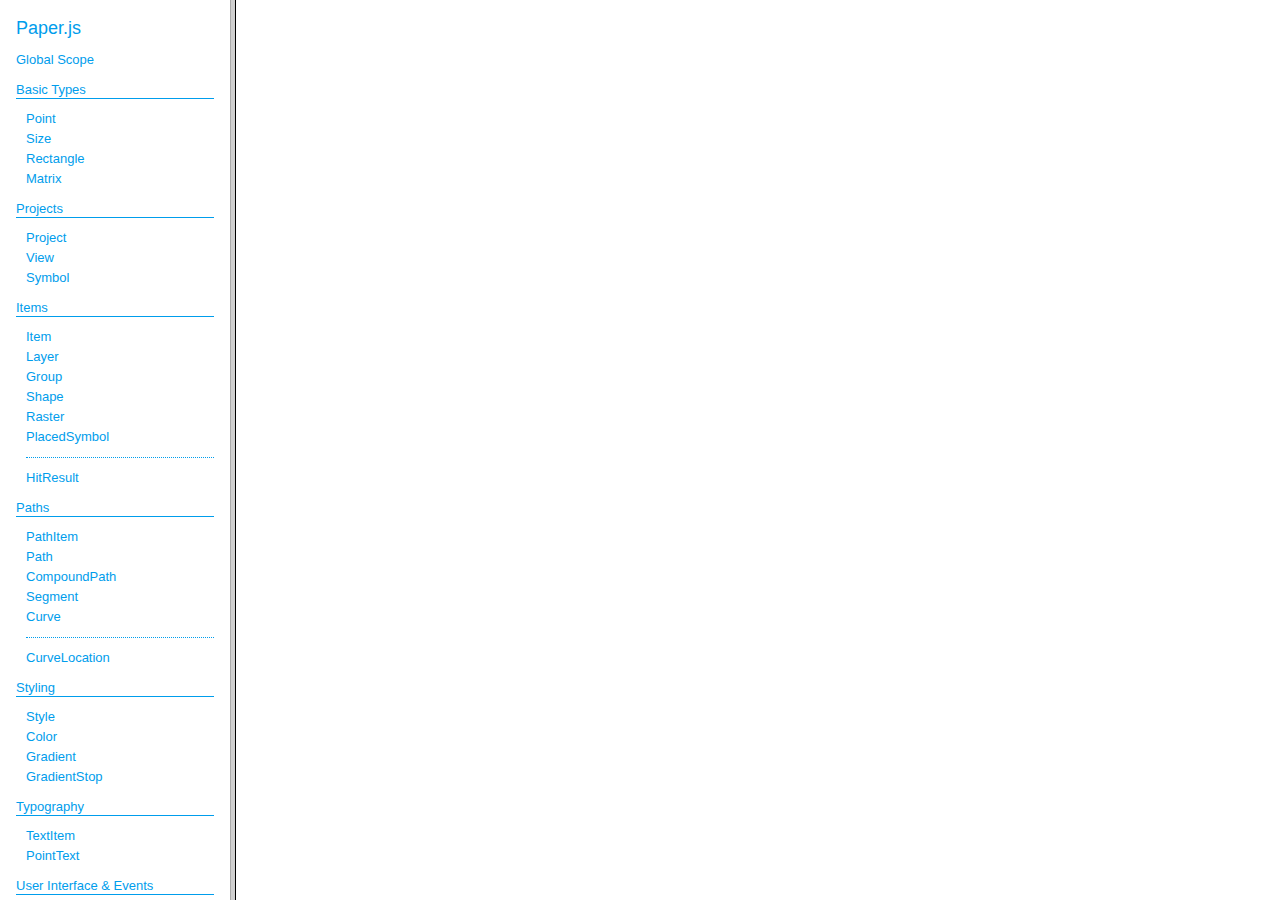
<file: paperjs/docs/index.html>
<!DOCTYPE html>
<html>
<head>
<meta charset="UTF-8">
<title>
Paper.js API
</title>
</head>
<frameset cols="230,*">
<frame src="classes/index.html" name="packageListFrame" title="All Packages">
<frame src="about:blank" name="class-frame" title="Class and interface descriptions">
</frameset>
</html>
</file>
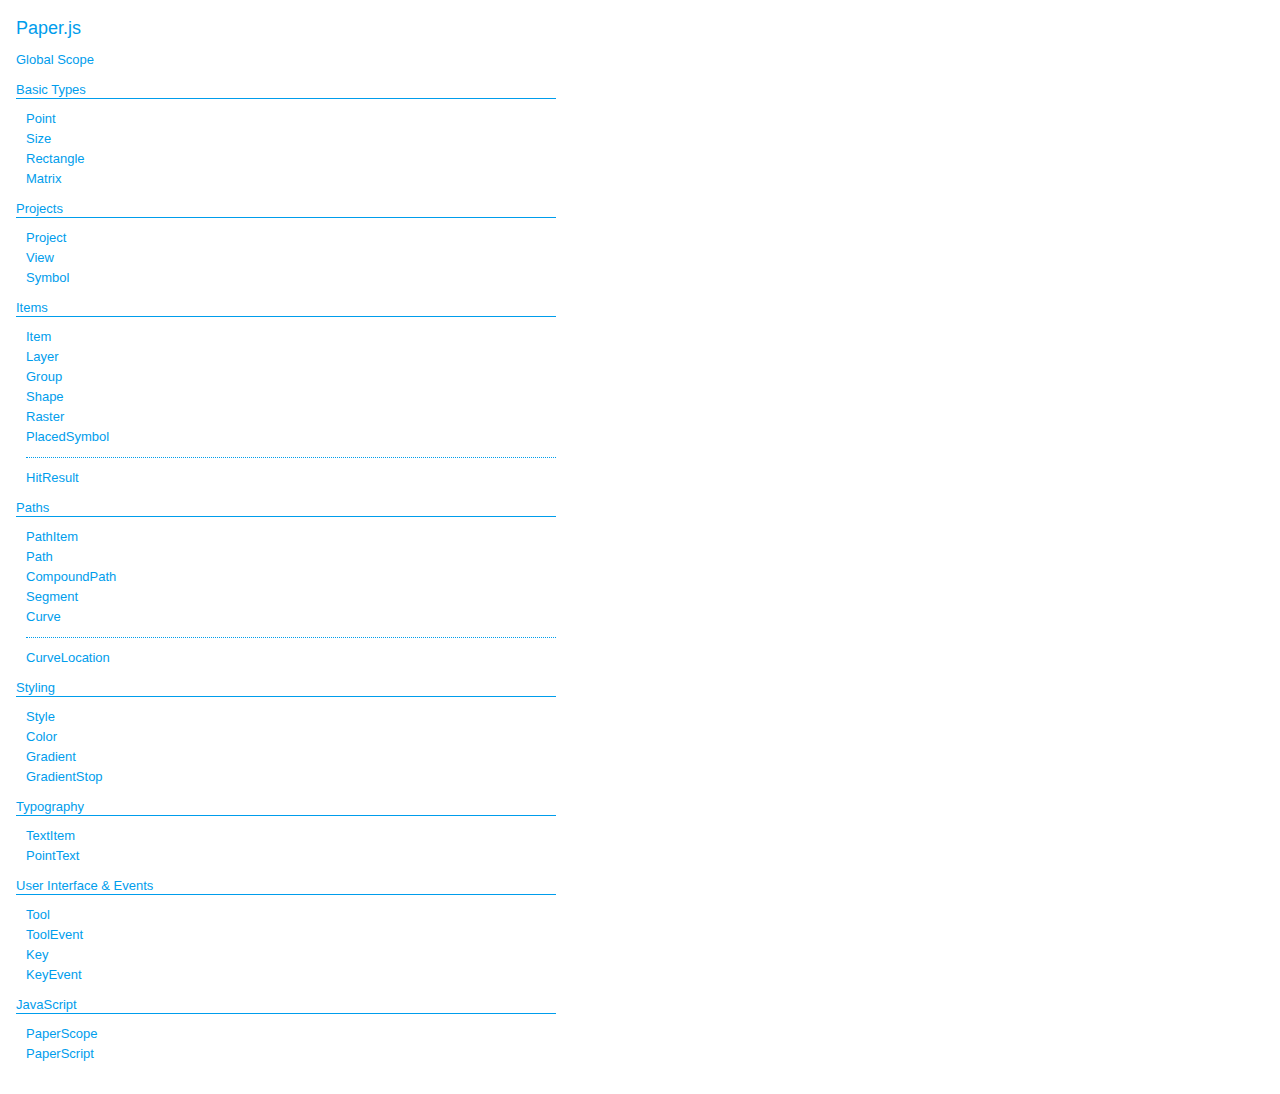
<file: paperjs/docs/classes/index.html>
<!DOCTYPE html>
<html>
<head>
<meta charset="UTF-8">
<title>Paper.js</title>
<base target="class-frame">
<link href="../assets/css/docs.css" rel="stylesheet" type="text/css">
</head>
<body class="reference">
<div class="reference-index">
<h1>Paper.js</h1>
<ul class="reference-classes"><li><a href="../classes/global.html">Global Scope</a></li>
<li>
<h2>Basic Types</h2>
<ul>
<li><a href="../classes/Point.html">Point</a></li>
<li><a href="../classes/Size.html">Size</a></li>
<li><a href="../classes/Rectangle.html">Rectangle</a></li>
<li><a href="../classes/Matrix.html">Matrix</a></li>
</ul>
<li>
<h2>Projects</h2>
<ul>
<li><a href="../classes/Project.html">Project</a></li>
<li><a href="../classes/View.html">View</a></li>
<li><a href="../classes/Symbol.html">Symbol</a></li>
</ul>
<li>
<h2>Items</h2>
<ul>
<li><a href="../classes/Item.html">Item</a></li>
<li><a href="../classes/Layer.html">Layer</a></li>
<li><a href="../classes/Group.html">Group</a></li>
<li><a href="../classes/Shape.html">Shape</a></li>
<li><a href="../classes/Raster.html">Raster</a></li>
<li><a href="../classes/PlacedSymbol.html">PlacedSymbol</a></li>
<li><hr /></li>
<li><a href="../classes/HitResult.html">HitResult</a></li>
</ul>
<li>
<h2>Paths</h2>
<ul>
<li><a href="../classes/PathItem.html">PathItem</a></li>
<li><a href="../classes/Path.html">Path</a></li>
<li><a href="../classes/CompoundPath.html">CompoundPath</a></li>
<li><a href="../classes/Segment.html">Segment</a></li>
<li><a href="../classes/Curve.html">Curve</a></li>
<li><hr /></li>
<li><a href="../classes/CurveLocation.html">CurveLocation</a></li>
</ul>
<li>
<h2>Styling</h2>
<ul>
<li><a href="../classes/Style.html">Style</a></li>
<li><a href="../classes/Color.html">Color</a></li>
<li><a href="../classes/Gradient.html">Gradient</a></li>
<li><a href="../classes/GradientStop.html">GradientStop</a></li>
</ul>
<li>
<h2>Typography</h2>
<ul>
<li><a href="../classes/TextItem.html">TextItem</a></li>
<li><a href="../classes/PointText.html">PointText</a></li>
</ul>
<li>
<h2>User Interface & Events</h2>
<ul>
<li><a href="../classes/Tool.html">Tool</a></li>
<li><a href="../classes/ToolEvent.html">ToolEvent</a></li>
<li><a href="../classes/Key.html">Key</a></li>
<li><a href="../classes/KeyEvent.html">KeyEvent</a></li>
</ul>
<li>
<h2>JavaScript</h2>
<ul>
<li><a href="../classes/PaperScope.html">PaperScope</a></li>
<li><a href="../classes/PaperScript.html">PaperScript</a></li>
</ul>
</ul>
</body>
</html>
</file>
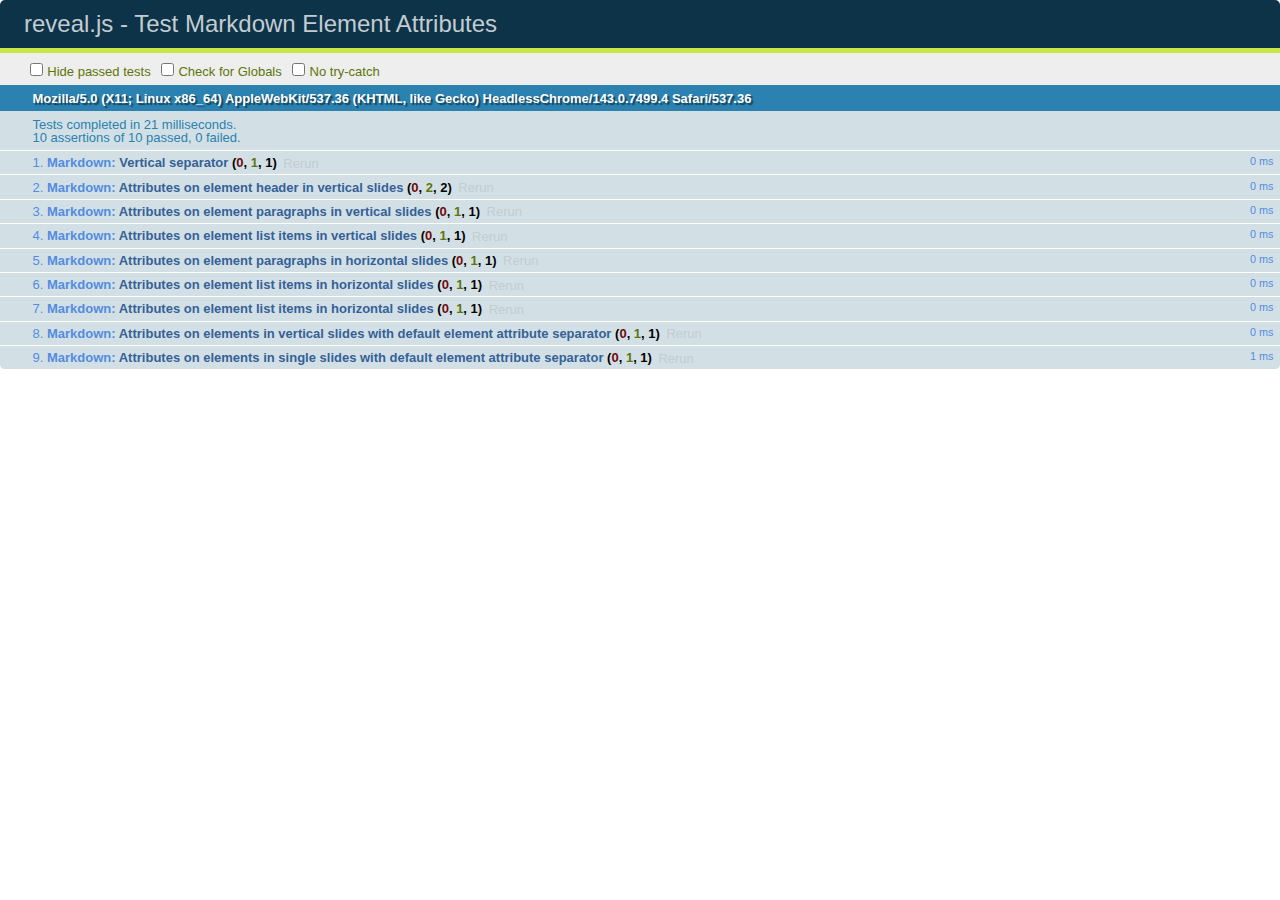
<file: reveal/test/test-markdown-element-attributes.html>
<!doctype html>
<html lang="en">

	<head>
		<meta charset="utf-8">

		<title>reveal.js - Test Markdown Element Attributes</title>

		<link rel="stylesheet" href="../css/reveal.css">
		<link rel="stylesheet" href="qunit-1.12.0.css">
	</head>

	<body style="overflow: auto;">

		<div id="qunit"></div>
		<div id="qunit-fixture"></div>

		<div class="reveal" style="display: none;">

			<div class="slides">

				<!-- <section data-markdown="example.md" data-separator="^\n\n\n" data-separator-vertical="^\n\n"></section> -->

				<!-- Slides are separated by newline + three dashes + newline, vertical slides identical but two dashes -->
				<section data-markdown data-separator="^\n---\n$" data-separator-vertical="^\n--\n$" data-element-attributes="{_\s*?([^}]+?)}">>
					<script type="text/template">
						## Slide 1.1
						<!-- {_class="fragment fade-out" data-fragment-index="1"} -->

						--

						## Slide 1.2
						<!-- {_class="fragment shrink"} -->

						Paragraph 1
						<!-- {_class="fragment grow"} -->

						Paragraph 2
						<!-- {_class="fragment grow"} -->

						- list item 1 <!-- {_class="fragment grow"} -->
						- list item 2 <!-- {_class="fragment grow"} -->
						- list item 3 <!-- {_class="fragment grow"} -->


						---

						## Slide 2


						Paragraph 1.2  
						multi-line <!-- {_class="fragment highlight-red"} -->

						Paragraph 2.2 <!-- {_class="fragment highlight-red"} -->

						Paragraph 2.3 <!-- {_class="fragment highlight-red"} -->

						Paragraph 2.4 <!-- {_class="fragment highlight-red"} -->

						- list item 1 <!-- {_class="fragment highlight-green"} -->
						- list item 2<!-- {_class="fragment highlight-green"} -->
						- list item 3<!-- {_class="fragment highlight-green"} -->
						- list item 4
						<!-- {_class="fragment highlight-green"} -->
						- list item 5<!-- {_class="fragment highlight-green"} -->

						Test

						![Example Picture](examples/assets/image2.png)
						<!-- {_class="reveal stretch"} -->

					</script>
				</section>



				<section 	data-markdown data-separator="^\n\n\n"
									data-separator-vertical="^\n\n"
									data-separator-notes="^Note:"
									data-charset="utf-8">
					<script type="text/template">
						# Test attributes in Markdown with default separator
						## Slide 1 Def <!-- .element: class="fragment highlight-red" data-fragment-index="1" -->


						## Slide 2 Def
						<!-- .element: class="fragment highlight-red" -->

					</script>
				</section>

				<section data-markdown>
				  <script type="text/template">
					## Hello world
					A paragraph
					<!-- .element: class="fragment highlight-blue" -->
				  </script>
				</section>

				<section data-markdown>
				  <script type="text/template">
					## Hello world

					Multiple  
					Line
					<!-- .element: class="fragment highlight-blue" -->
				  </script>
				</section>

				<section data-markdown>
				  <script type="text/template">
					## Hello world

					Test<!-- .element: class="fragment highlight-blue" -->

					More Test
				  </script>
				</section>


			</div>

		</div>

		<script src="../lib/js/head.min.js"></script>
		<script src="../js/reveal.js"></script>
		<script src="../plugin/markdown/marked.js"></script>
		<script src="../plugin/markdown/markdown.js"></script>
		<script src="qunit-1.12.0.js"></script>

		<script src="test-markdown-element-attributes.js"></script>

	</body>
</html>
</file>
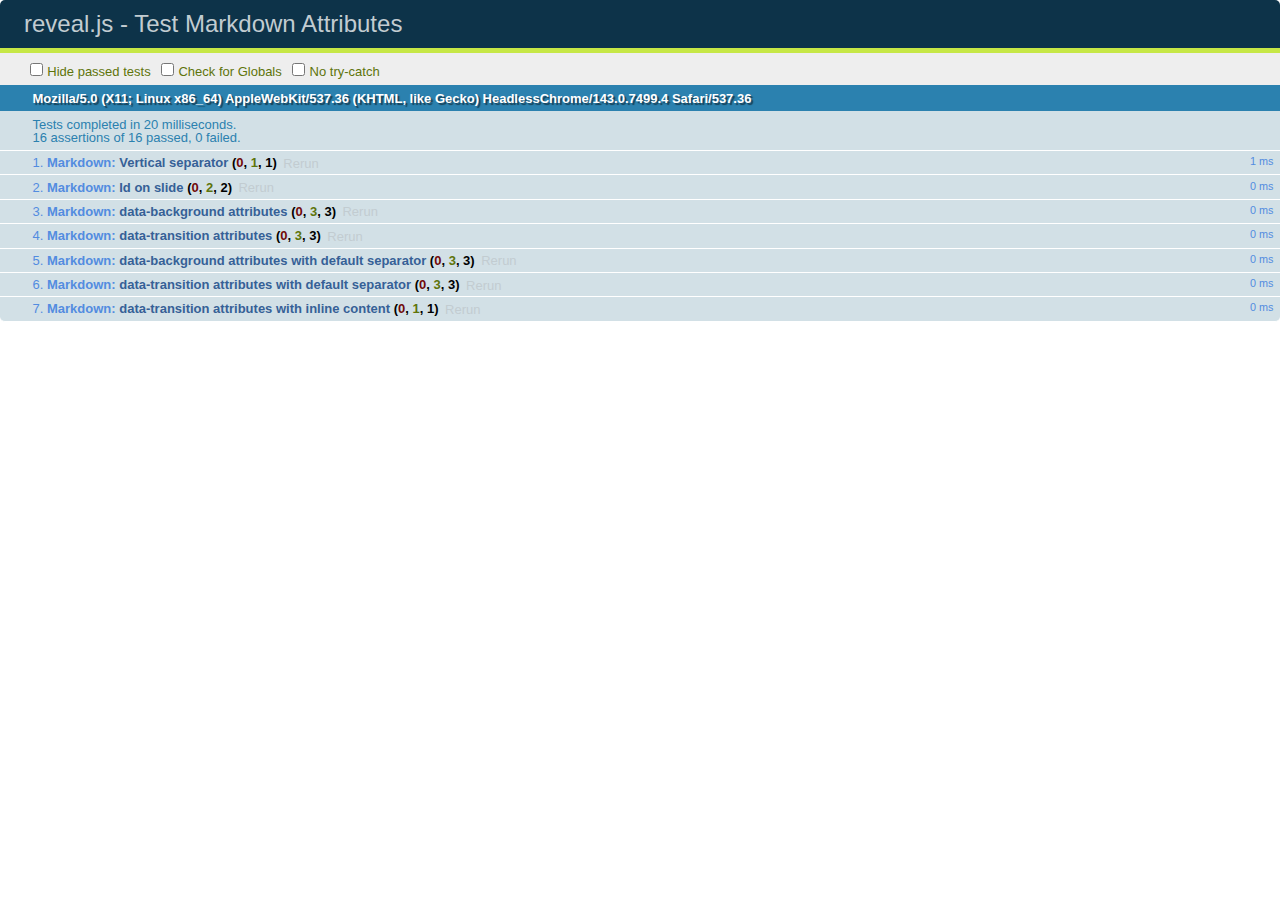
<file: reveal/test/test-markdown-slide-attributes.html>
<!doctype html>
<html lang="en">

	<head>
		<meta charset="utf-8">

		<title>reveal.js - Test Markdown Attributes</title>

		<link rel="stylesheet" href="../css/reveal.css">
		<link rel="stylesheet" href="qunit-1.12.0.css">
	</head>

	<body style="overflow: auto;">

		<div id="qunit"></div>
		<div id="qunit-fixture"></div>

		<div class="reveal" style="display: none;">

			<div class="slides">

				<!-- <section data-markdown="example.md" data-separator="^\n\n\n" data-separator-vertical="^\n\n"></section> -->

				<!-- Slides are separated by three lines, vertical slides by two lines, attributes are one any line starting with (spaces and) two dashes -->
				<section 	data-markdown data-separator="^\n\n\n"
									data-separator-vertical="^\n\n"
									data-separator-notes="^Note:"
									data-attributes="--\s(.*?)$"
									data-charset="utf-8">
					<script type="text/template">
						# Test attributes in Markdown
						## Slide 1



						## Slide 2
						<!-- -- id="slide2" data-transition="zoom" data-background="#A0C66B" -->


						## Slide 2.1
						<!-- -- data-background="#ff0000" data-transition="fade" -->


						## Slide 2.2
						[Link to Slide2](#/slide2)



						## Slide 3
						<!-- -- data-transition="zoom" data-background="#C6916B" -->



						## Slide 4
					</script>
				</section>

				<section 	data-markdown data-separator="^\n\n\n"
									data-separator-vertical="^\n\n"
									data-separator-notes="^Note:"
									data-charset="utf-8">
					<script type="text/template">
						# Test attributes in Markdown with default separator
						## Slide 1 Def



						## Slide 2 Def
						<!-- .slide: id="slide2def" data-transition="concave" data-background="#A7C66B" -->


						## Slide 2.1 Def
						<!-- .slide: data-background="#f70000" data-transition="page" -->


						## Slide 2.2 Def
						[Link to Slide2](#/slide2def)



						## Slide 3 Def
						<!-- .slide: data-transition="concave" data-background="#C7916B" -->



						## Slide 4
					</script>
				</section>

				<section data-markdown>
					<script type="text/template">
						<!-- .slide: data-background="#ff0000" -->
						## Hello world
					</script>
				</section>

				<section data-markdown>
					<script type="text/template">
						## Hello world
						<!-- .slide: data-background="#ff0000" -->
					</script>
				</section>

				<section data-markdown>
					<script type="text/template">
						## Hello world

						Test
						<!-- .slide: data-background="#ff0000" -->

						More Test
					</script>
				</section>

			</div>

		</div>

		<script src="../lib/js/head.min.js"></script>
		<script src="../js/reveal.js"></script>
		<script src="../plugin/markdown/marked.js"></script>
		<script src="../plugin/markdown/markdown.js"></script>
		<script src="qunit-1.12.0.js"></script>

		<script src="test-markdown-slide-attributes.js"></script>

	</body>
</html>
</file>
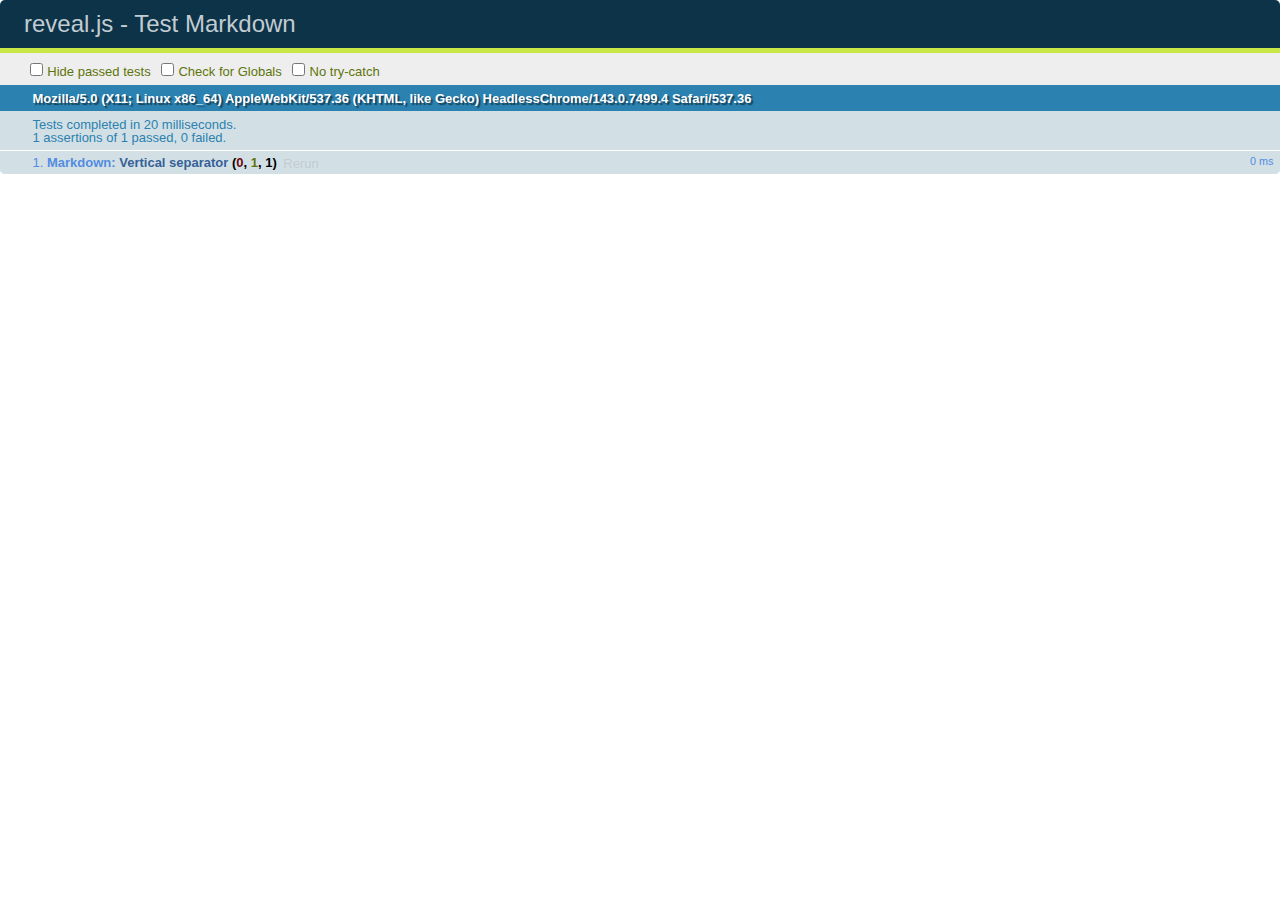
<file: reveal/test/test-markdown.html>
<!doctype html>
<html lang="en">

	<head>
		<meta charset="utf-8">

		<title>reveal.js - Test Markdown</title>

		<link rel="stylesheet" href="../css/reveal.css">
		<link rel="stylesheet" href="qunit-1.12.0.css">
	</head>

	<body style="overflow: auto;">

		<div id="qunit"></div>
  		<div id="qunit-fixture"></div>

		<div class="reveal" style="display: none;">

			<div class="slides">

				<!-- <section data-markdown="example.md" data-separator="^\n\n\n" data-separator-vertical="^\n\n"></section> -->

				<!-- Slides are separated by newline + three dashes + newline, vertical slides identical but two dashes -->
				<section data-markdown data-separator="^\n---\n$" data-separator-vertical="^\n--\n$">
					<script type="text/template">
						## Slide 1.1

						--

						## Slide 1.2

						---

						## Slide 2
					</script>
				</section>

			</div>

		</div>

		<script src="../lib/js/head.min.js"></script>
		<script src="../js/reveal.js"></script>
		<script src="../plugin/markdown/marked.js"></script>
		<script src="../plugin/markdown/markdown.js"></script>
		<script src="qunit-1.12.0.js"></script>

		<script src="test-markdown.js"></script>

	</body>
</html>
</file>
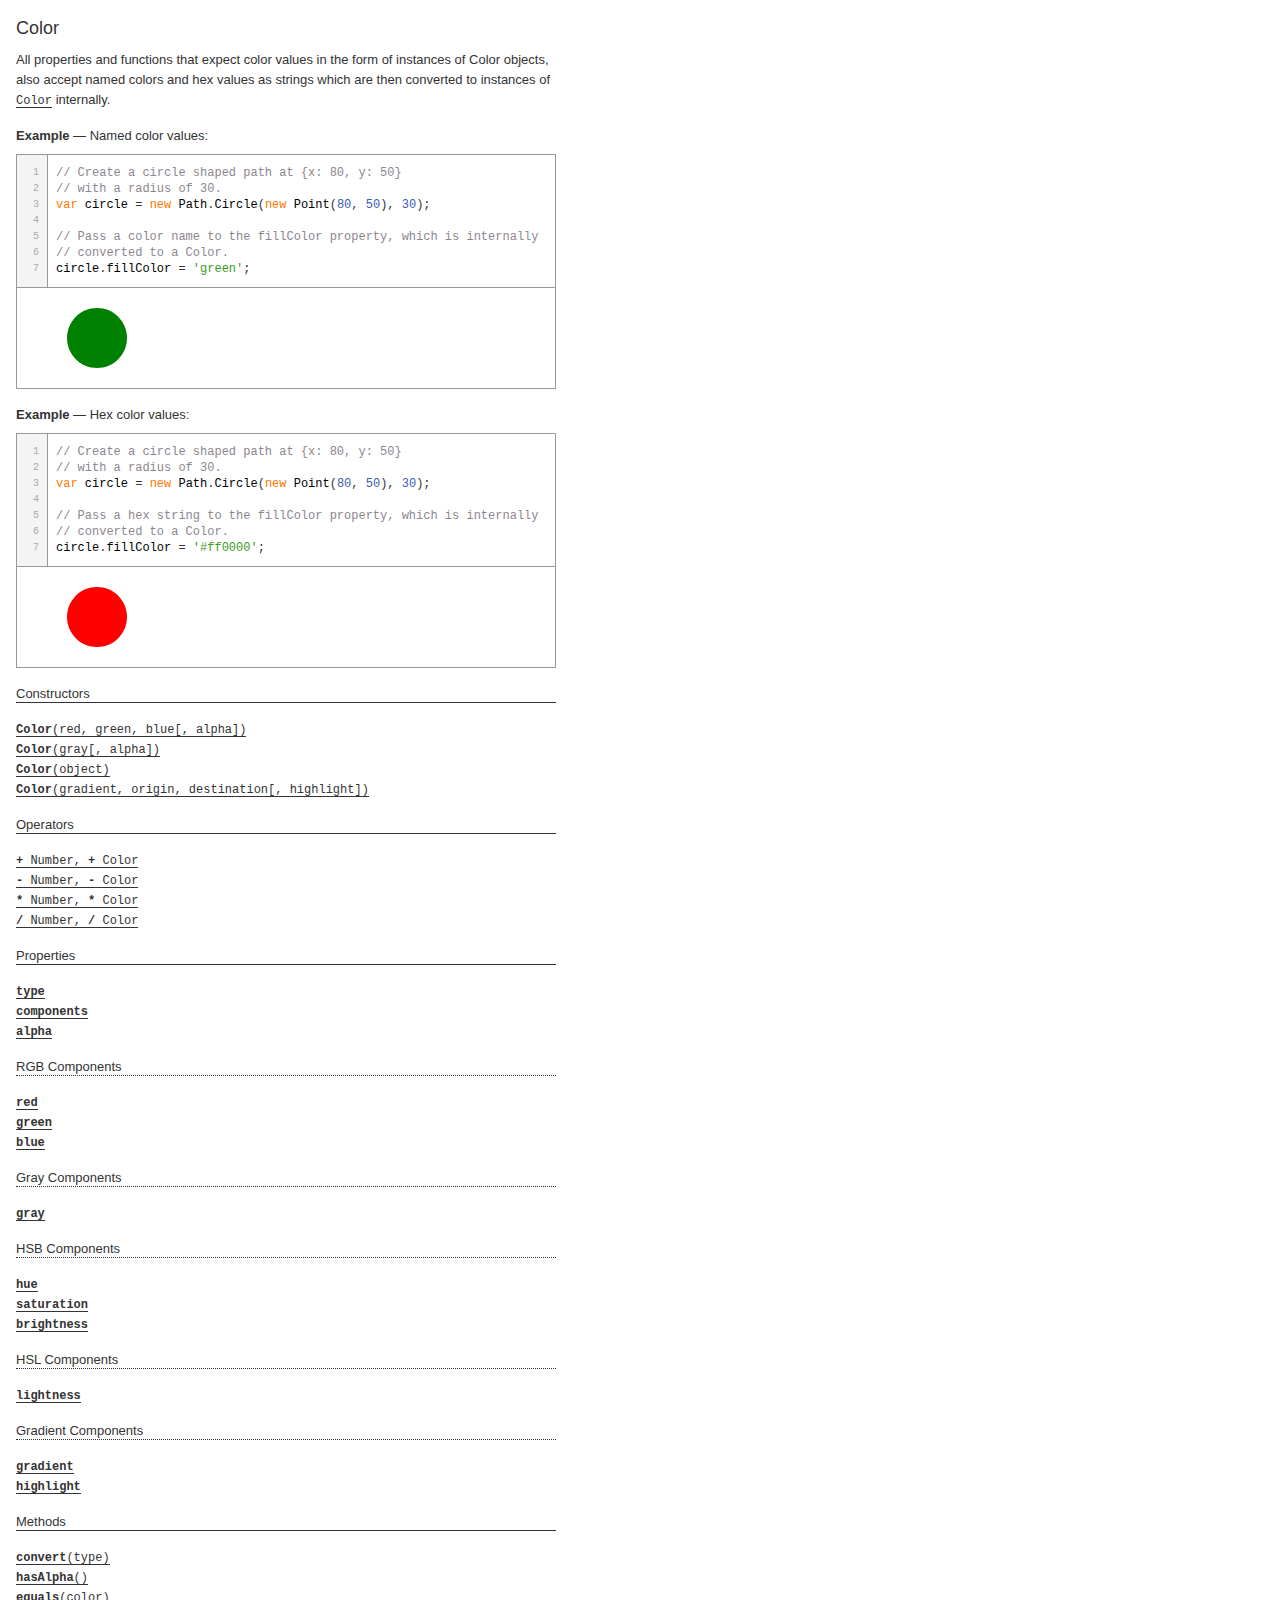
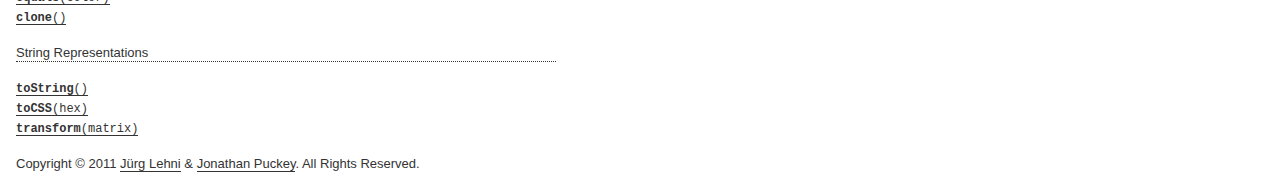
<file: paperjs/docs/classes/Color.html>
<!DOCTYPE html>
<html>
<head>
<meta charset="UTF-8">
<title>Color</title>
<base target="class-frame">
<link href="../assets/css/docs.css" rel="stylesheet" type="text/css">
<script src="../assets/js/paper.js"></script>
<script src="../assets/js/jquery.js"></script>
<script src="../assets/js/codemirror.js"></script>
<script src="../assets/js/docs.js"></script>
</head>
<body class="reference">
<div class="reference-class">
<h1>Color</h1>

<p>All properties and functions that expect color values in the form
of instances of Color objects, also accept named colors and hex values as
strings which are then converted to instances of
<a href="../classes/Color.html"><tt>Color</tt></a> internally.</p>
<p>
<b>Example</b> &mdash; Named color values:
</p>

<div class="paperscript split">

<div class="buttons">
<div class="button run">Run</div>
</div>

<script type="text/paperscript" canvas="canvas-0">
// Create a circle shaped path at {x: 80, y: 50}
// with a radius of 30.
var circle = new Path.Circle(new Point(80, 50), 30);

// Pass a color name to the fillColor property, which is internally
// converted to a Color.
circle.fillColor = 'green';
</script>
<div class="canvas"><canvas width="516" height="100" id="canvas-0"></canvas></div>
</div>


<p>
<b>Example</b> &mdash; Hex color values:
</p>

<div class="paperscript split">

<div class="buttons">
<div class="button run">Run</div>
</div>

<script type="text/paperscript" canvas="canvas-1">
// Create a circle shaped path at {x: 80, y: 50}
// with a radius of 30.
var circle = new Path.Circle(new Point(80, 50), 30);

// Pass a hex string to the fillColor property, which is internally
// converted to a Color.
circle.fillColor = '#ff0000';
</script>
<div class="canvas"><canvas width="516" height="100" id="canvas-1"></canvas></div>
</div>


</div>

<!-- ============================== constructors ========================= -->
<div class="reference-members"><h2>Constructors</h2>
	
		
<div id="color-red-green-blue" class="member">
<div class="member-link">
<a name="color-red-green-blue" href="#color-red-green-blue"><tt><b>Color</b>(red, green, blue[, alpha])</tt></a>
</div>
<div class="member-description hidden">
<div class="member-text">
    <p>Creates a RGB Color object.</p>
    
<ul><b>Parameters:</b>

<li>
<tt>red:</tt> 
<tt>Number</tt>
&mdash;&nbsp;the amount of red in the color as a value
between <tt>0</tt> and <tt>1</tt>

</li>

<li>
<tt>green:</tt> 
<tt>Number</tt>
&mdash;&nbsp;the amount of green in the color as a value
between <tt>0</tt> and <tt>1</tt>

</li>

<li>
<tt>blue:</tt> 
<tt>Number</tt>
&mdash;&nbsp;the amount of blue in the color as a value
between <tt>0</tt> and <tt>1</tt>

</li>

<li>
<tt>alpha:</tt> 
<tt>Number</tt>
&mdash;&nbsp;the alpha of the color as a value between
<tt>0</tt> and <tt>1</tt>
&mdash;&nbsp;optional
</li>

</ul>

    
	<ul><b>Returns:</b>
	
		<li>
<tt><a href="../classes/Color.html"><tt>Color</tt></a></tt>
</li>
	
	</ul>

    
    <p>
<b>Example</b> &mdash; Creating a RGB Color:
</p>

<div class="paperscript split">

<div class="buttons">
<div class="button run">Run</div>
</div>

<script type="text/paperscript" canvas="canvas-2">
// Create a circle shaped path at {x: 80, y: 50}
// with a radius of 30:
var circle = new Path.Circle(new Point(80, 50), 30);

// 100% red, 0% blue, 50% blue:
circle.fillColor = new Color(1, 0, 0.5);
</script>
<div class="canvas"><canvas width="516" height="100" id="canvas-2"></canvas></div>
</div>


</div>
</div>
</div>
	
		
<div id="color-gray" class="member">
<div class="member-link">
<a name="color-gray" href="#color-gray"><tt><b>Color</b>(gray[, alpha])</tt></a>
</div>
<div class="member-description hidden">
<div class="member-text">
    <p>Creates a gray Color object.</p>
    
<ul><b>Parameters:</b>

<li>
<tt>gray:</tt> 
<tt>Number</tt>
&mdash;&nbsp;the amount of gray in the color as a value
between <tt>0</tt> and <tt>1</tt>

</li>

<li>
<tt>alpha:</tt> 
<tt>Number</tt>
&mdash;&nbsp;the alpha of the color as a value between
<tt>0</tt> and <tt>1</tt>
&mdash;&nbsp;optional
</li>

</ul>

    
	<ul><b>Returns:</b>
	
		<li>
<tt><a href="../classes/Color.html"><tt>Color</tt></a></tt>
</li>
	
	</ul>

    
    <p>
<b>Example</b> &mdash; Creating a gray Color:
</p>

<div class="paperscript split">

<div class="buttons">
<div class="button run">Run</div>
</div>

<script type="text/paperscript" canvas="canvas-3">
// Create a circle shaped path at {x: 80, y: 50}
// with a radius of 30:
var circle = new Path.Circle(new Point(80, 50), 30);

// Create a GrayColor with 50% gray:
circle.fillColor = new Color(0.5);
</script>
<div class="canvas"><canvas width="516" height="100" id="canvas-3"></canvas></div>
</div>


</div>
</div>
</div>
	
		
<div id="color-object" class="member">
<div class="member-link">
<a name="color-object" href="#color-object"><tt><b>Color</b>(object)</tt></a>
</div>
<div class="member-description hidden">
<div class="member-text">
    <p>Creates a HSB, HSL or gradient Color object from the properties of
the provided object:</p>
<p><b>HSB Color</b>:<br>
<tt>hue: Number</tt> — the hue of the color as a value in
degrees between <tt>0</tt> and <tt>360</tt><br>
<tt>saturation: Number</tt> — the saturation of the color as a
value between <tt>0</tt> and <tt>1</tt><br>
<tt>brightness: Number</tt> — the brightness of the color as a
value between <tt>0</tt> and <tt>1</tt><br>
<tt>alpha: Number</tt> — the alpha of the color as a value between
<tt>0</tt> and <tt>1</tt></p>
<p><b>HSL Color</b>:<br>
<tt>hue: Number</tt> — the hue of the color as a value in
degrees between <tt>0</tt> and <tt>360</tt><br>
<tt>saturation: Number</tt> — the saturation of the color as a
value between <tt>0</tt> and <tt>1</tt><br>
<tt>lightness: Number</tt> — the lightness of the color as a
value between <tt>0</tt> and <tt>1</tt><br>
<tt>alpha: Number</tt> — the alpha of the color as a value between
<tt>0</tt> and <tt>1</tt></p>
<p><b>Gradient Color</b>:<br>
<tt>gradient: Gradient</tt> — the gradient object that describes the
 color stops and type of gradient to be used.<br>
<tt>origin: Point</tt> — the origin point of the gradient<br>
<tt>destination: Point</tt> — the destination point of the gradient
<tt>stops: Array of GradientStop</tt> — the gradient stops describing
the gradient, as an alternative to providing a gradient object<br>
<tt>radial: Boolean</tt> — controls whether the gradient is radial,
as an alternative to providing a gradient object<br></p>
    
<ul><b>Parameters:</b>

<li>
<tt>object:</tt> 
<tt>Object</tt>
&mdash;&nbsp;an object describing the components and
properties of the color

</li>

</ul>

    
	<ul><b>Returns:</b>
	
		<li>
<tt><a href="../classes/Color.html"><tt>Color</tt></a></tt>
</li>
	
	</ul>

    
    <p>
<b>Example</b> &mdash; Creating a HSB Color:
</p>

<div class="paperscript split">

<div class="buttons">
<div class="button run">Run</div>
</div>

<script type="text/paperscript" canvas="canvas-4">
// Create a circle shaped path at {x: 80, y: 50}
// with a radius of 30:
var circle = new Path.Circle(new Point(80, 50), 30);

// Create an HSB Color with a hue of 90 degrees, a saturation
// 100% and a brightness of 100%:
circle.fillColor = { hue: 90, saturation: 1, brightness: 1 };
</script>
<div class="canvas"><canvas width="516" height="100" id="canvas-4"></canvas></div>
</div>


<p>
<b>Example</b> &mdash; Creating a HSL Color:
</p>

<div class="paperscript split">

<div class="buttons">
<div class="button run">Run</div>
</div>

<script type="text/paperscript" canvas="canvas-5">
// Create a circle shaped path at {x: 80, y: 50}
// with a radius of 30:
var circle = new Path.Circle(new Point(80, 50), 30);

// Create an HSL Color with a hue of 90 degrees, a saturation
// 100% and a lightness of 50%:
circle.fillColor = { hue: 90, saturation: 1, lightness: 0.5 };
</script>
<div class="canvas"><canvas width="516" height="100" id="canvas-5"></canvas></div>
</div>


<p>
<b>Example</b> &mdash; Creating a gradient color from an object literal:
</p>

<div class="paperscript split">

<div class="buttons">
<div class="button run">Run</div>
</div>

<script type="text/paperscript" canvas="canvas-6">
// Define two points which we will be using to construct
// the path and to position the gradient color:
var topLeft = view.center - [80, 80];
var bottomRight = view.center + [80, 80];

var path = new Path.Rectangle({
 topLeft: topLeft,
 bottomRight: bottomRight,
 // Fill the path with a gradient of three color stops
 // that runs between the two points we defined earlier:
 fillColor: {
     stops: ['yellow', 'red', 'blue'],
     origin: topLeft,
     destination: bottomRight
 }
});
</script>
<div class="canvas"><canvas width="516" height="200" id="canvas-6"></canvas></div>
</div>


</div>
</div>
</div>
	
		
<div id="color-gradient-origin-destination" class="member">
<div class="member-link">
<a name="color-gradient-origin-destination" href="#color-gradient-origin-destination"><tt><b>Color</b>(gradient, origin, destination[, highlight])</tt></a>
</div>
<div class="member-description hidden">
<div class="member-text">
    <p>Creates a gradient Color object.</p>
    
<ul><b>Parameters:</b>

<li>
<tt>gradient:</tt> 
<a href="../classes/Gradient.html"><tt>Gradient</tt></a>


</li>

<li>
<tt>origin:</tt> 
<a href="../classes/Point.html"><tt>Point</tt></a>


</li>

<li>
<tt>destination:</tt> 
<a href="../classes/Point.html"><tt>Point</tt></a>


</li>

<li>
<tt>highlight:</tt> 
<a href="../classes/Point.html"><tt>Point</tt></a>

&mdash;&nbsp;optional
</li>

</ul>

    
	<ul><b>Returns:</b>
	
		<li>
<tt><a href="../classes/Color.html"><tt>Color</tt></a></tt>
</li>
	
	</ul>

    
    <p>
<b>Example</b> &mdash; Applying a linear gradient color containing evenly distributed color stops:
</p>

<div class="paperscript split">

<div class="buttons">
<div class="button run">Run</div>
</div>

<script type="text/paperscript" canvas="canvas-7">
// Define two points which we will be using to construct
// the path and to position the gradient color:
var topLeft = view.center - [80, 80];
var bottomRight = view.center + [80, 80];

// Create a rectangle shaped path between
// the topLeft and bottomRight points:
var path = new Path.Rectangle(topLeft, bottomRight);

// Create the gradient, passing it an array of colors to be converted
// to evenly distributed color stops:
var gradient = new Gradient(['yellow', 'red', 'blue']);

// Have the gradient color run between the topLeft and
// bottomRight points we defined earlier:
var gradientColor = new Color(gradient, topLeft, bottomRight);

// Set the fill color of the path to the gradient color:
path.fillColor = gradientColor;
</script>
<div class="canvas"><canvas width="516" height="200" id="canvas-7"></canvas></div>
</div>


<p>
<b>Example</b> &mdash; Applying a radial gradient color containing unevenly distributed color stops:
</p>

<div class="paperscript split">

<div class="buttons">
<div class="button run">Run</div>
</div>

<script type="text/paperscript" canvas="canvas-8">
// Create a circle shaped path at the center of the view
// with a radius of 80:
var path = new Path.Circle({
    center: view.center,
    radius: 80
});

// The stops array: yellow mixes with red between 0 and 15%,
// 15% to 30% is pure red, red mixes with black between 30% to 100%:
var stops = [
    ['yellow', 0],
    ['red', 0.15],
    ['red', 0.3],
    ['black', 0.9]
];

// Create a radial gradient using the color stops array:
var gradient = new Gradient(stops, true);

// We will use the center point of the circle shaped path as
// the origin point for our gradient color
var from = path.position;

// The destination point of the gradient color will be the
// center point of the path + 80pt in horizontal direction:
var to = path.position + [80, 0];

// Create the gradient color:
var gradientColor = new Color(gradient, from, to);

// Set the fill color of the path to the gradient color:
path.fillColor = gradientColor;
</script>
<div class="canvas"><canvas width="516" height="200" id="canvas-8"></canvas></div>
</div>


</div>
</div>
</div>
	
</div>



<!-- ============================== properties ========================= -->
	<div class="reference-members"><h2>Operators</h2>
		
			<div id="add" class="member">
<div class="member-link">
<a name="add" href="#add"><tt><tt><b>+</b> Number</tt>, <tt><b>+</b> Color</tt></tt></a>
</div>
<div class="member-description hidden">


	<div class="member-text">
		<p>Returns the addition of the supplied value to both coordinates of
the color as a new color.</p>
<p>The object itself is not modified!</p>
		
	<ul><b>Returns:</b>
	
		<li>
<tt><a href="../classes/Color.html"><tt>Color</tt></a></tt>&nbsp;&mdash;&nbsp;the addition of the color and the value as a new
color
</li>
	
	</ul>

		
		<p>
<b>Example</b> 
</p>


<pre class="code">var color = new Color(0.5, 1, 1);
var result = color + 1;
console.log(result); // { red: 1, blue: 1, green: 1 }</pre>

	</div>



	<div class="member-text">
		<p>Returns the addition of the supplied color to the color as a new
color.</p>
<p>The object itself is not modified!</p>
		
	<ul><b>Returns:</b>
	
		<li>
<tt><a href="../classes/Color.html"><tt>Color</tt></a></tt>&nbsp;&mdash;&nbsp;the addition of the two colors as a new color
</li>
	
	</ul>

		
		<p>
<b>Example</b> 
</p>


<pre class="code">var color1 = new Color(0, 1, 1);
var color2 = new Color(1, 0, 0);
var result = color1 + color2;
console.log(result); // { red: 1, blue: 1, green: 1 }</pre>

	</div>


</div>
</div>

		
			<div id="subtract" class="member">
<div class="member-link">
<a name="subtract" href="#subtract"><tt><tt><b>-</b> Number</tt>, <tt><b>-</b> Color</tt></tt></a>
</div>
<div class="member-description hidden">


	<div class="member-text">
		<p>Returns the subtraction of the supplied value to both coordinates of
the color as a new color.</p>
<p>The object itself is not modified!</p>
		
	<ul><b>Returns:</b>
	
		<li>
<tt><a href="../classes/Color.html"><tt>Color</tt></a></tt>&nbsp;&mdash;&nbsp;the subtraction of the color and the value as a new
color
</li>
	
	</ul>

		
		<p>
<b>Example</b> 
</p>


<pre class="code">var color = new Color(0.5, 1, 1);
var result = color - 1;
console.log(result); // { red: 0, blue: 0, green: 0 }</pre>

	</div>



	<div class="member-text">
		<p>Returns the subtraction of the supplied color to the color as a new
color.</p>
<p>The object itself is not modified!</p>
		
	<ul><b>Returns:</b>
	
		<li>
<tt><a href="../classes/Color.html"><tt>Color</tt></a></tt>&nbsp;&mdash;&nbsp;the subtraction of the two colors as a new color
</li>
	
	</ul>

		
		<p>
<b>Example</b> 
</p>


<pre class="code">var color1 = new Color(0, 1, 1);
var color2 = new Color(1, 0, 0);
var result = color1 - color2;
console.log(result); // { red: 0, blue: 1, green: 1 }</pre>

	</div>


</div>
</div>

		
			<div id="multiply" class="member">
<div class="member-link">
<a name="multiply" href="#multiply"><tt><tt><b>*</b> Number</tt>, <tt><b>*</b> Color</tt></tt></a>
</div>
<div class="member-description hidden">


	<div class="member-text">
		<p>Returns the multiplication of the supplied value to both coordinates
of the color as a new color.</p>
<p>The object itself is not modified!</p>
		
	<ul><b>Returns:</b>
	
		<li>
<tt><a href="../classes/Color.html"><tt>Color</tt></a></tt>&nbsp;&mdash;&nbsp;the multiplication of the color and the value as a
new color
</li>
	
	</ul>

		
		<p>
<b>Example</b> 
</p>


<pre class="code">var color = new Color(0.5, 1, 1);
var result = color * 0.5;
console.log(result); // { red: 0.25, blue: 0.5, green: 0.5 }</pre>

	</div>



	<div class="member-text">
		<p>Returns the multiplication of the supplied color to the color as a
new color.</p>
<p>The object itself is not modified!</p>
		
	<ul><b>Returns:</b>
	
		<li>
<tt><a href="../classes/Color.html"><tt>Color</tt></a></tt>&nbsp;&mdash;&nbsp;the multiplication of the two colors as a new color
</li>
	
	</ul>

		
		<p>
<b>Example</b> 
</p>


<pre class="code">var color1 = new Color(0, 1, 1);
var color2 = new Color(0.5, 0, 0.5);
var result = color1 * color2;
console.log(result); // { red: 0, blue: 0, green: 0.5 }</pre>

	</div>


</div>
</div>

		
			<div id="divide" class="member">
<div class="member-link">
<a name="divide" href="#divide"><tt><tt><b>/</b> Number</tt>, <tt><b>/</b> Color</tt></tt></a>
</div>
<div class="member-description hidden">


	<div class="member-text">
		<p>Returns the division of the supplied value to both coordinates of
the color as a new color.</p>
<p>The object itself is not modified!</p>
		
	<ul><b>Returns:</b>
	
		<li>
<tt><a href="../classes/Color.html"><tt>Color</tt></a></tt>&nbsp;&mdash;&nbsp;the division of the color and the value as a new
color
</li>
	
	</ul>

		
		<p>
<b>Example</b> 
</p>


<pre class="code">var color = new Color(0.5, 1, 1);
var result = color / 2;
console.log(result); // { red: 0.25, blue: 0.5, green: 0.5 }</pre>

	</div>



	<div class="member-text">
		<p>Returns the division of the supplied color to the color as a new
color.</p>
<p>The object itself is not modified!</p>
		
	<ul><b>Returns:</b>
	
		<li>
<tt><a href="../classes/Color.html"><tt>Color</tt></a></tt>&nbsp;&mdash;&nbsp;the division of the two colors as a new color
</li>
	
	</ul>

		
		<p>
<b>Example</b> 
</p>


<pre class="code">var color1 = new Color(0, 1, 1);
var color2 = new Color(0.5, 0, 0.5);
var result = color1 / color2;
console.log(result); // { red: 0, blue: 0, green: 1 }</pre>

	</div>


</div>
</div>

		
	</div>



	<div class="reference-members"><h2>Properties</h2>
		
			
<div id="type" class="member">
<div class="member-link">
<a name="type" href="#type"><tt><b>type</b></tt></a>
</div>
<div class="member-description hidden">

<div class="member-text">
	<p>The type of the color as a string.</p>
	
	
	<ul><b>Type:</b>
	<li>
		<tt>String('rgb', 'gray', 'hsb', 'hsl')</tt>
	</li>
	</ul>
    
	
	<p>
<b>Example</b> 
</p>


<pre class="code">var color = new Color(1, 0, 0);
console.log(color.type); // 'rgb'</pre>

</div>

</div>
</div>
		
			
<div id="components" class="member">
<div class="member-link">
<a name="components" href="#components"><tt><b>components</b></tt></a>
</div>
<div class="member-description hidden">

<div class="member-text">
	<p>The color components that define the color, including the alpha value
if defined.</p>
	
		<p>Read only.</p>
	
	
	<ul><b>Type:</b>
	<li>
		<tt>Number</tt>
	</li>
	</ul>
    
	
	
</div>

</div>
</div>
		
			
<div id="alpha" class="member">
<div class="member-link">
<a name="alpha" href="#alpha"><tt><b>alpha</b></tt></a>
</div>
<div class="member-description hidden">

<div class="member-text">
	<p>The color's alpha value as a number between <tt>0</tt> and <tt>1</tt>.</p>
<p>All colors of the different subclasses support alpha values.</p>
	
	
	<ul><b>Type:</b>
	<li>
		<tt>Number</tt>
	</li>
	</ul>
    
	
	<p>
<b>Example</b> &mdash; A filled path with a half transparent stroke:
</p>

<div class="paperscript split">

<div class="buttons">
<div class="button run">Run</div>
</div>

<script type="text/paperscript" canvas="canvas-9">
var circle = new Path.Circle(new Point(80, 50), 30);

// Fill the circle with red and give it a 20pt green stroke:
circle.style = {
 fillColor: 'red',
 strokeColor: 'green',
 strokeWidth: 20
};

// Make the stroke half transparent:
circle.strokeColor.alpha = 0.5;
</script>
<div class="canvas"><canvas width="516" height="100" id="canvas-9"></canvas></div>
</div>


</div>

</div>
</div>
		
			
	<h3>RGB Components</h3>

<div id="red" class="member">
<div class="member-link">
<a name="red" href="#red"><tt><b>red</b></tt></a>
</div>
<div class="member-description hidden">

<div class="member-text">
	<p>The amount of red in the color as a value between <tt>0</tt> and
<tt>1</tt>.</p>
	
	
	<ul><b>Type:</b>
	<li>
		<tt>Number</tt>
	</li>
	</ul>
    
	
	<p>
<b>Example</b> &mdash; Changing the amount of red in a color:
</p>

<div class="paperscript split">

<div class="buttons">
<div class="button run">Run</div>
</div>

<script type="text/paperscript" canvas="canvas-10">
var circle = new Path.Circle(new Point(80, 50), 30);
circle.fillColor = 'blue';

// Blue + red = purple:
circle.fillColor.red = 1;
</script>
<div class="canvas"><canvas width="516" height="100" id="canvas-10"></canvas></div>
</div>


</div>

</div>
</div>
		
			
<div id="green" class="member">
<div class="member-link">
<a name="green" href="#green"><tt><b>green</b></tt></a>
</div>
<div class="member-description hidden">

<div class="member-text">
	<p>The amount of green in the color as a value between <tt>0</tt> and
<tt>1</tt>.</p>
	
	
	<ul><b>Type:</b>
	<li>
		<tt>Number</tt>
	</li>
	</ul>
    
	
	<p>
<b>Example</b> &mdash; Changing the amount of green in a color:
</p>

<div class="paperscript split">

<div class="buttons">
<div class="button run">Run</div>
</div>

<script type="text/paperscript" canvas="canvas-11">
var circle = new Path.Circle(new Point(80, 50), 30);

// First we set the fill color to red:
circle.fillColor = 'red';

// Red + green = yellow:
circle.fillColor.green = 1;
</script>
<div class="canvas"><canvas width="516" height="100" id="canvas-11"></canvas></div>
</div>


</div>

</div>
</div>
		
			
<div id="blue" class="member">
<div class="member-link">
<a name="blue" href="#blue"><tt><b>blue</b></tt></a>
</div>
<div class="member-description hidden">

<div class="member-text">
	<p>The amount of blue in the color as a value between <tt>0</tt> and
<tt>1</tt>.</p>
	
	
	<ul><b>Type:</b>
	<li>
		<tt>Number</tt>
	</li>
	</ul>
    
	
	<p>
<b>Example</b> &mdash; Changing the amount of blue in a color:
</p>

<div class="paperscript split">

<div class="buttons">
<div class="button run">Run</div>
</div>

<script type="text/paperscript" canvas="canvas-12">
var circle = new Path.Circle(new Point(80, 50), 30);

// First we set the fill color to red:
circle.fillColor = 'red';

// Red + blue = purple:
circle.fillColor.blue = 1;
</script>
<div class="canvas"><canvas width="516" height="100" id="canvas-12"></canvas></div>
</div>


</div>

</div>
</div>
		
			
	<h3>Gray Components</h3>

<div id="gray" class="member">
<div class="member-link">
<a name="gray" href="#gray"><tt><b>gray</b></tt></a>
</div>
<div class="member-description hidden">

<div class="member-text">
	<p>The amount of gray in the color as a value between <tt>0</tt> and
<tt>1</tt>.</p>
	
	
	<ul><b>Type:</b>
	<li>
		<tt>Number</tt>
	</li>
	</ul>
    
	
	
</div>

</div>
</div>
		
			
	<h3>HSB Components</h3>

<div id="hue" class="member">
<div class="member-link">
<a name="hue" href="#hue"><tt><b>hue</b></tt></a>
</div>
<div class="member-description hidden">

<div class="member-text">
	<p>The hue of the color as a value in degrees between <tt>0</tt> and
<tt>360</tt>.</p>
	
	
	<ul><b>Type:</b>
	<li>
		<tt>Number</tt>
	</li>
	</ul>
    
	
	<p>
<b>Example</b> &mdash; Changing the hue of a color:
</p>

<div class="paperscript split">

<div class="buttons">
<div class="button run">Run</div>
</div>

<script type="text/paperscript" canvas="canvas-13">
var circle = new Path.Circle(new Point(80, 50), 30);
circle.fillColor = 'red';
circle.fillColor.hue += 30;
</script>
<div class="canvas"><canvas width="516" height="100" id="canvas-13"></canvas></div>
</div>


<p>
<b>Example</b> &mdash; Hue cycling:
</p>

<div class="paperscript split">

<div class="buttons">
<div class="button run">Run</div>
</div>

<script type="text/paperscript" canvas="canvas-14">
// Create a rectangle shaped path, using the dimensions
// of the view:
var path = new Path.Rectangle(view.bounds);
path.fillColor = 'red';

function onFrame(event) {
 path.fillColor.hue += 0.5;
}
</script>
<div class="canvas"><canvas width="516" height="100" id="canvas-14"></canvas></div>
</div>


</div>

</div>
</div>
		
			
<div id="saturation" class="member">
<div class="member-link">
<a name="saturation" href="#saturation"><tt><b>saturation</b></tt></a>
</div>
<div class="member-description hidden">

<div class="member-text">
	<p>The saturation of the color as a value between <tt>0</tt> and
<tt>1</tt>.</p>
	
	
	<ul><b>Type:</b>
	<li>
		<tt>Number</tt>
	</li>
	</ul>
    
	
	
</div>

</div>
</div>
		
			
<div id="brightness" class="member">
<div class="member-link">
<a name="brightness" href="#brightness"><tt><b>brightness</b></tt></a>
</div>
<div class="member-description hidden">

<div class="member-text">
	<p>The brightness of the color as a value between <tt>0</tt> and
<tt>1</tt>.</p>
	
	
	<ul><b>Type:</b>
	<li>
		<tt>Number</tt>
	</li>
	</ul>
    
	
	
</div>

</div>
</div>
		
			
	<h3>HSL Components</h3>

<div id="lightness" class="member">
<div class="member-link">
<a name="lightness" href="#lightness"><tt><b>lightness</b></tt></a>
</div>
<div class="member-description hidden">

<div class="member-text">
	<p>The lightness of the color as a value between <tt>0</tt> and
<tt>1</tt>.</p>
<p>Note that all other components are shared with HSB.</p>
	
	
	<ul><b>Type:</b>
	<li>
		<tt>Number</tt>
	</li>
	</ul>
    
	
	
</div>

</div>
</div>
		
			
	<h3>Gradient Components</h3>

<div id="gradient" class="member">
<div class="member-link">
<a name="gradient" href="#gradient"><tt><b>gradient</b></tt></a>
</div>
<div class="member-description hidden">

<div class="member-text">
	<p>The gradient object describing the type of gradient and the stops.</p>
	
	
	<ul><b>Type:</b>
	<li>
		<a href="../classes/Gradient.html"><tt>Gradient</tt></a>
	</li>
	</ul>
    
	
	
</div>

</div>
</div>
		
			
<div id="highlight" class="member">
<div class="member-link">
<a name="highlight" href="#highlight"><tt><b>highlight</b></tt></a>
</div>
<div class="member-description hidden">

<div class="member-text">
	<p>The highlight point of the gradient.</p>
	
	
	<ul><b>Type:</b>
	<li>
		<a href="../classes/Point.html"><tt>Point</tt></a>
	</li>
	</ul>
    
	
	<p>
<b>Example</b> &mdash; Create a circle shaped path at the center of the view, using 40% of the height of the view as its radius and fill it with a radial gradient color:
</p>

<div class="paperscript split">

<div class="buttons">
<div class="button run">Run</div>
</div>

<script type="text/paperscript" canvas="canvas-15">
var path = new Path.Circle({
 center: view.center,
 radius: view.bounds.height * 0.4
});

path.fillColor = {
 gradient: {
     stops: ['yellow', 'red', 'black'],
     radial: true
 },
 origin: path.position,
 destination: path.bounds.rightCenter
};

function onMouseMove(event) {
 // Set the origin highlight of the path's gradient color
 // to the position of the mouse:
 path.fillColor.highlight = event.point;
}
</script>
<div class="canvas"><canvas width="516" height="300" id="canvas-15"></canvas></div>
</div>


</div>

</div>
</div>
		
	</div>



<!-- ============================== methods ================================ -->
	<div class="reference-members"><h2>Methods</h2>
		
			
<div id="convert-type" class="member">
<div class="member-link">
<a name="convert-type" href="#convert-type"><tt><b>convert</b>(type)</tt></a>
</div>
<div class="member-description hidden">
<div class="member-text">
	<p>Converts the color another type.</p>
    
	
<ul><b>Parameters:</b>

<li>
<tt>type:</tt> 
<tt>String('rgb'|'gray'|'hsb'|'hsl')</tt>
&mdash;&nbsp;the color type to
convert to.

</li>

</ul>

	
	<ul><b>Returns:</b>
	
		<li>
<tt><a href="../classes/Color.html"><tt>Color</tt></a></tt>&nbsp;&mdash;&nbsp;the converted color as a new instance
</li>
	
	</ul>

	
	
</div>
</div>
</div>
		
			
<div id="hasalpha" class="member">
<div class="member-link">
<a name="hasalpha" href="#hasalpha"><tt><b>hasAlpha</b>()</tt></a>
</div>
<div class="member-description hidden">
<div class="member-text">
	<p>Checks if the color has an alpha value.</p>
    
	
	
	<ul><b>Returns:</b>
	
		<li>
<tt><tt>Boolean</tt></tt>&nbsp;&mdash;&nbsp;<tt>true</tt> if the color has an alpha value, <tt>false</tt> otherwise
</li>
	
	</ul>

	
	
</div>
</div>
</div>
		
			
<div id="equals-color" class="member">
<div class="member-link">
<a name="equals-color" href="#equals-color"><tt><b>equals</b>(color)</tt></a>
</div>
<div class="member-description hidden">
<div class="member-text">
	<p>Checks if the component color values of the color are the
same as those of the supplied one.</p>
    
	
<ul><b>Parameters:</b>

<li>
<tt>color:</tt> 
<a href="../classes/Color.html"><tt>Color</tt></a>
&mdash;&nbsp;the color to compare with

</li>

</ul>

	
	<ul><b>Returns:</b>
	
		<li>
<tt><tt>Boolean</tt></tt>&nbsp;&mdash;&nbsp;<tt>true</tt> if the colors are the same, <tt>false</tt> otherwise
</li>
	
	</ul>

	
	
</div>
</div>
</div>
		
			
<div id="clone" class="member">
<div class="member-link">
<a name="clone" href="#clone"><tt><b>clone</b>()</tt></a>
</div>
<div class="member-description hidden">
<div class="member-text">
	
    
	
	
	<ul><b>Returns:</b>
	
		<li>
<tt><a href="../classes/Color.html"><tt>Color</tt></a></tt>&nbsp;&mdash;&nbsp;a copy of the color object
</li>
	
	</ul>

	
	
</div>
</div>
</div>
		
			
<h3>String Representations</h3>

<div id="tostring" class="member">
<div class="member-link">
<a name="tostring" href="#tostring"><tt><b>toString</b>()</tt></a>
</div>
<div class="member-description hidden">
<div class="member-text">
	
    
	
	
	<ul><b>Returns:</b>
	
		<li>
<tt><tt>String</tt></tt>&nbsp;&mdash;&nbsp;a string representation of the color
</li>
	
	</ul>

	
	
</div>
</div>
</div>
		
			
<div id="tocss-hex" class="member">
<div class="member-link">
<a name="tocss-hex" href="#tocss-hex"><tt><b>toCSS</b>(hex)</tt></a>
</div>
<div class="member-description hidden">
<div class="member-text">
	<p>Returns the color as a CSS string.</p>
    
	
<ul><b>Parameters:</b>

<li>
<tt>hex:</tt> 
<tt>Boolean</tt>
&mdash;&nbsp;whether to return the color in hexadecial
representation or as a CSS RGB / RGBA string.

</li>

</ul>

	
	<ul><b>Returns:</b>
	
		<li>
<tt><tt>String</tt></tt>&nbsp;&mdash;&nbsp;a CSS string representation of the color
</li>
	
	</ul>

	
	
</div>
</div>
</div>
		
			
<div id="transform-matrix" class="member">
<div class="member-link">
<a name="transform-matrix" href="#transform-matrix"><tt><b>transform</b>(matrix)</tt></a>
</div>
<div class="member-description hidden">
<div class="member-text">
	<p>Transform the gradient color by the specified matrix.</p>
    
	
<ul><b>Parameters:</b>

<li>
<tt>matrix:</tt> 
<a href="../classes/Matrix.html"><tt>Matrix</tt></a>
&mdash;&nbsp;the matrix to transform the gradient color by

</li>

</ul>

	
	
	
</div>
</div>
</div>
		
	</div>




<!-- =========================== copyright notice ========================= -->
<p class="footer">Copyright &#169; 2011 <a href="http://www.lehni.org" target="_blank">J&uuml;rg Lehni</a> &amp; <a href="http://www.jonathanpuckey.com" target="_blank">Jonathan Puckey</a>. All Rights Reserved.</p>
<div class="content-end"></div>

</body>
</file>
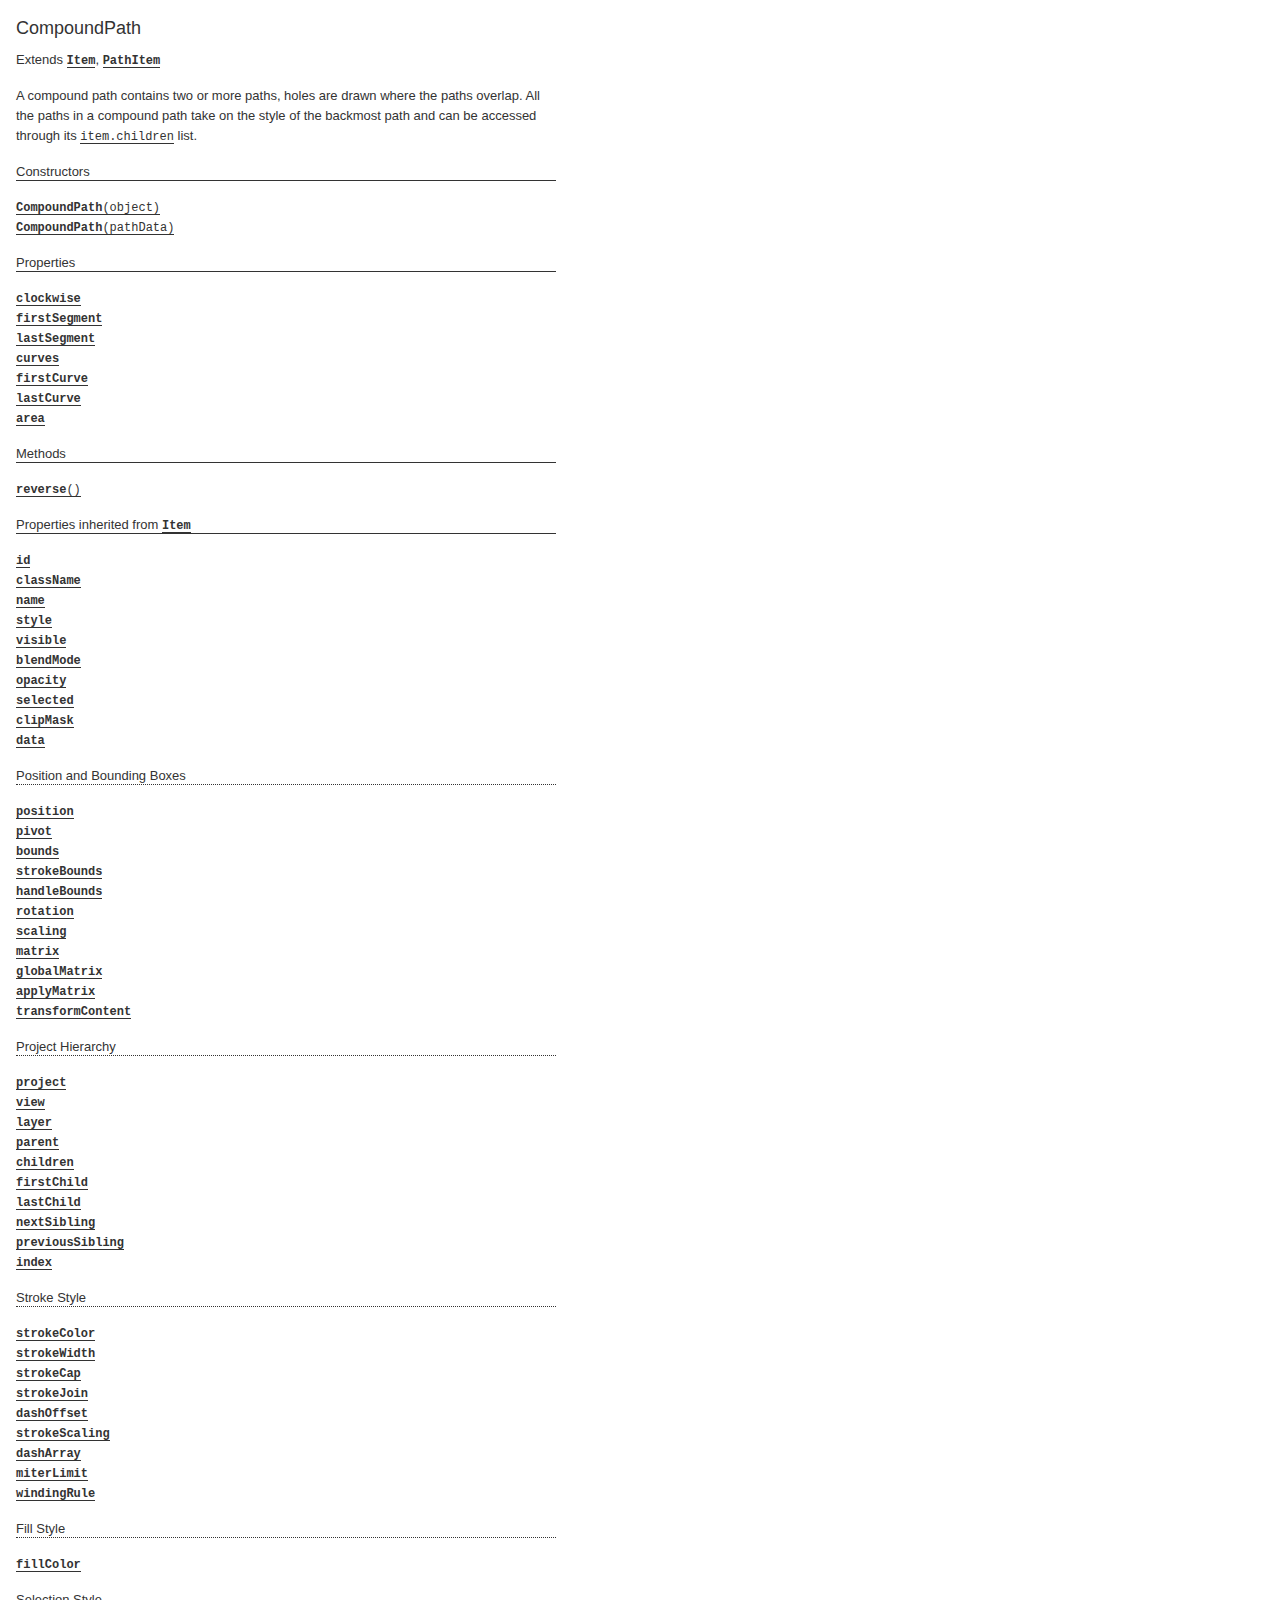
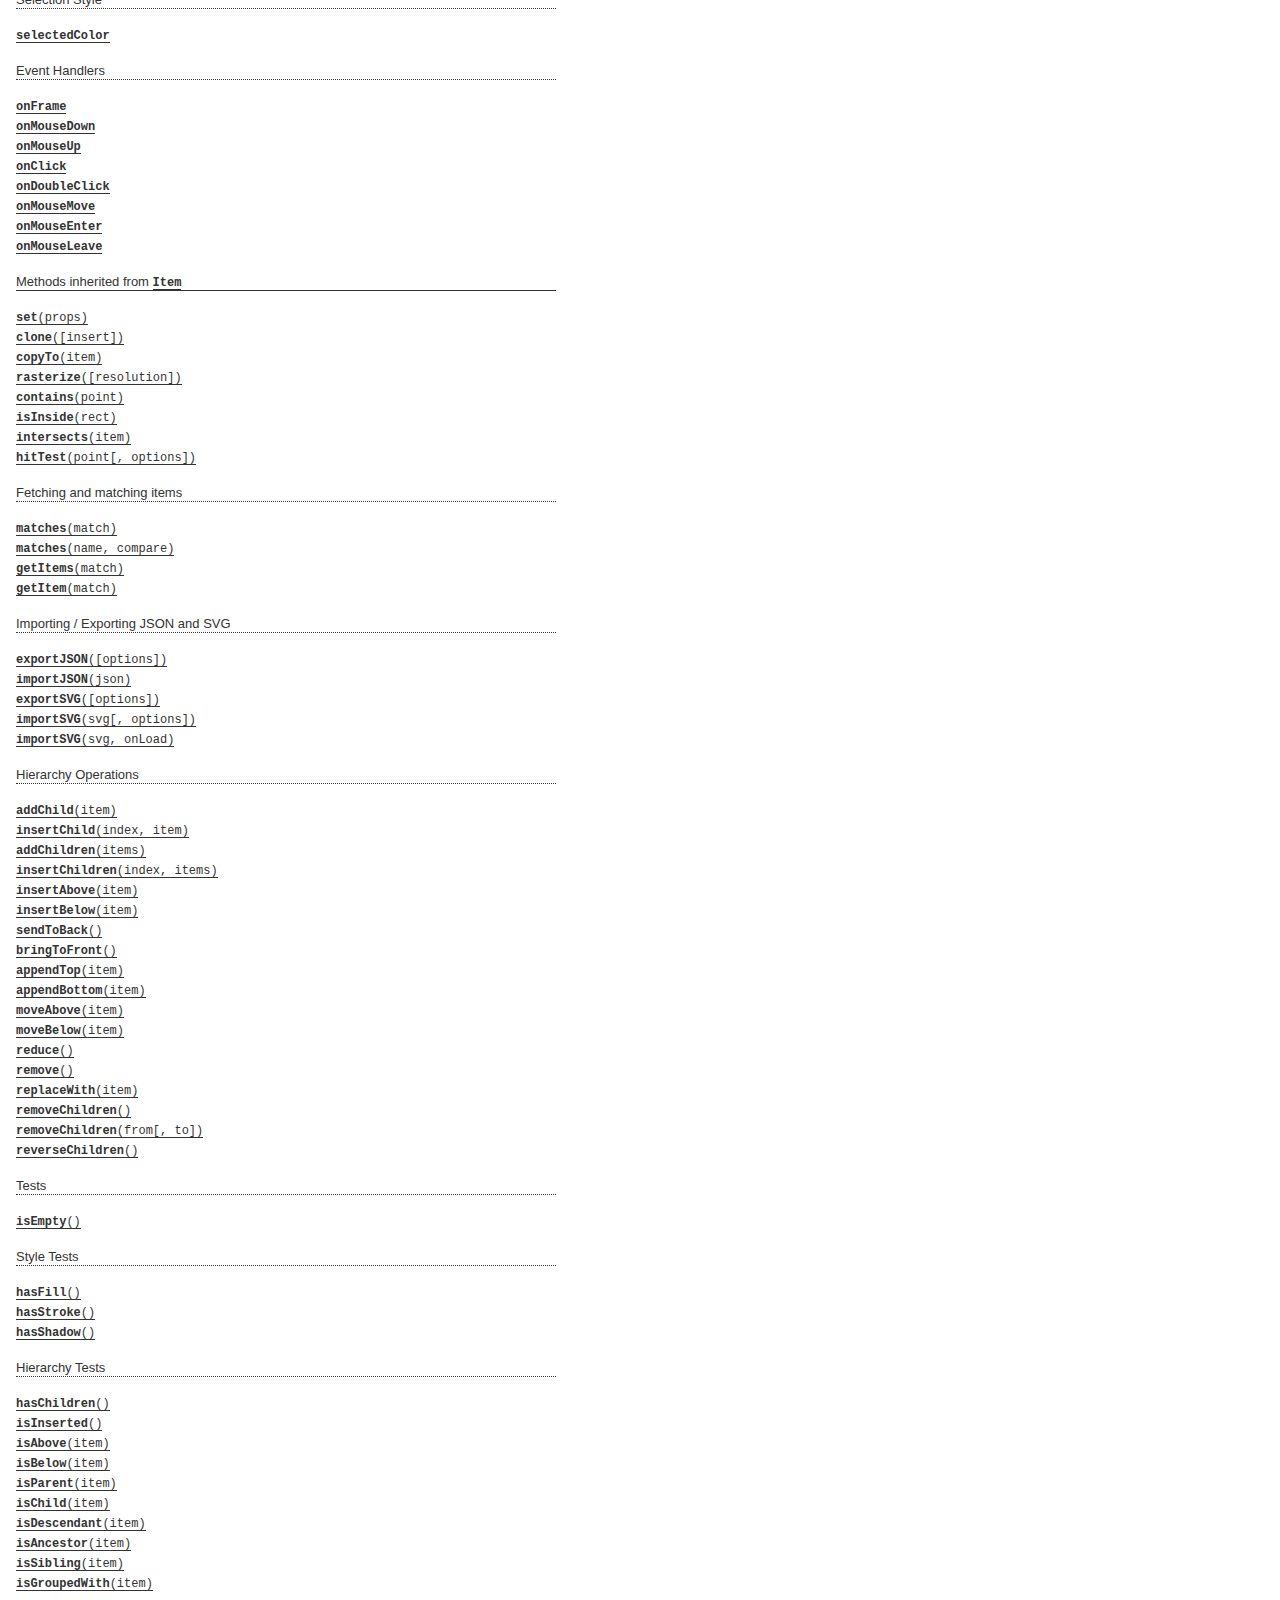
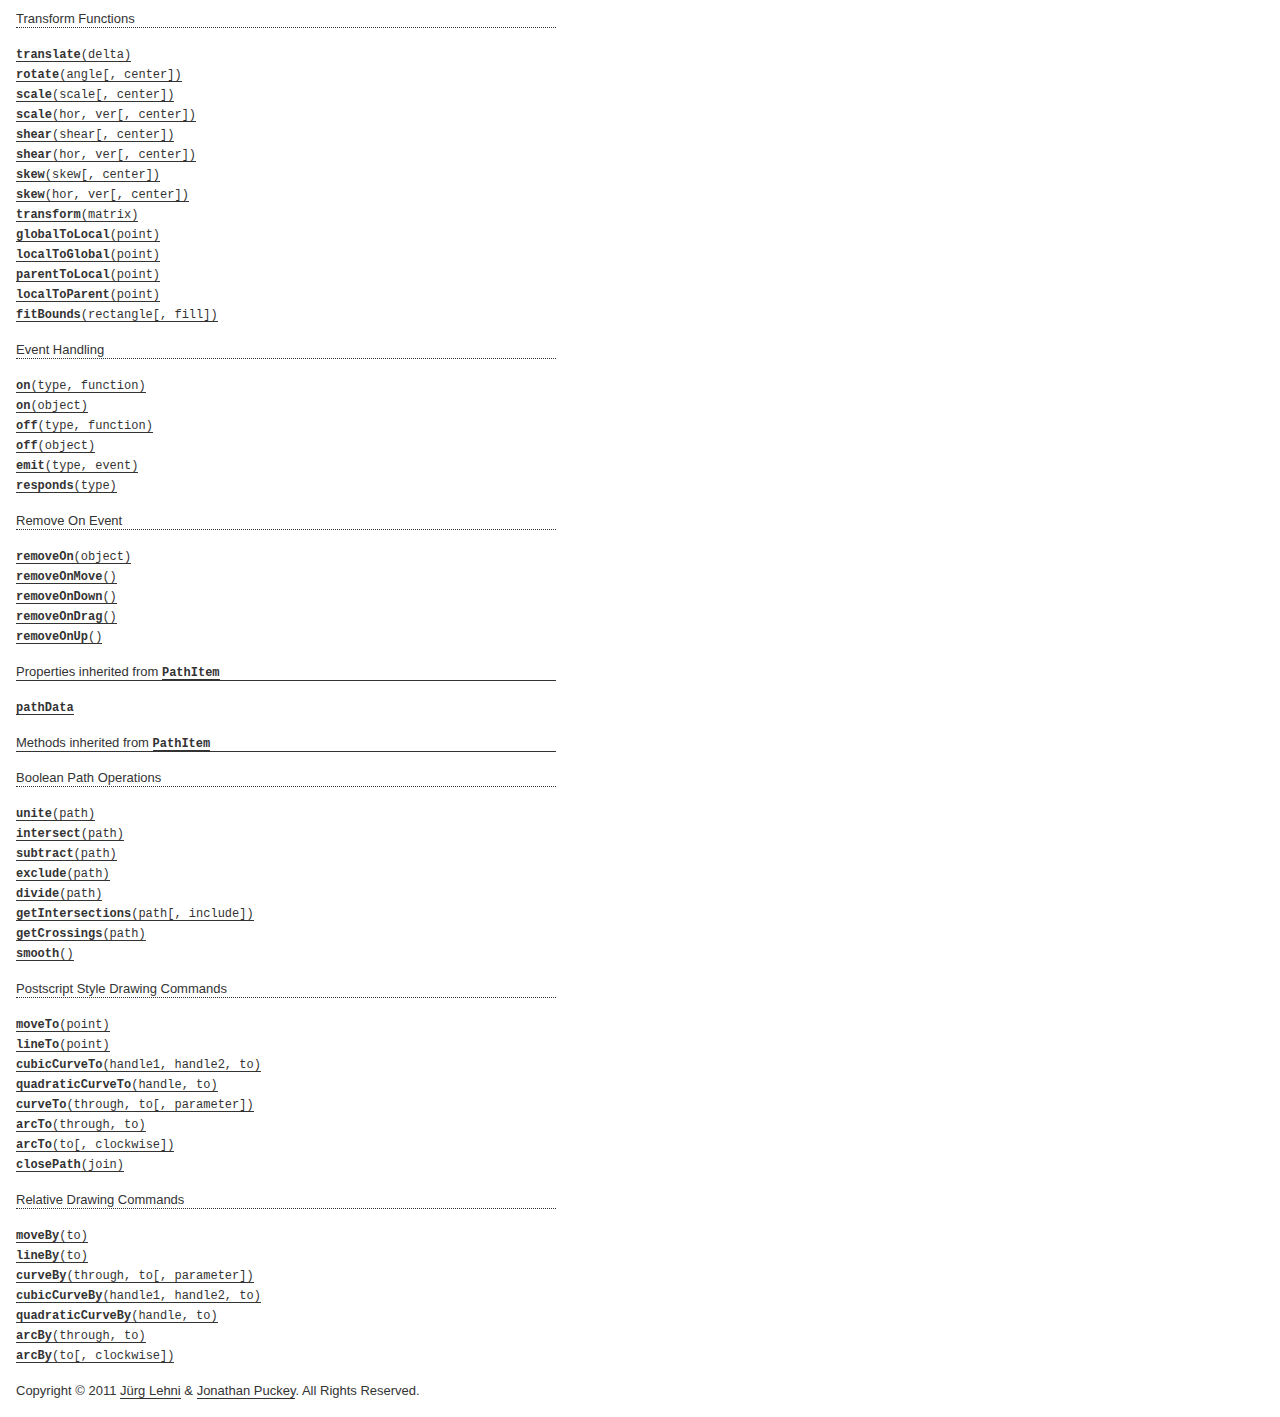
<file: paperjs/docs/classes/CompoundPath.html>
<!DOCTYPE html>
<html>
<head>
<meta charset="UTF-8">
<title>CompoundPath</title>
<base target="class-frame">
<link href="../assets/css/docs.css" rel="stylesheet" type="text/css">
<script src="../assets/js/paper.js"></script>
<script src="../assets/js/jquery.js"></script>
<script src="../assets/js/codemirror.js"></script>
<script src="../assets/js/docs.js"></script>
</head>
<body class="reference">
<div class="reference-class">
<h1>CompoundPath</h1>

<p> Extends <b><a href="../classes/Item.html"><tt>Item</tt></a></b>, <b><a href="../classes/PathItem.html"><tt>PathItem</tt></a></b></p>

<p>A compound path contains two or more paths, holes are drawn
where the paths overlap. All the paths in a compound path take on the
style of the backmost path and can be accessed through its
<a href="../classes/Item.html#children"><tt>item.children</tt></a> list.</p>

</div>

<!-- ============================== constructors ========================= -->
<div class="reference-members"><h2>Constructors</h2>
	
		
<div id="compoundpath-object" class="member">
<div class="member-link">
<a name="compoundpath-object" href="#compoundpath-object"><tt><b>CompoundPath</b>(object)</tt></a>
</div>
<div class="member-description hidden">
<div class="member-text">
    <p>Creates a new compound path item from an object description and places it
at the top of the active layer.</p>
    
<ul><b>Parameters:</b>

<li>
<tt>object:</tt> 
<tt>Object</tt>
&mdash;&nbsp;an object literal containing properties to
be set on the path

</li>

</ul>

    
	<ul><b>Returns:</b>
	
		<li>
<tt><a href="../classes/CompoundPath.html"><tt>CompoundPath</tt></a></tt>&nbsp;&mdash;&nbsp;the newly created path
</li>
	
	</ul>

    
    <p>
<b>Example</b> 
</p>

<div class="paperscript split">

<div class="buttons">
<div class="button run">Run</div>
</div>

<script type="text/paperscript" canvas="canvas-0">
var path = new CompoundPath({
    children: [
        new Path.Circle({
            center: new Point(50, 50),
            radius: 30
        }),
        new Path.Circle({
            center: new Point(50, 50),
            radius: 10
        })
    ],
    fillColor: 'black',
    selected: true
});
</script>
<div class="canvas"><canvas width="516" height="100" id="canvas-0"></canvas></div>
</div>


</div>
</div>
</div>
	
		
<div id="compoundpath-pathData" class="member">
<div class="member-link">
<a name="compoundpath-pathData" href="#compoundpath-pathData"><tt><b>CompoundPath</b>(pathData)</tt></a>
</div>
<div class="member-description hidden">
<div class="member-text">
    <p>Creates a new compound path item from SVG path-data and places it at the
top of the active layer.</p>
    
<ul><b>Parameters:</b>

<li>
<tt>pathData:</tt> 
<tt>String</tt>
&mdash;&nbsp;the SVG path-data that describes the geometry
of this path

</li>

</ul>

    
	<ul><b>Returns:</b>
	
		<li>
<tt><a href="../classes/CompoundPath.html"><tt>CompoundPath</tt></a></tt>&nbsp;&mdash;&nbsp;the newly created path
</li>
	
	</ul>

    
    <p>
<b>Example</b> 
</p>

<div class="paperscript split">

<div class="buttons">
<div class="button run">Run</div>
</div>

<script type="text/paperscript" canvas="canvas-1">
var pathData = 'M20,50c0,-16.56854 13.43146,-30 30,-30c16.56854,0 30,13.43146 30,30c0,16.56854 -13.43146,30 -30,30c-16.56854,0 -30,-13.43146 -30,-30z M50,60c5.52285,0 10,-4.47715 10,-10c0,-5.52285 -4.47715,-10 -10,-10c-5.52285,0 -10,4.47715 -10,10c0,5.52285 4.47715,10 10,10z';
var path = new CompoundPath(pathData);
path.fillColor = 'black';
</script>
<div class="canvas"><canvas width="516" height="100" id="canvas-1"></canvas></div>
</div>


</div>
</div>
</div>
	
</div>





	<div class="reference-members"><h2>Properties</h2>
		
			
<div id="clockwise" class="member">
<div class="member-link">
<a name="clockwise" href="#clockwise"><tt><b>clockwise</b></tt></a>
</div>
<div class="member-description hidden">

<div class="member-text">
	<p>Specifies whether the compound path is oriented clock-wise.</p>
	
	
	<ul><b>Type:</b>
	<li>
		<tt>Boolean</tt>
	</li>
	</ul>
    
	
	
</div>

</div>
</div>
		
			
<div id="firstsegment" class="member">
<div class="member-link">
<a name="firstsegment" href="#firstsegment"><tt><b>firstSegment</b></tt></a>
</div>
<div class="member-description hidden">

<div class="member-text">
	<p>The first Segment contained within the path.</p>
	
		<p>Read only.</p>
	
	
	<ul><b>Type:</b>
	<li>
		<a href="../classes/Segment.html"><tt>Segment</tt></a>
	</li>
	</ul>
    
	
	
</div>

</div>
</div>
		
			
<div id="lastsegment" class="member">
<div class="member-link">
<a name="lastsegment" href="#lastsegment"><tt><b>lastSegment</b></tt></a>
</div>
<div class="member-description hidden">

<div class="member-text">
	<p>The last Segment contained within the path.</p>
	
		<p>Read only.</p>
	
	
	<ul><b>Type:</b>
	<li>
		<a href="../classes/Segment.html"><tt>Segment</tt></a>
	</li>
	</ul>
    
	
	
</div>

</div>
</div>
		
			
<div id="curves" class="member">
<div class="member-link">
<a name="curves" href="#curves"><tt><b>curves</b></tt></a>
</div>
<div class="member-description hidden">

<div class="member-text">
	<p>All the curves contained within the compound-path, from all its child
<a href="../classes/Path.html"><tt>Path</tt></a> items.</p>
	
		<p>Read only.</p>
	
	
	<ul><b>Type:</b>
	<li>
		Array of <a href="../classes/Curve.html"><tt>Curve</tt></a> objects
	</li>
	</ul>
    
	
	
</div>

</div>
</div>
		
			
<div id="firstcurve" class="member">
<div class="member-link">
<a name="firstcurve" href="#firstcurve"><tt><b>firstCurve</b></tt></a>
</div>
<div class="member-description hidden">

<div class="member-text">
	<p>The first Curve contained within the path.</p>
	
		<p>Read only.</p>
	
	
	<ul><b>Type:</b>
	<li>
		<a href="../classes/Curve.html"><tt>Curve</tt></a>
	</li>
	</ul>
    
	
	
</div>

</div>
</div>
		
			
<div id="lastcurve" class="member">
<div class="member-link">
<a name="lastcurve" href="#lastcurve"><tt><b>lastCurve</b></tt></a>
</div>
<div class="member-description hidden">

<div class="member-text">
	<p>The last Curve contained within the path.</p>
	
		<p>Read only.</p>
	
	
	<ul><b>Type:</b>
	<li>
		<a href="../classes/Curve.html"><tt>Curve</tt></a>
	</li>
	</ul>
    
	
	
</div>

</div>
</div>
		
			
<div id="area" class="member">
<div class="member-link">
<a name="area" href="#area"><tt><b>area</b></tt></a>
</div>
<div class="member-description hidden">

<div class="member-text">
	<p>The area that the path's geometry is covering. Self-intersecting paths
can contain sub-areas that cancel each other out.</p>
	
		<p>Read only.</p>
	
	
	<ul><b>Type:</b>
	<li>
		<tt>Number</tt>
	</li>
	</ul>
    
	
	
</div>

</div>
</div>
		
	</div>



<!-- ============================== methods ================================ -->
	<div class="reference-members"><h2>Methods</h2>
		
			
<div id="reverse" class="member">
<div class="member-link">
<a name="reverse" href="#reverse"><tt><b>reverse</b>()</tt></a>
</div>
<div class="member-description hidden">
<div class="member-text">
	<p>Reverses the orientation of all nested paths.</p>
    
	
	
	
	
</div>
</div>
</div>
		
	</div>




<!-- =========================== inherited properties ====================== -->
<div class="reference-members"><h2>Properties inherited from <a href="../classes/Item.html"><tt>Item</tt></a></h2>

	
<div id="id" class="member">
<div class="member-link">
<a name="id" href="#id"><tt><b>id</b></tt></a>
</div>
<div class="member-description hidden">

<div class="member-text">
	<p>The unique id of the item.</p>
	
		<p>Read only.</p>
	
	
	<ul><b>Type:</b>
	<li>
		<tt>Number</tt>
	</li>
	</ul>
    
	
	
</div>

</div>
</div>

	
<div id="classname" class="member">
<div class="member-link">
<a name="classname" href="#classname"><tt><b>className</b></tt></a>
</div>
<div class="member-description hidden">

<div class="member-text">
	<p>The class name of the item as a string.</p>
	
	
	<ul><b>Type:</b>
	<li>
		<tt>String('Group', 'Layer', 'Path', 'CompoundPath', 'Shape',
'Raster', 'PlacedSymbol', 'PointText')</tt>
	</li>
	</ul>
    
	
	
</div>

</div>
</div>

	
<div id="name" class="member">
<div class="member-link">
<a name="name" href="#name"><tt><b>name</b></tt></a>
</div>
<div class="member-description hidden">

<div class="member-text">
	<p>The name of the item. If the item has a name, it can be accessed by name
through its parent's children list.</p>
	
	
	<ul><b>Type:</b>
	<li>
		<tt>String</tt>
	</li>
	</ul>
    
	
	<p>
<b>Example</b> 
</p>

<div class="paperscript split">

<div class="buttons">
<div class="button run">Run</div>
</div>

<script type="text/paperscript" canvas="canvas-2">
var path = new Path.Circle({
    center: [80, 50],
    radius: 35
});
// Set the name of the path:
path.name = 'example';

// Create a group and add path to it as a child:
var group = new Group();
group.addChild(path);

// The path can be accessed by name:
group.children['example'].fillColor = 'red';
</script>
<div class="canvas"><canvas width="516" height="100" id="canvas-2"></canvas></div>
</div>


</div>

</div>
</div>

	
<div id="style" class="member">
<div class="member-link">
<a name="style" href="#style"><tt><b>style</b></tt></a>
</div>
<div class="member-description hidden">

<div class="member-text">
	<p>The path style of the item.</p>
	
	
	<ul><b>Type:</b>
	<li>
		<a href="../classes/Style.html"><tt>Style</tt></a>
	</li>
	</ul>
    
	
	<p>
<b>Example</b> &mdash; Applying several styles to an item in one go, by passing an object to its style property:
</p>

<div class="paperscript split">

<div class="buttons">
<div class="button run">Run</div>
</div>

<script type="text/paperscript" canvas="canvas-3">
var circle = new Path.Circle({
    center: [80, 50],
    radius: 30
});
circle.style = {
    fillColor: 'blue',
    strokeColor: 'red',
    strokeWidth: 5
};
</script>
<div class="canvas"><canvas width="516" height="100" id="canvas-3"></canvas></div>
</div>


<p>
<b>Example</b> &mdash; Copying the style of another item:
</p>

<div class="paperscript split">

<div class="buttons">
<div class="button run">Run</div>
</div>

<script type="text/paperscript" canvas="canvas-4">
var path = new Path.Circle({
    center: [50, 50],
    radius: 30,
    fillColor: 'red'
});

var path2 = new Path.Circle({
    center: new Point(180, 50),
    radius: 20
});

// Copy the path style of path:
path2.style = path.style;
</script>
<div class="canvas"><canvas width="516" height="100" id="canvas-4"></canvas></div>
</div>


<p>
<b>Example</b> &mdash; Applying the same style object to multiple items:
</p>

<div class="paperscript split">

<div class="buttons">
<div class="button run">Run</div>
</div>

<script type="text/paperscript" canvas="canvas-5">
var myStyle = {
    fillColor: 'red',
    strokeColor: 'blue',
    strokeWidth: 4
};

var path = new Path.Circle({
    center: [50, 50],
    radius: 30
});
path.style = myStyle;

var path2 = new Path.Circle({
    center: new Point(150, 50),
    radius: 20
});
path2.style = myStyle;
</script>
<div class="canvas"><canvas width="516" height="100" id="canvas-5"></canvas></div>
</div>


</div>

</div>
</div>

	
<div id="visible" class="member">
<div class="member-link">
<a name="visible" href="#visible"><tt><b>visible</b></tt></a>
</div>
<div class="member-description hidden">

<div class="member-text">
	<p>Specifies whether the item is visible. When set to <tt>false</tt>, the
item won't be drawn.</p>
	
	
		<ul><b>Default:</b>
		<li>
		<tt>true</tt>
		</li>
		</ul>
	
	<ul><b>Type:</b>
	<li>
		<tt>Boolean</tt>
	</li>
	</ul>
    
	
	<p>
<b>Example</b> &mdash; Hiding an item:
</p>

<div class="paperscript split">

<div class="buttons">
<div class="button run">Run</div>
</div>

<script type="text/paperscript" canvas="canvas-6">
var path = new Path.Circle({
    center: [50, 50],
    radius: 20,
    fillColor: 'red'
});

// Hide the path:
path.visible = false;
</script>
<div class="canvas"><canvas width="516" height="100" id="canvas-6"></canvas></div>
</div>


</div>

</div>
</div>

	
<div id="blendmode" class="member">
<div class="member-link">
<a name="blendmode" href="#blendmode"><tt><b>blendMode</b></tt></a>
</div>
<div class="member-description hidden">

<div class="member-text">
	<p>The blend mode with which the item is composited onto the canvas. Both
the standard canvas compositing modes, as well as the new CSS blend modes
are supported. If blend-modes cannot be rendered natively, they are
emulated. Be aware that emulation can have an impact on performance.</p>
	
	
		<ul><b>Default:</b>
		<li>
		<tt>'normal'</tt>
		</li>
		</ul>
	
	<ul><b>Type:</b>
	<li>
		<tt>String('normal', 'multiply', 'screen', 'overlay', 'soft-light',
'hard-light', 'color-dodge', 'color-burn', 'darken', 'lighten',
'difference', 'exclusion', 'hue', 'saturation', 'luminosity', 'color',
'add', 'subtract', 'average', 'pin-light', 'negation', 'source-over',
'source-in', 'source-out', 'source-atop', 'destination-over',
'destination-in', 'destination-out', 'destination-atop', 'lighter',
'darker', 'copy', 'xor')</tt>
	</li>
	</ul>
    
	
	<p>
<b>Example</b> &mdash; Setting an item's blend mode:
</p>

<div class="paperscript split">

<div class="buttons">
<div class="button run">Run</div>
</div>

<script type="text/paperscript" canvas="canvas-7">
// Create a white rectangle in the background
// with the same dimensions as the view:
var background = new Path.Rectangle(view.bounds);
background.fillColor = 'white';

var circle = new Path.Circle({
    center: [80, 50],
    radius: 35,
    fillColor: 'red'
});

var circle2 = new Path.Circle({
    center: new Point(120, 50),
    radius: 35,
    fillColor: 'blue'
});

// Set the blend mode of circle2:
circle2.blendMode = 'multiply';
</script>
<div class="canvas"><canvas width="516" height="100" id="canvas-7"></canvas></div>
</div>


</div>

</div>
</div>

	
<div id="opacity" class="member">
<div class="member-link">
<a name="opacity" href="#opacity"><tt><b>opacity</b></tt></a>
</div>
<div class="member-description hidden">

<div class="member-text">
	<p>The opacity of the item as a value between <tt>0</tt> and <tt>1</tt>.</p>
	
	
		<ul><b>Default:</b>
		<li>
		<tt>1</tt>
		</li>
		</ul>
	
	<ul><b>Type:</b>
	<li>
		<tt>Number</tt>
	</li>
	</ul>
    
	
	<p>
<b>Example</b> &mdash; Making an item 50% transparent:
</p>

<div class="paperscript split">

<div class="buttons">
<div class="button run">Run</div>
</div>

<script type="text/paperscript" canvas="canvas-8">
var circle = new Path.Circle({
    center: [80, 50],
    radius: 35,
    fillColor: 'red'
});

var circle2 = new Path.Circle({
    center: new Point(120, 50),
    radius: 35,
    fillColor: 'blue',
    strokeColor: 'green',
    strokeWidth: 10
});

// Make circle2 50% transparent:
circle2.opacity = 0.5;
</script>
<div class="canvas"><canvas width="516" height="100" id="canvas-8"></canvas></div>
</div>


</div>

</div>
</div>

	
<div id="selected" class="member">
<div class="member-link">
<a name="selected" href="#selected"><tt><b>selected</b></tt></a>
</div>
<div class="member-description hidden">

<div class="member-text">
	<p>Specifies whether the item is selected. This will also return
<tt>true</tt> for <a href="../classes/Group.html"><tt>Group</tt></a> items if they are partially selected, e.g.</p>
<p>groups containing selected or partially selected paths.</p>
<p>Paper.js draws the visual outlines of selected items on top of your
project. This can be useful for debugging, as it allows you to see the
construction of paths, position of path curves, individual segment points
and bounding boxes of symbol and raster items.</p>
	
	
	<ul><b>Type:</b>
	<li>
		<tt>Boolean</tt>
	</li>
	</ul>
    
	
	<p><b>See also:</b>
	<tt><a href="../classes/Project.html#selecteditems"><tt>project.selectedItems</tt></a></tt>, <tt><a href="../classes/Segment.html#selected"><tt>segment.selected</tt></a></tt>, <tt><a href="../classes/Curve.html#selected"><tt>curve.selected</tt></a></tt>, <tt><a href="../classes/Point.html#selected"><tt>point.selected</tt></a></tt>
	</p>

	<p>
<b>Example</b> &mdash; Selecting an item:
</p>

<div class="paperscript split">

<div class="buttons">
<div class="button run">Run</div>
</div>

<script type="text/paperscript" canvas="canvas-9">
var path = new Path.Circle({
    center: [80, 50],
    radius: 35
});
path.selected = true; // Select the path
</script>
<div class="canvas"><canvas width="516" height="100" id="canvas-9"></canvas></div>
</div>


</div>

</div>
</div>

	
<div id="clipmask" class="member">
<div class="member-link">
<a name="clipmask" href="#clipmask"><tt><b>clipMask</b></tt></a>
</div>
<div class="member-description hidden">

<div class="member-text">
	<p>Specifies whether the item defines a clip mask. This can only be set on
paths, compound paths, and text frame objects, and only if the item is
already contained within a clipping group.</p>
	
	
	<ul><b>Type:</b>
	<li>
		<tt>Boolean</tt>
	</li>
	</ul>
    
	
	
</div>

</div>
</div>

	
<div id="data" class="member">
<div class="member-link">
<a name="data" href="#data"><tt><b>data</b></tt></a>
</div>
<div class="member-description hidden">

<div class="member-text">
	<p>A plain javascript object which can be used to store
arbitrary data on the item.</p>
	
	
	<ul><b>Type:</b>
	<li>
		<tt>Object</tt>
	</li>
	</ul>
    
	
	<p>
<b>Example</b> 
</p>


<pre class="code">var path = new Path();
path.data.remember = 'milk';</pre>

<p>
<b>Example</b> 
</p>


<pre class="code">var path = new Path();
path.data.malcolm = new Point(20, 30);
console.log(path.data.malcolm.x); // 20</pre>

<p>
<b>Example</b> 
</p>


<pre class="code">var path = new Path();
path.data = {
    home: 'Omicron Theta',
    found: 2338,
    pets: ['Spot']
};
console.log(path.data.pets.length); // 1</pre>

<p>
<b>Example</b> 
</p>


<pre class="code">var path = new Path({
    data: {
        home: 'Omicron Theta',
        found: 2338,
        pets: ['Spot']
    }
});
console.log(path.data.pets.length); // 1</pre>

</div>

</div>
</div>

	
	<h3>Position and Bounding Boxes</h3>

<div id="position" class="member">
<div class="member-link">
<a name="position" href="#position"><tt><b>position</b></tt></a>
</div>
<div class="member-description hidden">

<div class="member-text">
	<p>The item's position within the parent item's coordinate system. By
default, this is the <a href="../classes/Rectangle.html#center"><tt>rectangle.center</tt></a> of the item's
<a href="../classes/Item.html#bounds"><tt>bounds</tt></a> rectangle.</p>
	
	
	<ul><b>Type:</b>
	<li>
		<a href="../classes/Point.html"><tt>Point</tt></a>
	</li>
	</ul>
    
	
	<p>
<b>Example</b> &mdash; Changing the position of a path:
</p>

<div class="paperscript split">

<div class="buttons">
<div class="button run">Run</div>
</div>

<script type="text/paperscript" canvas="canvas-10">
// Create a circle at position { x: 10, y: 10 }
var circle = new Path.Circle({
    center: new Point(10, 10),
    radius: 10,
    fillColor: 'red'
});

// Move the circle to { x: 20, y: 20 }
circle.position = new Point(20, 20);

// Move the circle 100 points to the right and 50 points down
circle.position += new Point(100, 50);
</script>
<div class="canvas"><canvas width="516" height="100" id="canvas-10"></canvas></div>
</div>


<p>
<b>Example</b> &mdash; Changing the x coordinate of an item's position:
</p>

<div class="paperscript split">

<div class="buttons">
<div class="button run">Run</div>
</div>

<script type="text/paperscript" canvas="canvas-11">
// Create a circle at position { x: 20, y: 20 }
var circle = new Path.Circle({
    center: new Point(20, 20),
    radius: 10,
    fillColor: 'red'
});

// Move the circle 100 points to the right
circle.position.x += 100;
</script>
<div class="canvas"><canvas width="516" height="100" id="canvas-11"></canvas></div>
</div>


</div>

</div>
</div>

	
<div id="pivot" class="member">
<div class="member-link">
<a name="pivot" href="#pivot"><tt><b>pivot</b></tt></a>
</div>
<div class="member-description hidden">

<div class="member-text">
	<p>The item's pivot point specified in the item coordinate system, defining
the point around which all transformations are hinging. This is also the
reference point for <a href="../classes/Item.html#position"><tt>position</tt></a>. By default, it is set to
<tt>null</tt>, meaning the <a href="../classes/Rectangle.html#center"><tt>rectangle.center</tt></a> of the item's
<a href="../classes/Item.html#bounds"><tt>bounds</tt></a> rectangle is used as pivot.</p>
	
	
	<ul><b>Type:</b>
	<li>
		<a href="../classes/Point.html"><tt>Point</tt></a>
	</li>
	</ul>
    
	
	
</div>

</div>
</div>

	
<div id="bounds" class="member">
<div class="member-link">
<a name="bounds" href="#bounds"><tt><b>bounds</b></tt></a>
</div>
<div class="member-description hidden">

<div class="member-text">
	<p>The bounding rectangle of the item excluding stroke width.</p>
	
	
	<ul><b>Type:</b>
	<li>
		<a href="../classes/Rectangle.html"><tt>Rectangle</tt></a>
	</li>
	</ul>
    
	
	
</div>

</div>
</div>

	
<div id="strokebounds" class="member">
<div class="member-link">
<a name="strokebounds" href="#strokebounds"><tt><b>strokeBounds</b></tt></a>
</div>
<div class="member-description hidden">

<div class="member-text">
	<p>The bounding rectangle of the item including stroke width.</p>
	
	
	<ul><b>Type:</b>
	<li>
		<a href="../classes/Rectangle.html"><tt>Rectangle</tt></a>
	</li>
	</ul>
    
	
	
</div>

</div>
</div>

	
<div id="handlebounds" class="member">
<div class="member-link">
<a name="handlebounds" href="#handlebounds"><tt><b>handleBounds</b></tt></a>
</div>
<div class="member-description hidden">

<div class="member-text">
	<p>The bounding rectangle of the item including handles.</p>
	
	
	<ul><b>Type:</b>
	<li>
		<a href="../classes/Rectangle.html"><tt>Rectangle</tt></a>
	</li>
	</ul>
    
	
	
</div>

</div>
</div>

	
<div id="rotation" class="member">
<div class="member-link">
<a name="rotation" href="#rotation"><tt><b>rotation</b></tt></a>
</div>
<div class="member-description hidden">

<div class="member-text">
	<p>The current rotation angle of the item, as described by its
<a href="../classes/Item.html#matrix"><tt>matrix</tt></a>.</p>
	
	
	<ul><b>Type:</b>
	<li>
		<tt>Number</tt>
	</li>
	</ul>
    
	
	
</div>

</div>
</div>

	
<div id="scaling" class="member">
<div class="member-link">
<a name="scaling" href="#scaling"><tt><b>scaling</b></tt></a>
</div>
<div class="member-description hidden">

<div class="member-text">
	<p>The current scale factor of the item, as described by its
<a href="../classes/Item.html#matrix"><tt>matrix</tt></a>.</p>
	
	
	<ul><b>Type:</b>
	<li>
		<a href="../classes/Point.html"><tt>Point</tt></a>
	</li>
	</ul>
    
	
	
</div>

</div>
</div>

	
<div id="matrix" class="member">
<div class="member-link">
<a name="matrix" href="#matrix"><tt><b>matrix</b></tt></a>
</div>
<div class="member-description hidden">

<div class="member-text">
	<p>The item's transformation matrix, defining position and dimensions in
relation to its parent item in which it is contained.</p>
	
	
	<ul><b>Type:</b>
	<li>
		<a href="../classes/Matrix.html"><tt>Matrix</tt></a>
	</li>
	</ul>
    
	
	
</div>

</div>
</div>

	
<div id="globalmatrix" class="member">
<div class="member-link">
<a name="globalmatrix" href="#globalmatrix"><tt><b>globalMatrix</b></tt></a>
</div>
<div class="member-description hidden">

<div class="member-text">
	<p>The item's global transformation matrix in relation to the global project
coordinate space. Note that the view's transformations resulting from
zooming and panning are not factored in.</p>
	
		<p>Read only.</p>
	
	
	<ul><b>Type:</b>
	<li>
		<a href="../classes/Matrix.html"><tt>Matrix</tt></a>
	</li>
	</ul>
    
	
	
</div>

</div>
</div>

	
<div id="applymatrix" class="member">
<div class="member-link">
<a name="applymatrix" href="#applymatrix"><tt><b>applyMatrix</b></tt></a>
</div>
<div class="member-description hidden">

<div class="member-text">
	<p>Controls whether the transformations applied to the item (e.g. through
<a href="../classes/Item.html#transform-matrix"><tt>transform(matrix)</tt></a>, <a href="../classes/Item.html#rotate-angle"><tt>rotate(angle)</tt></a>,
<a href="../classes/Item.html#scale-scale"><tt>scale(scale)</tt></a>, etc.) are stored in its <a href="../classes/Item.html#matrix"><tt>matrix</tt></a> property,
or whether they are directly applied to its contents or children (passed
on to the segments in <a href="../classes/Path.html"><tt>Path</tt></a> items, the children of <a href="../classes/Group.html"><tt>Group</tt></a>
items, etc.).</p>
	
	
	<ul><b>Type:</b>
	<li>
		<tt>Boolean</tt>
	</li>
	</ul>
    
	
	
</div>

</div>
</div>

	
<div id="transformcontent" class="member">
<div class="member-link">
<a name="transformcontent" href="#transformcontent"><tt><b>transformContent</b></tt></a>
</div>
<div class="member-description hidden">

</div>
</div>

	
	<h3>Project Hierarchy</h3>

<div id="project" class="member">
<div class="member-link">
<a name="project" href="#project"><tt><b>project</b></tt></a>
</div>
<div class="member-description hidden">

<div class="member-text">
	<p>The project that this item belongs to.</p>
	
		<p>Read only.</p>
	
	
	<ul><b>Type:</b>
	<li>
		<a href="../classes/Project.html"><tt>Project</tt></a>
	</li>
	</ul>
    
	
	
</div>

</div>
</div>

	
<div id="view" class="member">
<div class="member-link">
<a name="view" href="#view"><tt><b>view</b></tt></a>
</div>
<div class="member-description hidden">

<div class="member-text">
	<p>The view that this item belongs to.</p>
	
		<p>Read only.</p>
	
	
	<ul><b>Type:</b>
	<li>
		<a href="../classes/View.html"><tt>View</tt></a>
	</li>
	</ul>
    
	
	
</div>

</div>
</div>

	
<div id="layer" class="member">
<div class="member-link">
<a name="layer" href="#layer"><tt><b>layer</b></tt></a>
</div>
<div class="member-description hidden">

<div class="member-text">
	<p>The layer that this item is contained within.</p>
	
		<p>Read only.</p>
	
	
	<ul><b>Type:</b>
	<li>
		<a href="../classes/Layer.html"><tt>Layer</tt></a>
	</li>
	</ul>
    
	
	
</div>

</div>
</div>

	
<div id="parent" class="member">
<div class="member-link">
<a name="parent" href="#parent"><tt><b>parent</b></tt></a>
</div>
<div class="member-description hidden">

<div class="member-text">
	<p>The item that this item is contained within.</p>
	
	
	<ul><b>Type:</b>
	<li>
		<a href="../classes/Item.html"><tt>Item</tt></a>
	</li>
	</ul>
    
	
	<p>
<b>Example</b> 
</p>


<pre class="code">var path = new Path();

// New items are placed in the active layer:
console.log(path.parent == project.activeLayer); // true

var group = new Group();
group.addChild(path);

// Now the parent of the path has become the group:
console.log(path.parent == group); // true</pre>

<p>
<b>Example</b> &mdash; Setting the parent of the item to another item
</p>


<pre class="code">var path = new Path();

// New items are placed in the active layer:
console.log(path.parent == project.activeLayer); // true

var group = new Group();
group.parent = path;

// Now the parent of the path has become the group:
console.log(path.parent == group); // true

// The path is now contained in the children list of group:
console.log(group.children[0] == path); // true</pre>

<p>
<b>Example</b> &mdash; Setting the parent of an item in the constructor
</p>


<pre class="code">var group = new Group();

var path = new Path({
    parent: group
});

// The parent of the path is the group:
console.log(path.parent == group); // true

// The path is contained in the children list of group:
console.log(group.children[0] == path); // true</pre>

</div>

</div>
</div>

	
<div id="children" class="member">
<div class="member-link">
<a name="children" href="#children"><tt><b>children</b></tt></a>
</div>
<div class="member-description hidden">

<div class="member-text">
	<p>The children items contained within this item. Items that define a
<a href="../classes/Item.html#name"><tt>name</tt></a> can also be accessed by name.</p>
<p><b>Please note:</b> The children array should not be modified directly
using array functions. To remove single items from the children list, use
<a href="../classes/Item.html#remove"><tt>item.remove</tt></a>(), to remove all items from the children list, use
<a href="../classes/Item.html#removechildren"><tt>item.removeChildren</tt></a>(). To add items to the children list, use
<a href="../classes/Item.html#addchild-item"><tt>item.addChild(item)</tt></a> or <a href="../classes/Item.html#insertchild-index-item"><tt>item.insertChild(index, item)</tt></a>.</p>
	
	
	<ul><b>Type:</b>
	<li>
		Array of <a href="../classes/Item.html"><tt>Item</tt></a> objects
	</li>
	</ul>
    
	
	<p>
<b>Example</b> &mdash; Accessing items in the children array:
</p>

<div class="paperscript split">

<div class="buttons">
<div class="button run">Run</div>
</div>

<script type="text/paperscript" canvas="canvas-12">
var path = new Path.Circle({
    center: [80, 50],
    radius: 35
});

// Create a group and move the path into it:
var group = new Group();
group.addChild(path);

// Access the path through the group's children array:
group.children[0].fillColor = 'red';
</script>
<div class="canvas"><canvas width="516" height="100" id="canvas-12"></canvas></div>
</div>


<p>
<b>Example</b> &mdash; Accessing children by name:
</p>

<div class="paperscript split">

<div class="buttons">
<div class="button run">Run</div>
</div>

<script type="text/paperscript" canvas="canvas-13">
var path = new Path.Circle({
    center: [80, 50],
    radius: 35
});
// Set the name of the path:
path.name = 'example';

// Create a group and move the path into it:
var group = new Group();
group.addChild(path);

// The path can be accessed by name:
group.children['example'].fillColor = 'orange';
</script>
<div class="canvas"><canvas width="516" height="100" id="canvas-13"></canvas></div>
</div>


<p>
<b>Example</b> &mdash; Passing an array of items to item.children:
</p>

<div class="paperscript split">

<div class="buttons">
<div class="button run">Run</div>
</div>

<script type="text/paperscript" canvas="canvas-14">
var path = new Path.Circle({
    center: [80, 50],
    radius: 35
});

var group = new Group();
group.children = [path];

// The path is the first child of the group:
group.firstChild.fillColor = 'green';
</script>
<div class="canvas"><canvas width="516" height="100" id="canvas-14"></canvas></div>
</div>


</div>

</div>
</div>

	
<div id="firstchild" class="member">
<div class="member-link">
<a name="firstchild" href="#firstchild"><tt><b>firstChild</b></tt></a>
</div>
<div class="member-description hidden">

<div class="member-text">
	<p>The first item contained within this item. This is a shortcut for
accessing <tt>item.children[0]</tt>.</p>
	
		<p>Read only.</p>
	
	
	<ul><b>Type:</b>
	<li>
		<a href="../classes/Item.html"><tt>Item</tt></a>
	</li>
	</ul>
    
	
	
</div>

</div>
</div>

	
<div id="lastchild" class="member">
<div class="member-link">
<a name="lastchild" href="#lastchild"><tt><b>lastChild</b></tt></a>
</div>
<div class="member-description hidden">

<div class="member-text">
	<p>The last item contained within this item.This is a shortcut for
accessing <tt>item.children[item.children.length - 1]</tt>.</p>
	
		<p>Read only.</p>
	
	
	<ul><b>Type:</b>
	<li>
		<a href="../classes/Item.html"><tt>Item</tt></a>
	</li>
	</ul>
    
	
	
</div>

</div>
</div>

	
<div id="nextsibling" class="member">
<div class="member-link">
<a name="nextsibling" href="#nextsibling"><tt><b>nextSibling</b></tt></a>
</div>
<div class="member-description hidden">

<div class="member-text">
	<p>The next item on the same level as this item.</p>
	
		<p>Read only.</p>
	
	
	<ul><b>Type:</b>
	<li>
		<a href="../classes/Item.html"><tt>Item</tt></a>
	</li>
	</ul>
    
	
	
</div>

</div>
</div>

	
<div id="previoussibling" class="member">
<div class="member-link">
<a name="previoussibling" href="#previoussibling"><tt><b>previousSibling</b></tt></a>
</div>
<div class="member-description hidden">

<div class="member-text">
	<p>The previous item on the same level as this item.</p>
	
		<p>Read only.</p>
	
	
	<ul><b>Type:</b>
	<li>
		<a href="../classes/Item.html"><tt>Item</tt></a>
	</li>
	</ul>
    
	
	
</div>

</div>
</div>

	
<div id="index" class="member">
<div class="member-link">
<a name="index" href="#index"><tt><b>index</b></tt></a>
</div>
<div class="member-description hidden">

<div class="member-text">
	<p>The index of this item within the list of its parent's children.</p>
	
		<p>Read only.</p>
	
	
	<ul><b>Type:</b>
	<li>
		<tt>Number</tt>
	</li>
	</ul>
    
	
	
</div>

</div>
</div>

	
	<h3>Stroke Style</h3>

<div id="strokecolor" class="member">
<div class="member-link">
<a name="strokecolor" href="#strokecolor"><tt><b>strokeColor</b></tt></a>
</div>
<div class="member-description hidden">

<div class="member-text">
	<p>The color of the stroke.</p>
	
	
	<ul><b>Type:</b>
	<li>
		<a href="../classes/Color.html"><tt>Color</tt></a>
	</li>
	</ul>
    
	
	<p>
<b>Example</b> &mdash; Setting the stroke color of a path:
</p>

<div class="paperscript split">

<div class="buttons">
<div class="button run">Run</div>
</div>

<script type="text/paperscript" canvas="canvas-15">
// Create a circle shaped path at { x: 80, y: 50 }
// with a radius of 35:
var circle = new Path.Circle({
    center: [80, 50],
    radius: 35
});

// Set its stroke color to RGB red:
circle.strokeColor = new Color(1, 0, 0);
</script>
<div class="canvas"><canvas width="516" height="100" id="canvas-15"></canvas></div>
</div>


</div>

</div>
</div>

	
<div id="strokewidth" class="member">
<div class="member-link">
<a name="strokewidth" href="#strokewidth"><tt><b>strokeWidth</b></tt></a>
</div>
<div class="member-description hidden">

<div class="member-text">
	<p>The width of the stroke.</p>
	
	
	<ul><b>Type:</b>
	<li>
		<tt>Number</tt>
	</li>
	</ul>
    
	
	<p>
<b>Example</b> &mdash; Setting an item's stroke width:
</p>

<div class="paperscript split">

<div class="buttons">
<div class="button run">Run</div>
</div>

<script type="text/paperscript" canvas="canvas-16">
// Create a circle shaped path at { x: 80, y: 50 }
// with a radius of 35:
var circle = new Path.Circle({
    center: [80, 50],
    radius: 35,
    strokeColor: 'red'
});

// Set its stroke width to 10:
circle.strokeWidth = 10;
</script>
<div class="canvas"><canvas width="516" height="100" id="canvas-16"></canvas></div>
</div>


</div>

</div>
</div>

	
<div id="strokecap" class="member">
<div class="member-link">
<a name="strokecap" href="#strokecap"><tt><b>strokeCap</b></tt></a>
</div>
<div class="member-description hidden">

<div class="member-text">
	<p>The shape to be used at the beginning and end of open <a href="../classes/Path.html"><tt>Path</tt></a> items,
when they have a stroke.</p>
	
	
		<ul><b>Default:</b>
		<li>
		<tt>'butt'</tt>
		</li>
		</ul>
	
	<ul><b>Type:</b>
	<li>
		<tt>String('round', 'square', 'butt')</tt>
	</li>
	</ul>
    
	
	<p>
<b>Example</b> &mdash; A look at the different stroke caps:
</p>

<div class="paperscript split">

<div class="buttons">
<div class="button run">Run</div>
</div>

<script type="text/paperscript" canvas="canvas-17">
var line = new Path({
    segments: [[80, 50], [420, 50]],
    strokeColor: 'black',
    strokeWidth: 20,
    selected: true
});

// Set the stroke cap of the line to be round:
line.strokeCap = 'round';

// Copy the path and set its stroke cap to be square:
var line2 = line.clone();
line2.position.y += 50;
line2.strokeCap = 'square';

// Make another copy and set its stroke cap to be butt:
var line2 = line.clone();
line2.position.y += 100;
line2.strokeCap = 'butt';
</script>
<div class="canvas"><canvas width="516" height="200" id="canvas-17"></canvas></div>
</div>


</div>

</div>
</div>

	
<div id="strokejoin" class="member">
<div class="member-link">
<a name="strokejoin" href="#strokejoin"><tt><b>strokeJoin</b></tt></a>
</div>
<div class="member-description hidden">

<div class="member-text">
	<p>The shape to be used at the segments and corners of <a href="../classes/Path.html"><tt>Path</tt></a> items
when they have a stroke.</p>
	
	
		<ul><b>Default:</b>
		<li>
		<tt>'miter'</tt>
		</li>
		</ul>
	
	<ul><b>Type:</b>
	<li>
		<tt>String('miter', 'round', 'bevel')</tt>
	</li>
	</ul>
    
	
	<p>
<b>Example</b> &mdash; A look at the different stroke joins:
</p>

<div class="paperscript split">

<div class="buttons">
<div class="button run">Run</div>
</div>

<script type="text/paperscript" canvas="canvas-18">
var path = new Path({
    segments: [[80, 100], [120, 40], [160, 100]],
    strokeColor: 'black',
    strokeWidth: 20,
    // Select the path, in order to see where the stroke is formed:
    selected: true
});

var path2 = path.clone();
path2.position.x += path2.bounds.width * 1.5;
path2.strokeJoin = 'round';

var path3 = path2.clone();
path3.position.x += path3.bounds.width * 1.5;
path3.strokeJoin = 'bevel';
</script>
<div class="canvas"><canvas width="516" height="120" id="canvas-18"></canvas></div>
</div>


</div>

</div>
</div>

	
<div id="dashoffset" class="member">
<div class="member-link">
<a name="dashoffset" href="#dashoffset"><tt><b>dashOffset</b></tt></a>
</div>
<div class="member-description hidden">

<div class="member-text">
	<p>The dash offset of the stroke.</p>
	
	
		<ul><b>Default:</b>
		<li>
		<tt>0</tt>
		</li>
		</ul>
	
	<ul><b>Type:</b>
	<li>
		<tt>Number</tt>
	</li>
	</ul>
    
	
	
</div>

</div>
</div>

	
<div id="strokescaling" class="member">
<div class="member-link">
<a name="strokescaling" href="#strokescaling"><tt><b>strokeScaling</b></tt></a>
</div>
<div class="member-description hidden">

<div class="member-text">
	<p>Specifies whether the stroke is to be drawn taking the current affine
transformation into account (the default behavior), or whether it should
appear as a non-scaling stroke.</p>
	
	
		<ul><b>Default:</b>
		<li>
		<tt>true</tt>
		</li>
		</ul>
	
	<ul><b>Type:</b>
	<li>
		<tt>Boolean</tt>
	</li>
	</ul>
    
	
	
</div>

</div>
</div>

	
<div id="dasharray" class="member">
<div class="member-link">
<a name="dasharray" href="#dasharray"><tt><b>dashArray</b></tt></a>
</div>
<div class="member-description hidden">

<div class="member-text">
	<p>Specifies an array containing the dash and gap lengths of the stroke.</p>
	
	
		<ul><b>Default:</b>
		<li>
		<tt>[]</tt>
		</li>
		</ul>
	
	<ul><b>Type:</b>
	<li>
		<tt>Array</tt>
	</li>
	</ul>
    
	
	<p>
<b>Example</b> 
</p>

<div class="paperscript split">

<div class="buttons">
<div class="button run">Run</div>
</div>

<script type="text/paperscript" canvas="canvas-19">
var path = new Path.Circle({
    center: [80, 50],
    radius: 40,
    strokeWidth: 2,
    strokeColor: 'black'
});

// Set the dashed stroke to [10pt dash, 4pt gap]:
path.dashArray = [10, 4];
</script>
<div class="canvas"><canvas width="516" height="100" id="canvas-19"></canvas></div>
</div>


</div>

</div>
</div>

	
<div id="miterlimit" class="member">
<div class="member-link">
<a name="miterlimit" href="#miterlimit"><tt><b>miterLimit</b></tt></a>
</div>
<div class="member-description hidden">

<div class="member-text">
	<p>The miter limit of the stroke.</p>
<p>When two line segments meet at a sharp angle and miter joins have been
specified for <a href="../classes/Item.html#strokejoin"><tt>item.strokeJoin</tt></a>, it is possible for the miter to
extend far beyond the <a href="../classes/Item.html#strokewidth"><tt>item.strokeWidth</tt></a> of the path. The
miterLimit imposes a limit on the ratio of the miter length to the
<a href="../classes/Item.html#strokewidth"><tt>item.strokeWidth</tt></a>.</p>
	
	
		<ul><b>Default:</b>
		<li>
		<tt>10</tt>
		</li>
		</ul>
	
	<ul><b>Type:</b>
	<li>
		<tt>Number</tt>
	</li>
	</ul>
    
	
	
</div>

</div>
</div>

	
<div id="windingrule" class="member">
<div class="member-link">
<a name="windingrule" href="#windingrule"><tt><b>windingRule</b></tt></a>
</div>
<div class="member-description hidden">

<div class="member-text">
	<p>The winding-rule with which the shape gets filled. Please note that only
modern browsers support winding-rules other than <tt>'nonzero'</tt>.</p>
	
	
		<ul><b>Default:</b>
		<li>
		<tt>'nonzero'</tt>
		</li>
		</ul>
	
	<ul><b>Type:</b>
	<li>
		<tt>String('nonzero', 'evenodd')</tt>
	</li>
	</ul>
    
	
	
</div>

</div>
</div>

	
	<h3>Fill Style</h3>

<div id="fillcolor" class="member">
<div class="member-link">
<a name="fillcolor" href="#fillcolor"><tt><b>fillColor</b></tt></a>
</div>
<div class="member-description hidden">

<div class="member-text">
	<p>The fill color of the item.</p>
	
	
	<ul><b>Type:</b>
	<li>
		<a href="../classes/Color.html"><tt>Color</tt></a>
	</li>
	</ul>
    
	
	<p>
<b>Example</b> &mdash; Setting the fill color of a path to red:
</p>

<div class="paperscript split">

<div class="buttons">
<div class="button run">Run</div>
</div>

<script type="text/paperscript" canvas="canvas-20">
// Create a circle shaped path at { x: 80, y: 50 }
// with a radius of 35:
var circle = new Path.Circle({
    center: [80, 50],
    radius: 35
});

// Set the fill color of the circle to RGB red:
circle.fillColor = new Color(1, 0, 0);
</script>
<div class="canvas"><canvas width="516" height="100" id="canvas-20"></canvas></div>
</div>


</div>

</div>
</div>

	
	<h3>Selection Style</h3>

<div id="selectedcolor" class="member">
<div class="member-link">
<a name="selectedcolor" href="#selectedcolor"><tt><b>selectedColor</b></tt></a>
</div>
<div class="member-description hidden">

<div class="member-text">
	<p>The color the item is highlighted with when selected. If the item does
not specify its own color, the color defined by its layer is used instead.</p>
	
	
	<ul><b>Type:</b>
	<li>
		<a href="../classes/Color.html"><tt>Color</tt></a>
	</li>
	</ul>
    
	
	
</div>

</div>
</div>

	
	<h3>Event Handlers</h3>

<div id="onframe" class="member">
<div class="member-link">
<a name="onframe" href="#onframe"><tt><b>onFrame</b></tt></a>
</div>
<div class="member-description hidden">

<div class="member-text">
	<p>Item level handler function to be called on each frame of an animation.</p>
<p>The function receives an event object which contains information about
the frame event:</p>
	
	
	<ul><b>Type:</b>
	<li>
		<tt>Function</tt>
	</li>
	</ul>
    <ul>
<b>Options:</b>
<li><tt>event.count: <tt>Number</tt></tt> &mdash; the number of times the frame event was
firedundefined</li>
<li><tt>event.time: <tt>Number</tt></tt> &mdash; the total amount of time passed since the
first frame event in secondsundefined</li>
<li><tt>event.delta: <tt>Number</tt></tt> &mdash; the time passed in seconds since the last
frame eventundefined</li>
</ul>
	
	<p><b>See also:</b>
	<tt><a href="../classes/View.html#onframe"><tt>view.onFrame</tt></a></tt>
	</p>

	<p>
<b>Example</b> &mdash; Creating an animation:
</p>

<div class="paperscript split">

<div class="buttons">
<div class="button run">Run</div>
</div>

<script type="text/paperscript" canvas="canvas-21">
// Create a rectangle shaped path with its top left point at:
// {x: 50, y: 25} and a size of {width: 50, height: 50}
var path = new Path.Rectangle(new Point(50, 25), new Size(50, 50));
path.fillColor = 'black';

path.onFrame = function(event) {
    // Every frame, rotate the path by 3 degrees:
    this.rotate(3);
}
</script>
<div class="canvas"><canvas width="516" height="100" id="canvas-21"></canvas></div>
</div>


</div>

</div>
</div>

	
<div id="onmousedown" class="member">
<div class="member-link">
<a name="onmousedown" href="#onmousedown"><tt><b>onMouseDown</b></tt></a>
</div>
<div class="member-description hidden">

<div class="member-text">
	<p>The function to be called when the mouse button is pushed down on the
item. The function receives a <a href="../classes/MouseEvent.html"><tt>MouseEvent</tt></a> object which contains
information about the mouse event.</p>
	
	
	<ul><b>Type:</b>
	<li>
		<tt>Function</tt>
	</li>
	</ul>
    
	
	<p>
<b>Example</b> &mdash; Press the mouse button down on the circle shaped path, to make it red:
</p>

<div class="paperscript split">

<div class="buttons">
<div class="button run">Run</div>
</div>

<script type="text/paperscript" canvas="canvas-22">
// Create a circle shaped path at the center of the view:
var path = new Path.Circle({
    center: view.center,
    radius: 25,
    fillColor: 'black'
});

// When the mouse is pressed on the item,
// set its fill color to red:
path.onMouseDown = function(event) {
    this.fillColor = 'red';
}
</script>
<div class="canvas"><canvas width="516" height="100" id="canvas-22"></canvas></div>
</div>


<p>
<b>Example</b> &mdash; Press the mouse on the circle shaped paths to remove them:
</p>

<div class="paperscript split">

<div class="buttons">
<div class="button run">Run</div>
</div>

<script type="text/paperscript" canvas="canvas-23">
// Loop 30 times:
for (var i = 0; i < 30; i++) {
    // Create a circle shaped path at a random position
    // in the view:
    var path = new Path.Circle({
        center: Point.random() * view.size,
        radius: 25,
        fillColor: 'black',
        strokeColor: 'white'
    });

    // When the mouse is pressed on the item, remove it:
    path.onMouseDown = function(event) {
        this.remove();
    }
}
</script>
<div class="canvas"><canvas width="516" height="100" id="canvas-23"></canvas></div>
</div>


</div>

</div>
</div>

	
<div id="onmouseup" class="member">
<div class="member-link">
<a name="onmouseup" href="#onmouseup"><tt><b>onMouseUp</b></tt></a>
</div>
<div class="member-description hidden">

<div class="member-text">
	<p>The function to be called when the mouse button is released over the item.</p>
<p>The function receives a <a href="../classes/MouseEvent.html"><tt>MouseEvent</tt></a> object which contains
information about the mouse event.</p>
	
	
	<ul><b>Type:</b>
	<li>
		<tt>Function</tt>
	</li>
	</ul>
    
	
	<p>
<b>Example</b> &mdash; Release the mouse button over the circle shaped path, to make it red:
</p>

<div class="paperscript split">

<div class="buttons">
<div class="button run">Run</div>
</div>

<script type="text/paperscript" canvas="canvas-24">
// Create a circle shaped path at the center of the view:
var path = new Path.Circle({
    center: view.center,
    radius: 25,
    fillColor: 'black'
});

// When the mouse is released over the item,
// set its fill color to red:
path.onMouseUp = function(event) {
    this.fillColor = 'red';
}
</script>
<div class="canvas"><canvas width="516" height="100" id="canvas-24"></canvas></div>
</div>


</div>

</div>
</div>

	
<div id="onclick" class="member">
<div class="member-link">
<a name="onclick" href="#onclick"><tt><b>onClick</b></tt></a>
</div>
<div class="member-description hidden">

<div class="member-text">
	<p>The function to be called when the mouse clicks on the item. The function
receives a <a href="../classes/MouseEvent.html"><tt>MouseEvent</tt></a> object which contains information about the
mouse event.</p>
	
	
	<ul><b>Type:</b>
	<li>
		<tt>Function</tt>
	</li>
	</ul>
    
	
	<p>
<b>Example</b> &mdash; Click on the circle shaped path, to make it red:
</p>

<div class="paperscript split">

<div class="buttons">
<div class="button run">Run</div>
</div>

<script type="text/paperscript" canvas="canvas-25">
// Create a circle shaped path at the center of the view:
var path = new Path.Circle({
    center: view.center,
    radius: 25,
    fillColor: 'black'
});

// When the mouse is clicked on the item,
// set its fill color to red:
path.onClick = function(event) {
    this.fillColor = 'red';
}
</script>
<div class="canvas"><canvas width="516" height="100" id="canvas-25"></canvas></div>
</div>


<p>
<b>Example</b> &mdash; Click on the circle shaped paths to remove them:
</p>

<div class="paperscript split">

<div class="buttons">
<div class="button run">Run</div>
</div>

<script type="text/paperscript" canvas="canvas-26">
// Loop 30 times:
for (var i = 0; i < 30; i++) {
    // Create a circle shaped path at a random position
    // in the view:
    var path = new Path.Circle({
        center: Point.random() * view.size,
        radius: 25,
        fillColor: 'black',
        strokeColor: 'white'
    });

    // When the mouse clicks on the item, remove it:
    path.onClick = function(event) {
        this.remove();
    }
}
</script>
<div class="canvas"><canvas width="516" height="100" id="canvas-26"></canvas></div>
</div>


</div>

</div>
</div>

	
<div id="ondoubleclick" class="member">
<div class="member-link">
<a name="ondoubleclick" href="#ondoubleclick"><tt><b>onDoubleClick</b></tt></a>
</div>
<div class="member-description hidden">

<div class="member-text">
	<p>The function to be called when the mouse double clicks on the item. The
function receives a <a href="../classes/MouseEvent.html"><tt>MouseEvent</tt></a> object which contains information
about the mouse event.</p>
	
	
	<ul><b>Type:</b>
	<li>
		<tt>Function</tt>
	</li>
	</ul>
    
	
	<p>
<b>Example</b> &mdash; Double click on the circle shaped path, to make it red:
</p>

<div class="paperscript split">

<div class="buttons">
<div class="button run">Run</div>
</div>

<script type="text/paperscript" canvas="canvas-27">
// Create a circle shaped path at the center of the view:
var path = new Path.Circle({
    center: view.center,
    radius: 25,
    fillColor: 'black'
});

// When the mouse is double clicked on the item,
// set its fill color to red:
path.onDoubleClick = function(event) {
    this.fillColor = 'red';
}
</script>
<div class="canvas"><canvas width="516" height="100" id="canvas-27"></canvas></div>
</div>


<p>
<b>Example</b> &mdash; Double click on the circle shaped paths to remove them:
</p>

<div class="paperscript split">

<div class="buttons">
<div class="button run">Run</div>
</div>

<script type="text/paperscript" canvas="canvas-28">
// Loop 30 times:
for (var i = 0; i < 30; i++) {
    // Create a circle shaped path at a random position
    // in the view:
    var path = new Path.Circle({
        center: Point.random() * view.size,
        radius: 25,
        fillColor: 'black',
        strokeColor: 'white'
    });

    // When the mouse is double clicked on the item, remove it:
    path.onDoubleClick = function(event) {
        this.remove();
    }
}
</script>
<div class="canvas"><canvas width="516" height="100" id="canvas-28"></canvas></div>
</div>


</div>

</div>
</div>

	
<div id="onmousemove" class="member">
<div class="member-link">
<a name="onmousemove" href="#onmousemove"><tt><b>onMouseMove</b></tt></a>
</div>
<div class="member-description hidden">

<div class="member-text">
	<p>The function to be called repeatedly when the mouse moves on top of the
item. The function receives a <a href="../classes/MouseEvent.html"><tt>MouseEvent</tt></a> object which contains
information about the mouse event.</p>
	
	
	<ul><b>Type:</b>
	<li>
		<tt>Function</tt>
	</li>
	</ul>
    
	
	<p>
<b>Example</b> &mdash; Move over the circle shaped path, to change its opacity:
</p>

<div class="paperscript split">

<div class="buttons">
<div class="button run">Run</div>
</div>

<script type="text/paperscript" canvas="canvas-29">
// Create a circle shaped path at the center of the view:
    var path = new Path.Circle({
    center: view.center,
    radius: 25,
    fillColor: 'black'
    });

// When the mouse moves on top of the item, set its opacity
// to a random value between 0 and 1:
path.onMouseMove = function(event) {
    this.opacity = Math.random();
}
</script>
<div class="canvas"><canvas width="516" height="100" id="canvas-29"></canvas></div>
</div>


</div>

</div>
</div>

	
<div id="onmouseenter" class="member">
<div class="member-link">
<a name="onmouseenter" href="#onmouseenter"><tt><b>onMouseEnter</b></tt></a>
</div>
<div class="member-description hidden">

<div class="member-text">
	<p>The function to be called when the mouse moves over the item. This
function will only be called again, once the mouse moved outside of the
item first. The function receives a <a href="../classes/MouseEvent.html"><tt>MouseEvent</tt></a> object which
contains information about the mouse event.</p>
	
	
	<ul><b>Type:</b>
	<li>
		<tt>Function</tt>
	</li>
	</ul>
    
	
	<p>
<b>Example</b> &mdash; When you move the mouse over the item, its fill color is set to red. When you move the mouse outside again, its fill color is set back to black.
</p>

<div class="paperscript split">

<div class="buttons">
<div class="button run">Run</div>
</div>

<script type="text/paperscript" canvas="canvas-30">
// Create a circle shaped path at the center of the view:
var path = new Path.Circle({
    center: view.center,
    radius: 25,
    fillColor: 'black'
});

// When the mouse enters the item, set its fill color to red:
path.onMouseEnter = function(event) {
    this.fillColor = 'red';
}

// When the mouse leaves the item, set its fill color to black:
path.onMouseLeave = function(event) {
    this.fillColor = 'black';
}
</script>
<div class="canvas"><canvas width="516" height="100" id="canvas-30"></canvas></div>
</div>


<p>
<b>Example</b> &mdash; When you click the mouse, you create new circle shaped items. When you move the mouse over the item, its fill color is set to red. When you move the mouse outside again, its fill color is set back to black.
</p>

<div class="paperscript split">

<div class="buttons">
<div class="button run">Run</div>
</div>

<script type="text/paperscript" canvas="canvas-31">
function enter(event) {
    this.fillColor = 'red';
}

function leave(event) {
    this.fillColor = 'black';
}

// When the mouse is pressed:
function onMouseDown(event) {
    // Create a circle shaped path at the position of the mouse:
    var path = new Path.Circle(event.point, 25);
    path.fillColor = 'black';

    // When the mouse enters the item, set its fill color to red:
    path.onMouseEnter = enter;

    // When the mouse leaves the item, set its fill color to black:
    path.onMouseLeave = leave;
}
</script>
<div class="canvas"><canvas width="516" height="100" id="canvas-31"></canvas></div>
</div>


</div>

</div>
</div>

	
<div id="onmouseleave" class="member">
<div class="member-link">
<a name="onmouseleave" href="#onmouseleave"><tt><b>onMouseLeave</b></tt></a>
</div>
<div class="member-description hidden">

<div class="member-text">
	<p>The function to be called when the mouse moves out of the item.</p>
<p>The function receives a <a href="../classes/MouseEvent.html"><tt>MouseEvent</tt></a> object which contains
information about the mouse event.</p>
	
	
	<ul><b>Type:</b>
	<li>
		<tt>Function</tt>
	</li>
	</ul>
    
	
	<p>
<b>Example</b> &mdash; Move the mouse over the circle shaped path and then move it out of it again to set its fill color to red:
</p>

<div class="paperscript split">

<div class="buttons">
<div class="button run">Run</div>
</div>

<script type="text/paperscript" canvas="canvas-32">
// Create a circle shaped path at the center of the view:
var path = new Path.Circle({
    center: view.center,
    radius: 25,
    fillColor: 'black'
});

// When the mouse leaves the item, set its fill color to red:
path.onMouseLeave = function(event) {
    this.fillColor = 'red';
}
</script>
<div class="canvas"><canvas width="516" height="100" id="canvas-32"></canvas></div>
</div>


</div>

</div>
</div>

</div>


<!-- =========================== inherited methods ========================= -->
<div class="reference-members"><h2>Methods inherited from <a href="../classes/Item.html"><tt>Item</tt></a></h2>

	
<div id="set-props" class="member">
<div class="member-link">
<a name="set-props" href="#set-props"><tt><b>set</b>(props)</tt></a>
</div>
<div class="member-description hidden">
<div class="member-text">
	<p>Sets those properties of the passed object literal on this item to
the values defined in the object literal, if the item has property of the
given name (or a setter defined for it).</p>
    
	
<ul><b>Parameters:</b>

<li>
<tt>props:</tt> 
<tt>Object</tt>


</li>

</ul>

	
	<ul><b>Returns:</b>
	
		<li>
<tt><a href="../classes/Item.html"><tt>Item</tt></a></tt>&nbsp;&mdash;&nbsp;the item itself
</li>
	
	</ul>

	
	<p>
<b>Example</b> &mdash; Setting properties through an object literal
</p>

<div class="paperscript split">

<div class="buttons">
<div class="button run">Run</div>
</div>

<script type="text/paperscript" canvas="canvas-33">
var circle = new Path.Circle({
    center: [80, 50],
    radius: 35
});

circle.set({
    strokeColor: 'red',
    strokeWidth: 10,
    fillColor: 'black',
    selected: true
});
</script>
<div class="canvas"><canvas width="516" height="100" id="canvas-33"></canvas></div>
</div>


</div>
</div>
</div>

	
<div id="clone" class="member">
<div class="member-link">
<a name="clone" href="#clone"><tt><b>clone</b>([insert])</tt></a>
</div>
<div class="member-description hidden">
<div class="member-text">
	<p>Clones the item within the same project and places the copy above the
item.</p>
    
	
<ul><b>Parameters:</b>

<li>
<tt>insert:</tt> 
<tt>Boolean</tt>
&mdash;&nbsp;specifies whether the copy should be
inserted into the DOM. When set to <tt>true</tt>, it is inserted above the
original
&mdash;&nbsp;optional, default: <tt>true</tt>
</li>

</ul>

	
	<ul><b>Returns:</b>
	
		<li>
<tt><a href="../classes/Item.html"><tt>Item</tt></a></tt>&nbsp;&mdash;&nbsp;the newly cloned item
</li>
	
	</ul>

	
	<p>
<b>Example</b> &mdash; Cloning items:
</p>

<div class="paperscript split">

<div class="buttons">
<div class="button run">Run</div>
</div>

<script type="text/paperscript" canvas="canvas-34">
var circle = new Path.Circle({
    center: [50, 50],
    radius: 10,
    fillColor: 'red'
});

// Make 20 copies of the circle:
for (var i = 0; i < 20; i++) {
    var copy = circle.clone();

    // Distribute the copies horizontally, so we can see them:
    copy.position.x += i * copy.bounds.width;
}
</script>
<div class="canvas"><canvas width="516" height="100" id="canvas-34"></canvas></div>
</div>


</div>
</div>
</div>

	
<div id="copyto-item" class="member">
<div class="member-link">
<a name="copyto-item" href="#copyto-item"><tt><b>copyTo</b>(item)</tt></a>
</div>
<div class="member-description hidden">
<div class="member-text">
	<p>When passed a project, copies the item to the project,
or duplicates it within the same project. When passed an item,
copies the item into the specified item.</p>
    
	
<ul><b>Parameters:</b>

<li>
<tt>item:</tt> 
<a href="../classes/Project.html"><tt>Project</tt></a> / <a href="../classes/Layer.html"><tt>Layer</tt></a> / <a href="../classes/Group.html"><tt>Group</tt></a> / <a href="../classes/CompoundPath.html"><tt>CompoundPath</tt></a>
&mdash;&nbsp;the item or project to
copy the item to

</li>

</ul>

	
	<ul><b>Returns:</b>
	
		<li>
<tt><a href="../classes/Item.html"><tt>Item</tt></a></tt>&nbsp;&mdash;&nbsp;the new copy of the item
</li>
	
	</ul>

	
	
</div>
</div>
</div>

	
<div id="rasterize" class="member">
<div class="member-link">
<a name="rasterize" href="#rasterize"><tt><b>rasterize</b>([resolution])</tt></a>
</div>
<div class="member-description hidden">
<div class="member-text">
	<p>Rasterizes the item into a newly created Raster object. The item itself
is not removed after rasterization.</p>
    
	
<ul><b>Parameters:</b>

<li>
<tt>resolution:</tt> 
<tt>Number</tt>
&mdash;&nbsp;the resolution of the raster
in pixels per inch (DPI). If not specified, the value of
<tt>view.resolution</tt> is used.
&mdash;&nbsp;optional, default: <tt>view.resolution</tt>
</li>

</ul>

	
	<ul><b>Returns:</b>
	
		<li>
<tt><a href="../classes/Raster.html"><tt>Raster</tt></a></tt>&nbsp;&mdash;&nbsp;the newly created raster item
</li>
	
	</ul>

	
	<p>
<b>Example</b> &mdash; Rasterizing an item:
</p>

<div class="paperscript split">

<div class="buttons">
<div class="button run">Run</div>
</div>

<script type="text/paperscript" canvas="canvas-35">
var circle = new Path.Circle({
    center: [50, 50],
    radius: 5,
    fillColor: 'red'
});

// Create a rasterized version of the path:
var raster = circle.rasterize();

// Move it 100pt to the right:
raster.position.x += 100;

// Scale the path and the raster by 300%, so we can compare them:
circle.scale(5);
raster.scale(5);
</script>
<div class="canvas"><canvas width="516" height="100" id="canvas-35"></canvas></div>
</div>


</div>
</div>
</div>

	
<div id="contains-point" class="member">
<div class="member-link">
<a name="contains-point" href="#contains-point"><tt><b>contains</b>(point)</tt></a>
</div>
<div class="member-description hidden">
<div class="member-text">
	<p>Checks whether the item's geometry contains the given point.</p>
    
	
<ul><b>Parameters:</b>

<li>
<tt>point:</tt> 
<a href="../classes/Point.html"><tt>Point</tt></a>
&mdash;&nbsp;The point to check for

</li>

</ul>

	
	
	<p>
<b>Example</b> &mdash; Click within and outside the star below Create a star shaped path:
</p>

<div class="paperscript split">

<div class="buttons">
<div class="button run">Run</div>
</div>

<script type="text/paperscript" canvas="canvas-36">
var path = new Path.Star({
    center: [50, 50],
    points: 12,
    radius1: 20,
    radius2: 40,
    fillColor: 'black'
});

// Whenever the user presses the mouse:
function onMouseDown(event) {
    // If the position of the mouse is within the path,
    // set its fill color to red, otherwise set it to
    // black:
    if (path.contains(event.point)) {
        path.fillColor = 'red';
    } else {
        path.fillColor = 'black';
    }
}
</script>
<div class="canvas"><canvas width="516" height="100" id="canvas-36"></canvas></div>
</div>


</div>
</div>
</div>

	
<div id="isinside-rect" class="member">
<div class="member-link">
<a name="isinside-rect" href="#isinside-rect"><tt><b>isInside</b>(rect)</tt></a>
</div>
<div class="member-description hidden">
<div class="member-text">
	
    
	
<ul><b>Parameters:</b>

<li>
<tt>rect:</tt> 
<a href="../classes/Rectangle.html"><tt>Rectangle</tt></a>
&mdash;&nbsp;the rectangle to check against

</li>

</ul>

	
	<ul><b>Returns:</b>
	
		<li>
<tt><tt>Boolean</tt></tt>
</li>
	
	</ul>

	
	
</div>
</div>
</div>

	
<div id="intersects-item" class="member">
<div class="member-link">
<a name="intersects-item" href="#intersects-item"><tt><b>intersects</b>(item)</tt></a>
</div>
<div class="member-description hidden">
<div class="member-text">
	
    
	
<ul><b>Parameters:</b>

<li>
<tt>item:</tt> 
<a href="../classes/Item.html"><tt>Item</tt></a>
&mdash;&nbsp;the item to check against

</li>

</ul>

	
	<ul><b>Returns:</b>
	
		<li>
<tt><tt>Boolean</tt></tt>
</li>
	
	</ul>

	
	
</div>
</div>
</div>

	
<div id="hittest-point" class="member">
<div class="member-link">
<a name="hittest-point" href="#hittest-point"><tt><b>hitTest</b>(point[, options])</tt></a>
</div>
<div class="member-description hidden">
<div class="member-text">
	<p>Perform a hit-test on the item (and its children, if it is a
<a href="../classes/Group.html"><tt>Group</tt></a> or <a href="../classes/Layer.html"><tt>Layer</tt></a>) at the location of the specified point.</p>
<p>The options object allows you to control the specifics of the hit-test
and may contain a combination of the following values:</p>
    <ul>
<b>Options:</b>
<li><tt>options.tolerance: <tt>Number</tt></tt> &mdash; the tolerance of the hit-test &mdash;&nbsp;default: <tt><a href="../classes/PaperScope.html#settings"><tt>paperScope.settings</tt></a>.hitTolerance</tt></li>
<li><tt>options.class: <tt>Function</tt></tt> &mdash; only hit-test again a certain item class
and its sub-classes: <tt>Group, Layer, Path, CompoundPath,
Shape, Raster, PlacedSymbol, PointText</tt>, etcundefined</li>
<li><tt>options.fill: <tt>Boolean</tt></tt> &mdash; hit-test the fill of itemsundefined</li>
<li><tt>options.stroke: <tt>Boolean</tt></tt> &mdash; hit-test the stroke of path items,
taking into account the setting of stroke color and widthundefined</li>
<li><tt>options.segments: <tt>Boolean</tt></tt> &mdash; hit-test for <a href="../classes/Segment.html#point"><tt>segment.point</tt></a> of
<a href="../classes/Path.html"><tt>Path</tt></a> itemsundefined</li>
<li><tt>options.curves: <tt>Boolean</tt></tt> &mdash; hit-test the curves of path items,
without taking the stroke color or width into accountundefined</li>
<li><tt>options.handles: <tt>Boolean</tt></tt> &mdash; hit-test for the handles
(<a href="../classes/Segment.html#handlein"><tt>segment.handleIn</tt></a> / <a href="../classes/Segment.html#handleout"><tt>segment.handleOut</tt></a>) of path segmentsundefined</li>
<li><tt>options.ends: <tt>Boolean</tt></tt> &mdash; only hit-test for the first or last
segment points of open path itemsundefined</li>
<li><tt>options.bounds: <tt>Boolean</tt></tt> &mdash; hit-test the corners and side-centers of
the bounding rectangle of items (<a href="../classes/Item.html#bounds"><tt>item.bounds</tt></a>)undefined</li>
<li><tt>options.center: <tt>Boolean</tt></tt> &mdash; hit-test the <a href="../classes/Rectangle.html#center"><tt>rectangle.center</tt></a> of
the bounding rectangle of items (<a href="../classes/Item.html#bounds"><tt>item.bounds</tt></a>)undefined</li>
<li><tt>options.guides: <tt>Boolean</tt></tt> &mdash; hit-test items that have
<tt>Item#guide</tt> set to <tt>true</tt>undefined</li>
<li><tt>options.selected: <tt>Boolean</tt></tt> &mdash; only hit selected itemsundefined</li>
</ul>
	
<ul><b>Parameters:</b>

<li>
<tt>point:</tt> 
<a href="../classes/Point.html"><tt>Point</tt></a>
&mdash;&nbsp;The point where the hit-test should be performed

</li>

<li>
<tt>options:</tt> 
<tt>Object</tt>

&mdash;&nbsp;optional, default: <tt>{ fill: true, stroke: true, segments: true,
tolerance: 2 }</tt>
</li>

</ul>

	
	<ul><b>Returns:</b>
	
		<li>
<tt><a href="../classes/HitResult.html"><tt>HitResult</tt></a></tt>&nbsp;&mdash;&nbsp;a hit result object that contains more
information about what exactly was hit or <tt>null</tt> if nothing was
hit
</li>
	
	</ul>

	
	
</div>
</div>
</div>

	
<h3>Fetching and matching items</h3>

<div id="matches-match" class="member">
<div class="member-link">
<a name="matches-match" href="#matches-match"><tt><b>matches</b>(match)</tt></a>
</div>
<div class="member-description hidden">
<div class="member-text">
	<p>Checks whether the item matches the criteria described by the given
object, by iterating over all of its properties and matching against
their values through <a href="../classes/Item.html#matches-name-compare"><tt>matches(name, compare)</tt></a>.</p>
<p>See <a href="../classes/Project.html#getitems-match"><tt>project.getItems(match)</tt></a> for a selection of illustrated
examples.</p>
    
	
<ul><b>Parameters:</b>

<li>
<tt>match:</tt> 
<tt>Object</tt> / <tt>Function</tt>
&mdash;&nbsp;the criteria to match against

</li>

</ul>

	
	<ul><b>Returns:</b>
	
		<li>
<tt><tt>Boolean</tt></tt>&nbsp;&mdash;&nbsp;<tt>true</tt> if the item matches all the criteria, <tt>false</tt> otherwise
</li>
	
	</ul>

	
	<p><b>See also:</b>
	<tt><a href="../classes/Item.html#getitems-match"><tt>getItems(match)</tt></a></tt>
	</p>

	
</div>
</div>
</div>

	
<div id="matches-name-compare" class="member">
<div class="member-link">
<a name="matches-name-compare" href="#matches-name-compare"><tt><b>matches</b>(name, compare)</tt></a>
</div>
<div class="member-description hidden">
<div class="member-text">
	<p>Checks whether the item matches the given criteria. Extended matching is
possible by providing a compare function or a regular expression.</p>
<p>Matching points, colors only work as a comparison of the full object, not
partial matching (e.g. only providing the x-coordinate to match all
points with that x-value). Partial matching does work for
<a href="../classes/Item.html#data"><tt>item.data</tt></a>.</p>
<p>See <a href="../classes/Project.html#getitems-match"><tt>project.getItems(match)</tt></a> for a selection of illustrated
examples.</p>
    
	
<ul><b>Parameters:</b>

<li>
<tt>name:</tt> 
<tt>String</tt>
&mdash;&nbsp;the name of the state to match against

</li>

<li>
<tt>compare:</tt> 
<tt>Object</tt>
&mdash;&nbsp;the value, function or regular expression to
compare against

</li>

</ul>

	
	<ul><b>Returns:</b>
	
		<li>
<tt><tt>Boolean</tt></tt>&nbsp;&mdash;&nbsp;<tt>true</tt> if the item matches the state, <tt>false</tt> otherwise
</li>
	
	</ul>

	
	<p><b>See also:</b>
	<tt><a href="../classes/Item.html#getitems-match"><tt>getItems(match)</tt></a></tt>
	</p>

	
</div>
</div>
</div>

	
<div id="getitems-match" class="member">
<div class="member-link">
<a name="getitems-match" href="#getitems-match"><tt><b>getItems</b>(match)</tt></a>
</div>
<div class="member-description hidden">
<div class="member-text">
	<p>Fetch the descendants (children or children of children) of this item
that match the properties in the specified object.</p>
<p>Extended matching is possible by providing a compare function or
regular expression. Matching points, colors only work as a comparison
of the full object, not partial matching (e.g. only providing the x-
coordinate to match all points with that x-value). Partial matching
does work for <a href="../classes/Item.html#data"><tt>item.data</tt></a>.</p>
<p>Matching items against a rectangular area is also possible, by setting
either <tt>match.inside</tt> or <tt>match.overlapping</tt> to a rectangle
describing the area in which the items either have to be fully or partly
contained.</p>
<p>See <a href="../classes/Project.html#getitems-match"><tt>project.getItems(match)</tt></a> for a selection of illustrated
examples.</p>
    <ul>
<b>Options:</b>
<li><tt>match.inside: <a href="../classes/Rectangle.html"><tt>Rectangle</tt></a></tt> &mdash; the rectangle in which the items need to
be fully containedundefined</li>
<li><tt>match.overlapping: <a href="../classes/Rectangle.html"><tt>Rectangle</tt></a></tt> &mdash; the rectangle with which the items
need to at least partly overlapundefined</li>
</ul>
	
<ul><b>Parameters:</b>

<li>
<tt>match:</tt> 
<tt>Object</tt> / <tt>Function</tt>
&mdash;&nbsp;the criteria to match against

</li>

</ul>

	
	<ul><b>Returns:</b>
	
		<li>
<tt>Array of <a href="../classes/Item.html"><tt>Item</tt></a> objects</tt>&nbsp;&mdash;&nbsp;the list of matching descendant items
</li>
	
	</ul>

	
	<p><b>See also:</b>
	<tt><a href="../classes/Item.html#matches-match"><tt>matches(match)</tt></a></tt>
	</p>

	
</div>
</div>
</div>

	
<div id="getitem-match" class="member">
<div class="member-link">
<a name="getitem-match" href="#getitem-match"><tt><b>getItem</b>(match)</tt></a>
</div>
<div class="member-description hidden">
<div class="member-text">
	<p>Fetch the first descendant (child or child of child) of this item
that matches the properties in the specified object.</p>
<p>Extended matching is possible by providing a compare function or
regular expression. Matching points, colors only work as a comparison
of the full object, not partial matching (e.g. only providing the x-
coordinate to match all points with that x-value). Partial matching
does work for <a href="../classes/Item.html#data"><tt>item.data</tt></a>.</p>
<p>See <a href="../classes/Project.html#getitems-match"><tt>project.getItems(match)</tt></a> for a selection of illustrated
examples.</p>
    
	
<ul><b>Parameters:</b>

<li>
<tt>match:</tt> 
<tt>Object</tt> / <tt>Function</tt>
&mdash;&nbsp;the criteria to match against

</li>

</ul>

	
	<ul><b>Returns:</b>
	
		<li>
<tt><a href="../classes/Item.html"><tt>Item</tt></a></tt>&nbsp;&mdash;&nbsp;the first descendant item  matching the given criteria
</li>
	
	</ul>

	
	<p><b>See also:</b>
	<tt><a href="../classes/Item.html#getitems-match"><tt>getItems(match)</tt></a></tt>
	</p>

	
</div>
</div>
</div>

	
<h3>Importing / Exporting JSON and SVG</h3>

<div id="exportjson" class="member">
<div class="member-link">
<a name="exportjson" href="#exportjson"><tt><b>exportJSON</b>([options])</tt></a>
</div>
<div class="member-description hidden">
<div class="member-text">
	<p>Exports (serializes) the item with its content and child items to a JSON
data string.</p>
    <ul>
<b>Options:</b>
<li><tt>options.asString: <tt>Boolean</tt></tt> &mdash; whether the JSON is returned as a
<tt>Object</tt> or a <tt>String</tt> &mdash;&nbsp;default: <tt>true</tt></li>
<li><tt>options.precision: <tt>Number</tt></tt> &mdash; the amount of fractional digits in
numbers used in JSON data &mdash;&nbsp;default: <tt>5</tt></li>
</ul>
	
<ul><b>Parameters:</b>

<li>
<tt>options:</tt> 
<tt>Object</tt>
&mdash;&nbsp;the serialization options
&mdash;&nbsp;optional
</li>

</ul>

	
	<ul><b>Returns:</b>
	
		<li>
<tt><tt>String</tt></tt>&nbsp;&mdash;&nbsp;the exported JSON data
</li>
	
	</ul>

	
	
</div>
</div>
</div>

	
<div id="importjson-json" class="member">
<div class="member-link">
<a name="importjson-json" href="#importjson-json"><tt><b>importJSON</b>(json)</tt></a>
</div>
<div class="member-description hidden">
<div class="member-text">
	<p>Imports (deserializes) the stored JSON data into this item. If the data
describes an item of the same class or a parent class of the item, the
data is imported into the item itself. If not, the imported item is added
to this item's <a href="../classes/Item.html#children"><tt>item.children</tt></a> list. Note that not all type of
items can have children.</p>
    
	
<ul><b>Parameters:</b>

<li>
<tt>json:</tt> 
<tt>String</tt>
&mdash;&nbsp;the JSON data to import from

</li>

</ul>

	
	
	
</div>
</div>
</div>

	
<div id="exportsvg" class="member">
<div class="member-link">
<a name="exportsvg" href="#exportsvg"><tt><b>exportSVG</b>([options])</tt></a>
</div>
<div class="member-description hidden">
<div class="member-text">
	<p>Exports the item with its content and child items as an SVG DOM.</p>
    <ul>
<b>Options:</b>
<li><tt>options.asString: <tt>Boolean</tt></tt> &mdash; whether a SVG node or a
<tt>String</tt> is to be returned &mdash;&nbsp;default: <tt>false</tt></li>
<li><tt>options.precision: <tt>Number</tt></tt> &mdash; the amount of fractional digits in
numbers used in SVG data &mdash;&nbsp;default: <tt>5</tt></li>
<li><tt>options.matchShapes: <tt>Boolean</tt></tt> &mdash; whether path items should
tried to be converted to SVG shape items (rect, circle, ellipse, line,
polyline, polygon), if their geometries match &mdash;&nbsp;default: <tt>false</tt></li>
<li><tt>options.embedImages: <tt>Boolean</tt></tt> &mdash; whether raster images
should be embedded as base64 data inlined in the xlink:href attribute,
or kept as a link to their external URL. &mdash;&nbsp;default: <tt>true</tt></li>
</ul>
	
<ul><b>Parameters:</b>

<li>
<tt>options:</tt> 
<tt>Object</tt>
&mdash;&nbsp;the export options
&mdash;&nbsp;optional
</li>

</ul>

	
	<ul><b>Returns:</b>
	
		<li>
<tt><tt>SVGElement</tt></tt>&nbsp;&mdash;&nbsp;the item converted to an SVG node
</li>
	
	</ul>

	
	
</div>
</div>
</div>

	
<div id="importsvg-svg" class="member">
<div class="member-link">
<a name="importsvg-svg" href="#importsvg-svg"><tt><b>importSVG</b>(svg[, options])</tt></a>
</div>
<div class="member-description hidden">
<div class="member-text">
	<p>Converts the provided SVG content into Paper.js items and adds them to
the this item's children list.</p>
<p>Note that the item is not cleared first. You can call
<a href="../classes/Item.html#removechildren"><tt>item.removeChildren</tt></a>() to do so.</p>
    <ul>
<b>Options:</b>
<li><tt>options.expandShapes: <tt>Boolean</tt></tt> &mdash; whether imported shape
items should be expanded to path items &mdash;&nbsp;default: <tt>false</tt></li>
<li>[options.onLoad] {Function} the callback function to call once
the SVG content is loaded from the given URL. Only required when loading
from external files.</li>
<li><tt>options.applyMatrix: <tt>Boolean</tt></tt> &mdash; whether imported items should have their transformation
matrices applied to their contents or not &mdash;&nbsp;default: <tt><a href="../classes/PaperScope.html#settings"><tt>paperScope.settings</tt></a>.applyMatrix</tt></li>
</ul>
	
<ul><b>Parameters:</b>

<li>
<tt>svg:</tt> 
<tt>SVGElement</tt> / <tt>String</tt>
&mdash;&nbsp;the SVG content to import, either as a SVG
DOM node, a string containing SVG content, or a string describing the URL
of the SVG file to fetch.

</li>

<li>
<tt>options:</tt> 
<tt>Object</tt>
&mdash;&nbsp;the import options
&mdash;&nbsp;optional
</li>

</ul>

	
	<ul><b>Returns:</b>
	
		<li>
<tt><a href="../classes/Item.html"><tt>Item</tt></a></tt>&nbsp;&mdash;&nbsp;the newly created Paper.js item containing the converted
SVG content
</li>
	
	</ul>

	
	
</div>
</div>
</div>

	
<div id="importsvg-svg-onLoad" class="member">
<div class="member-link">
<a name="importsvg-svg-onLoad" href="#importsvg-svg-onLoad"><tt><b>importSVG</b>(svg, onLoad)</tt></a>
</div>
<div class="member-description hidden">
<div class="member-text">
	<p>Imports the provided external SVG file, converts it into Paper.js items
and adds them to the this item's children list.</p>
<p>Note that the item is not cleared first. You can call
<a href="../classes/Item.html#removechildren"><tt>item.removeChildren</tt></a>() to do so.</p>
    
	
<ul><b>Parameters:</b>

<li>
<tt>svg:</tt> 
<tt>SVGElement</tt> / <tt>String</tt>
&mdash;&nbsp;the URL of the SVG file to fetch.

</li>

<li>
<tt>onLoad:</tt> 
<tt>Function</tt>
&mdash;&nbsp;the callback function to call once the SVG
content is loaded from the given URL.

</li>

</ul>

	
	<ul><b>Returns:</b>
	
		<li>
<tt><a href="../classes/Item.html"><tt>Item</tt></a></tt>&nbsp;&mdash;&nbsp;the newly created Paper.js item containing the converted
SVG content
</li>
	
	</ul>

	
	
</div>
</div>
</div>

	
<h3>Hierarchy Operations</h3>

<div id="addchild-item" class="member">
<div class="member-link">
<a name="addchild-item" href="#addchild-item"><tt><b>addChild</b>(item)</tt></a>
</div>
<div class="member-description hidden">
<div class="member-text">
	<p>Adds the specified item as a child of this item at the end of the
its children list. You can use this function for groups, compound
paths and layers.</p>
    
	
<ul><b>Parameters:</b>

<li>
<tt>item:</tt> 
<a href="../classes/Item.html"><tt>Item</tt></a>
&mdash;&nbsp;the item to be added as a child

</li>

</ul>

	
	<ul><b>Returns:</b>
	
		<li>
<tt><a href="../classes/Item.html"><tt>Item</tt></a></tt>&nbsp;&mdash;&nbsp;the added item, or <tt>null</tt> if adding was not
possible
</li>
	
	</ul>

	
	
</div>
</div>
</div>

	
<div id="insertchild-index-item" class="member">
<div class="member-link">
<a name="insertchild-index-item" href="#insertchild-index-item"><tt><b>insertChild</b>(index, item)</tt></a>
</div>
<div class="member-description hidden">
<div class="member-text">
	<p>Inserts the specified item as a child of this item at the specified
index in its <a href="../classes/Item.html#children"><tt>children</tt></a> list. You can use this function for
groups, compound paths and layers.</p>
    
	
<ul><b>Parameters:</b>

<li>
<tt>index:</tt> 
<tt>Number</tt>


</li>

<li>
<tt>item:</tt> 
<a href="../classes/Item.html"><tt>Item</tt></a>
&mdash;&nbsp;the item to be inserted as a child

</li>

</ul>

	
	<ul><b>Returns:</b>
	
		<li>
<tt><a href="../classes/Item.html"><tt>Item</tt></a></tt>&nbsp;&mdash;&nbsp;the inserted item, or <tt>null</tt> if inserting was not
possible
</li>
	
	</ul>

	
	
</div>
</div>
</div>

	
<div id="addchildren-items" class="member">
<div class="member-link">
<a name="addchildren-items" href="#addchildren-items"><tt><b>addChildren</b>(items)</tt></a>
</div>
<div class="member-description hidden">
<div class="member-text">
	<p>Adds the specified items as children of this item at the end of the
its children list. You can use this function for groups, compound
paths and layers.</p>
    
	
<ul><b>Parameters:</b>

<li>
<tt>items:</tt> 
Array of <a href="../classes/Item.html"><tt>Item</tt></a> objects
&mdash;&nbsp;The items to be added as children

</li>

</ul>

	
	<ul><b>Returns:</b>
	
		<li>
<tt>Array of <a href="../classes/Item.html"><tt>Item</tt></a> objects</tt>&nbsp;&mdash;&nbsp;the added items, or <tt>null</tt> if adding was not
possible
</li>
	
	</ul>

	
	
</div>
</div>
</div>

	
<div id="insertchildren-index-items" class="member">
<div class="member-link">
<a name="insertchildren-index-items" href="#insertchildren-index-items"><tt><b>insertChildren</b>(index, items)</tt></a>
</div>
<div class="member-description hidden">
<div class="member-text">
	<p>Inserts the specified items as children of this item at the specified
index in its <a href="../classes/Item.html#children"><tt>children</tt></a> list. You can use this function for
groups, compound paths and layers.</p>
    
	
<ul><b>Parameters:</b>

<li>
<tt>index:</tt> 
<tt>Number</tt>


</li>

<li>
<tt>items:</tt> 
Array of <a href="../classes/Item.html"><tt>Item</tt></a> objects
&mdash;&nbsp;The items to be appended as children

</li>

</ul>

	
	<ul><b>Returns:</b>
	
		<li>
<tt>Array of <a href="../classes/Item.html"><tt>Item</tt></a> objects</tt>&nbsp;&mdash;&nbsp;the inserted items, or <tt>null</tt> if inserted was not
possible
</li>
	
	</ul>

	
	
</div>
</div>
</div>

	
<div id="insertabove-item" class="member">
<div class="member-link">
<a name="insertabove-item" href="#insertabove-item"><tt><b>insertAbove</b>(item)</tt></a>
</div>
<div class="member-description hidden">
<div class="member-text">
	<p>Inserts this item above the specified item.</p>
    
	
<ul><b>Parameters:</b>

<li>
<tt>item:</tt> 
<a href="../classes/Item.html"><tt>Item</tt></a>
&mdash;&nbsp;the item above which it should be inserted

</li>

</ul>

	
	<ul><b>Returns:</b>
	
		<li>
<tt><a href="../classes/Item.html"><tt>Item</tt></a></tt>&nbsp;&mdash;&nbsp;the inserted item, or <tt>null</tt> if inserting was not
possible
</li>
	
	</ul>

	
	
</div>
</div>
</div>

	
<div id="insertbelow-item" class="member">
<div class="member-link">
<a name="insertbelow-item" href="#insertbelow-item"><tt><b>insertBelow</b>(item)</tt></a>
</div>
<div class="member-description hidden">
<div class="member-text">
	<p>Inserts this item below the specified item.</p>
    
	
<ul><b>Parameters:</b>

<li>
<tt>item:</tt> 
<a href="../classes/Item.html"><tt>Item</tt></a>
&mdash;&nbsp;the item below which it should be inserted

</li>

</ul>

	
	<ul><b>Returns:</b>
	
		<li>
<tt><a href="../classes/Item.html"><tt>Item</tt></a></tt>&nbsp;&mdash;&nbsp;the inserted item, or <tt>null</tt> if inserting was not
possible
</li>
	
	</ul>

	
	
</div>
</div>
</div>

	
<div id="sendtoback" class="member">
<div class="member-link">
<a name="sendtoback" href="#sendtoback"><tt><b>sendToBack</b>()</tt></a>
</div>
<div class="member-description hidden">
<div class="member-text">
	<p>Sends this item to the back of all other items within the same parent.</p>
    
	
	
	
	
</div>
</div>
</div>

	
<div id="bringtofront" class="member">
<div class="member-link">
<a name="bringtofront" href="#bringtofront"><tt><b>bringToFront</b>()</tt></a>
</div>
<div class="member-description hidden">
<div class="member-text">
	<p>Brings this item to the front of all other items within the same parent.</p>
    
	
	
	
	
</div>
</div>
</div>

	
<div id="appendtop-item" class="member">
<div class="member-link">
<a name="appendtop-item" href="#appendtop-item"><tt><b>appendTop</b>(item)</tt></a>
</div>
<div class="member-description hidden">
<div class="member-text">
	<p>Inserts the specified item as a child of this item by appending it to
the list of children and moving it above all other children. You can
use this function for groups, compound paths and layers.</p>
    
	
<ul><b>Parameters:</b>

<li>
<tt>item:</tt> 
<a href="../classes/Item.html"><tt>Item</tt></a>
&mdash;&nbsp;The item to be appended as a child

</li>

</ul>

	
	
	
</div>
</div>
</div>

	
<div id="appendbottom-item" class="member">
<div class="member-link">
<a name="appendbottom-item" href="#appendbottom-item"><tt><b>appendBottom</b>(item)</tt></a>
</div>
<div class="member-description hidden">
<div class="member-text">
	<p>Inserts the specified item as a child of this item by appending it to
the list of children and moving it below all other children. You can
use this function for groups, compound paths and layers.</p>
    
	
<ul><b>Parameters:</b>

<li>
<tt>item:</tt> 
<a href="../classes/Item.html"><tt>Item</tt></a>
&mdash;&nbsp;The item to be appended as a child

</li>

</ul>

	
	
	
</div>
</div>
</div>

	
<div id="moveabove-item" class="member">
<div class="member-link">
<a name="moveabove-item" href="#moveabove-item"><tt><b>moveAbove</b>(item)</tt></a>
</div>
<div class="member-description hidden">
<div class="member-text">
	<p>Moves this item above the specified item.</p>
    
	
<ul><b>Parameters:</b>

<li>
<tt>item:</tt> 
<a href="../classes/Item.html"><tt>Item</tt></a>
&mdash;&nbsp;The item above which it should be moved

</li>

</ul>

	
	<ul><b>Returns:</b>
	
		<li>
<tt><tt>Boolean</tt></tt>&nbsp;&mdash;&nbsp;<tt>true</tt> if it was moved, <tt>false</tt> otherwise
</li>
	
	</ul>

	
	
</div>
</div>
</div>

	
<div id="movebelow-item" class="member">
<div class="member-link">
<a name="movebelow-item" href="#movebelow-item"><tt><b>moveBelow</b>(item)</tt></a>
</div>
<div class="member-description hidden">
<div class="member-text">
	<p>Moves the item below the specified item.</p>
    
	
<ul><b>Parameters:</b>

<li>
<tt>item:</tt> 
<a href="../classes/Item.html"><tt>Item</tt></a>
&mdash;&nbsp;the item below which it should be moved

</li>

</ul>

	
	<ul><b>Returns:</b>
	
		<li>
<tt><tt>Boolean</tt></tt>&nbsp;&mdash;&nbsp;<tt>true</tt> if it was moved, <tt>false</tt> otherwise
</li>
	
	</ul>

	
	
</div>
</div>
</div>

	
<div id="reduce" class="member">
<div class="member-link">
<a name="reduce" href="#reduce"><tt><b>reduce</b>()</tt></a>
</div>
<div class="member-description hidden">
<div class="member-text">
	<p>If this is a group, layer or compound-path with only one child-item,
the child-item is moved outside and the parent is erased. Otherwise, the
item itself is returned unmodified.</p>
    
	
	
	<ul><b>Returns:</b>
	
		<li>
<tt><a href="../classes/Item.html"><tt>Item</tt></a></tt>&nbsp;&mdash;&nbsp;the reduced item
</li>
	
	</ul>

	
	
</div>
</div>
</div>

	
<div id="remove" class="member">
<div class="member-link">
<a name="remove" href="#remove"><tt><b>remove</b>()</tt></a>
</div>
<div class="member-description hidden">
<div class="member-text">
	<p>Removes the item and all its children from the project. The item is not
destroyed and can be inserted again after removal.</p>
    
	
	
	<ul><b>Returns:</b>
	
		<li>
<tt><tt>Boolean</tt></tt>&nbsp;&mdash;&nbsp;<tt>true</tt> if the item was removed, <tt>false</tt> otherwise
</li>
	
	</ul>

	
	
</div>
</div>
</div>

	
<div id="replacewith-item" class="member">
<div class="member-link">
<a name="replacewith-item" href="#replacewith-item"><tt><b>replaceWith</b>(item)</tt></a>
</div>
<div class="member-description hidden">
<div class="member-text">
	<p>Replaces this item with the provided new item which will takes its place
in the project hierarchy instead.</p>
    
	
<ul><b>Parameters:</b>

<li>
<tt>item:</tt> 



</li>

</ul>

	
	<ul><b>Returns:</b>
	
		<li>
<tt><tt>Boolean</tt></tt>&nbsp;&mdash;&nbsp;<tt>true</tt> if the item was replaced, <tt>false</tt> otherwise
</li>
	
	</ul>

	
	
</div>
</div>
</div>

	
<div id="removechildren" class="member">
<div class="member-link">
<a name="removechildren" href="#removechildren"><tt><b>removeChildren</b>()</tt></a>
</div>
<div class="member-description hidden">
<div class="member-text">
	<p>Removes all of the item's <a href="../classes/Item.html#children"><tt>children</tt></a> (if any).</p>
    
	
	
	<ul><b>Returns:</b>
	
		<li>
<tt>Array of <a href="../classes/Item.html"><tt>Item</tt></a> objects</tt>&nbsp;&mdash;&nbsp;an array containing the removed items
</li>
	
	</ul>

	
	
</div>
</div>
</div>

	
<div id="removechildren-from" class="member">
<div class="member-link">
<a name="removechildren-from" href="#removechildren-from"><tt><b>removeChildren</b>(from[, to])</tt></a>
</div>
<div class="member-description hidden">
<div class="member-text">
	<p>Removes the children from the specified <tt>from</tt> index to the
<tt>to</tt> index from the parent's <a href="../classes/Item.html#children"><tt>children</tt></a> array.</p>
    
	
<ul><b>Parameters:</b>

<li>
<tt>from:</tt> 
<tt>Number</tt>
&mdash;&nbsp;the beginning index, inclusive

</li>

<li>
<tt>to:</tt> 
<tt>Number</tt>
&mdash;&nbsp;the ending index, exclusive
&mdash;&nbsp;optional, default: <tt>children.length</tt>
</li>

</ul>

	
	<ul><b>Returns:</b>
	
		<li>
<tt>Array of <a href="../classes/Item.html"><tt>Item</tt></a> objects</tt>&nbsp;&mdash;&nbsp;an array containing the removed items
</li>
	
	</ul>

	
	
</div>
</div>
</div>

	
<div id="reversechildren" class="member">
<div class="member-link">
<a name="reversechildren" href="#reversechildren"><tt><b>reverseChildren</b>()</tt></a>
</div>
<div class="member-description hidden">
<div class="member-text">
	<p>Reverses the order of the item's children</p>
    
	
	
	
	
</div>
</div>
</div>

	
<h3>Tests</h3>

<div id="isempty" class="member">
<div class="member-link">
<a name="isempty" href="#isempty"><tt><b>isEmpty</b>()</tt></a>
</div>
<div class="member-description hidden">
<div class="member-text">
	<p>Specifies whether the item has any content or not. The meaning of what
content is differs from type to type. For example, a <a href="../classes/Group.html"><tt>Group</tt></a> with
no children, a <a href="../classes/TextItem.html"><tt>TextItem</tt></a> with no text content and a <a href="../classes/Path.html"><tt>Path</tt></a>
with no segments all are considered empty.</p>
    
	
	
	<ul><b>Returns:</b>
	
		<li>
<tt></tt>&nbsp;&mdash;&nbsp;Boolean
</li>
	
	</ul>

	
	
</div>
</div>
</div>

	
<h3>Style Tests</h3>

<div id="hasfill" class="member">
<div class="member-link">
<a name="hasfill" href="#hasfill"><tt><b>hasFill</b>()</tt></a>
</div>
<div class="member-description hidden">
<div class="member-text">
	<p>Checks whether the item has a fill.</p>
    
	
	
	<ul><b>Returns:</b>
	
		<li>
<tt><tt>Boolean</tt></tt>&nbsp;&mdash;&nbsp;<tt>true</tt> if the item has a fill, <tt>false</tt> otherwise
</li>
	
	</ul>

	
	
</div>
</div>
</div>

	
<div id="hasstroke" class="member">
<div class="member-link">
<a name="hasstroke" href="#hasstroke"><tt><b>hasStroke</b>()</tt></a>
</div>
<div class="member-description hidden">
<div class="member-text">
	<p>Checks whether the item has a stroke.</p>
    
	
	
	<ul><b>Returns:</b>
	
		<li>
<tt><tt>Boolean</tt></tt>&nbsp;&mdash;&nbsp;<tt>true</tt> if the item has a stroke, <tt>false</tt> otherwise
</li>
	
	</ul>

	
	
</div>
</div>
</div>

	
<div id="hasshadow" class="member">
<div class="member-link">
<a name="hasshadow" href="#hasshadow"><tt><b>hasShadow</b>()</tt></a>
</div>
<div class="member-description hidden">
<div class="member-text">
	<p>Checks whether the item has a shadow.</p>
    
	
	
	<ul><b>Returns:</b>
	
		<li>
<tt><tt>Boolean</tt></tt>&nbsp;&mdash;&nbsp;<tt>true</tt> if the item has a shadow, <tt>false</tt> otherwise
</li>
	
	</ul>

	
	
</div>
</div>
</div>

	
<h3>Hierarchy Tests</h3>

<div id="haschildren" class="member">
<div class="member-link">
<a name="haschildren" href="#haschildren"><tt><b>hasChildren</b>()</tt></a>
</div>
<div class="member-description hidden">
<div class="member-text">
	<p>Checks if the item contains any children items.</p>
    
	
	
	<ul><b>Returns:</b>
	
		<li>
<tt><tt>Boolean</tt></tt>&nbsp;&mdash;&nbsp;<tt>true</tt> it has one or more children, <tt>false</tt> otherwise
</li>
	
	</ul>

	
	
</div>
</div>
</div>

	
<div id="isinserted" class="member">
<div class="member-link">
<a name="isinserted" href="#isinserted"><tt><b>isInserted</b>()</tt></a>
</div>
<div class="member-description hidden">
<div class="member-text">
	<p>Checks whether the item and all its parents are inserted into the DOM or
not.</p>
    
	
	
	<ul><b>Returns:</b>
	
		<li>
<tt><tt>Boolean</tt></tt>&nbsp;&mdash;&nbsp;<tt>true</tt> if the item is inserted into the DOM, <tt>false</tt> otherwise
</li>
	
	</ul>

	
	
</div>
</div>
</div>

	
<div id="isabove-item" class="member">
<div class="member-link">
<a name="isabove-item" href="#isabove-item"><tt><b>isAbove</b>(item)</tt></a>
</div>
<div class="member-description hidden">
<div class="member-text">
	<p>Checks if this item is above the specified item in the stacking order
of the project.</p>
    
	
<ul><b>Parameters:</b>

<li>
<tt>item:</tt> 
<a href="../classes/Item.html"><tt>Item</tt></a>
&mdash;&nbsp;The item to check against

</li>

</ul>

	
	<ul><b>Returns:</b>
	
		<li>
<tt><tt>Boolean</tt></tt>&nbsp;&mdash;&nbsp;<tt>true</tt> if it is above the specified item, <tt>false</tt> otherwise
</li>
	
	</ul>

	
	
</div>
</div>
</div>

	
<div id="isbelow-item" class="member">
<div class="member-link">
<a name="isbelow-item" href="#isbelow-item"><tt><b>isBelow</b>(item)</tt></a>
</div>
<div class="member-description hidden">
<div class="member-text">
	<p>Checks if the item is below the specified item in the stacking order of
the project.</p>
    
	
<ul><b>Parameters:</b>

<li>
<tt>item:</tt> 
<a href="../classes/Item.html"><tt>Item</tt></a>
&mdash;&nbsp;The item to check against

</li>

</ul>

	
	<ul><b>Returns:</b>
	
		<li>
<tt><tt>Boolean</tt></tt>&nbsp;&mdash;&nbsp;<tt>true</tt> if it is below the specified item, <tt>false</tt> otherwise
</li>
	
	</ul>

	
	
</div>
</div>
</div>

	
<div id="isparent-item" class="member">
<div class="member-link">
<a name="isparent-item" href="#isparent-item"><tt><b>isParent</b>(item)</tt></a>
</div>
<div class="member-description hidden">
<div class="member-text">
	<p>Checks whether the specified item is the parent of the item.</p>
    
	
<ul><b>Parameters:</b>

<li>
<tt>item:</tt> 
<a href="../classes/Item.html"><tt>Item</tt></a>
&mdash;&nbsp;The item to check against

</li>

</ul>

	
	<ul><b>Returns:</b>
	
		<li>
<tt><tt>Boolean</tt></tt>&nbsp;&mdash;&nbsp;<tt>true</tt> if it is the parent of the item, <tt>false</tt> otherwise
</li>
	
	</ul>

	
	
</div>
</div>
</div>

	
<div id="ischild-item" class="member">
<div class="member-link">
<a name="ischild-item" href="#ischild-item"><tt><b>isChild</b>(item)</tt></a>
</div>
<div class="member-description hidden">
<div class="member-text">
	<p>Checks whether the specified item is a child of the item.</p>
    
	
<ul><b>Parameters:</b>

<li>
<tt>item:</tt> 
<a href="../classes/Item.html"><tt>Item</tt></a>
&mdash;&nbsp;The item to check against

</li>

</ul>

	
	<ul><b>Returns:</b>
	
		<li>
<tt><tt>Boolean</tt></tt>&nbsp;&mdash;&nbsp;<tt>true</tt> it is a child of the item, <tt>false</tt> otherwise
</li>
	
	</ul>

	
	
</div>
</div>
</div>

	
<div id="isdescendant-item" class="member">
<div class="member-link">
<a name="isdescendant-item" href="#isdescendant-item"><tt><b>isDescendant</b>(item)</tt></a>
</div>
<div class="member-description hidden">
<div class="member-text">
	<p>Checks if the item is contained within the specified item.</p>
    
	
<ul><b>Parameters:</b>

<li>
<tt>item:</tt> 
<a href="../classes/Item.html"><tt>Item</tt></a>
&mdash;&nbsp;The item to check against

</li>

</ul>

	
	<ul><b>Returns:</b>
	
		<li>
<tt><tt>Boolean</tt></tt>&nbsp;&mdash;&nbsp;<tt>true</tt> if it is inside the specified item, <tt>false</tt> otherwise
</li>
	
	</ul>

	
	
</div>
</div>
</div>

	
<div id="isancestor-item" class="member">
<div class="member-link">
<a name="isancestor-item" href="#isancestor-item"><tt><b>isAncestor</b>(item)</tt></a>
</div>
<div class="member-description hidden">
<div class="member-text">
	<p>Checks if the item is an ancestor of the specified item.</p>
    
	
<ul><b>Parameters:</b>

<li>
<tt>item:</tt> 
<a href="../classes/Item.html"><tt>Item</tt></a>
&mdash;&nbsp;the item to check against

</li>

</ul>

	
	<ul><b>Returns:</b>
	
		<li>
<tt><tt>Boolean</tt></tt>&nbsp;&mdash;&nbsp;<tt>true</tt> if the item is an ancestor of the specified
item, <tt>false</tt> otherwise
</li>
	
	</ul>

	
	
</div>
</div>
</div>

	
<div id="issibling-item" class="member">
<div class="member-link">
<a name="issibling-item" href="#issibling-item"><tt><b>isSibling</b>(item)</tt></a>
</div>
<div class="member-description hidden">
<div class="member-text">
	<p>Checks if the item is an a sibling of the specified item.</p>
    
	
<ul><b>Parameters:</b>

<li>
<tt>item:</tt> 
<a href="../classes/Item.html"><tt>Item</tt></a>
&mdash;&nbsp;the item to check against

</li>

</ul>

	
	<ul><b>Returns:</b>
	
		<li>
<tt><tt>Boolean</tt></tt>&nbsp;&mdash;&nbsp;<tt>true</tt> if the item is aa sibling of the specified item, <tt>false</tt> otherwise
</li>
	
	</ul>

	
	
</div>
</div>
</div>

	
<div id="isgroupedwith-item" class="member">
<div class="member-link">
<a name="isgroupedwith-item" href="#isgroupedwith-item"><tt><b>isGroupedWith</b>(item)</tt></a>
</div>
<div class="member-description hidden">
<div class="member-text">
	<p>Checks whether the item is grouped with the specified item.</p>
    
	
<ul><b>Parameters:</b>

<li>
<tt>item:</tt> 
<a href="../classes/Item.html"><tt>Item</tt></a>


</li>

</ul>

	
	<ul><b>Returns:</b>
	
		<li>
<tt><tt>Boolean</tt></tt>&nbsp;&mdash;&nbsp;<tt>true</tt> if the items are grouped together, <tt>false</tt> otherwise
</li>
	
	</ul>

	
	
</div>
</div>
</div>

	
<h3>Transform Functions</h3>

<div id="translate-delta" class="member">
<div class="member-link">
<a name="translate-delta" href="#translate-delta"><tt><b>translate</b>(delta)</tt></a>
</div>
<div class="member-description hidden">
<div class="member-text">
	<p>Translates (moves) the item by the given offset point.</p>
    
	
<ul><b>Parameters:</b>

<li>
<tt>delta:</tt> 
<a href="../classes/Point.html"><tt>Point</tt></a>
&mdash;&nbsp;the offset to translate the item by

</li>

</ul>

	
	
	
</div>
</div>
</div>

	
<div id="rotate-angle" class="member">
<div class="member-link">
<a name="rotate-angle" href="#rotate-angle"><tt><b>rotate</b>(angle[, center])</tt></a>
</div>
<div class="member-description hidden">
<div class="member-text">
	<p>Rotates the item by a given angle around the given point.</p>
<p>Angles are oriented clockwise and measured in degrees.</p>
    
	
<ul><b>Parameters:</b>

<li>
<tt>angle:</tt> 
<tt>Number</tt>
&mdash;&nbsp;the rotation angle

</li>

<li>
<tt>center:</tt> 
<a href="../classes/Point.html"><tt>Point</tt></a>

&mdash;&nbsp;optional, default: <tt><a href="../classes/Item.html#position"><tt>item.position</tt></a></tt>
</li>

</ul>

	
	
	<p><b>See also:</b>
	<tt><a href="../classes/Matrix.html#rotate"><tt>matrix.rotate</tt></a></tt>
	</p>

	<p>
<b>Example</b> &mdash; Rotating an item:
</p>

<div class="paperscript split">

<div class="buttons">
<div class="button run">Run</div>
</div>

<script type="text/paperscript" canvas="canvas-37">
// Create a rectangle shaped path with its top left
// point at {x: 80, y: 25} and a size of {width: 50, height: 50}:
var path = new Path.Rectangle(new Point(80, 25), new Size(50, 50));
path.fillColor = 'black';

// Rotate the path by 30 degrees:
path.rotate(30);
</script>
<div class="canvas"><canvas width="516" height="100" id="canvas-37"></canvas></div>
</div>


<p>
<b>Example</b> &mdash; Rotating an item around a specific point:
</p>

<div class="paperscript split">

<div class="buttons">
<div class="button run">Run</div>
</div>

<script type="text/paperscript" canvas="canvas-38">
// Create a rectangle shaped path with its top left
// point at {x: 175, y: 50} and a size of {width: 100, height: 100}:
var topLeft = new Point(175, 50);
var size = new Size(100, 100);
var path = new Path.Rectangle(topLeft, size);
path.fillColor = 'black';

// Draw a circle shaped path in the center of the view,
// to show the rotation point:
var circle = new Path.Circle({
    center: view.center,
    radius: 5,
    fillColor: 'white'
});

// Each frame rotate the path 3 degrees around the center point
// of the view:
function onFrame(event) {
    path.rotate(3, view.center);
}
</script>
<div class="canvas"><canvas width="516" height="200" id="canvas-38"></canvas></div>
</div>


</div>
</div>
</div>

	
<div id="scale-scale" class="member">
<div class="member-link">
<a name="scale-scale" href="#scale-scale"><tt><b>scale</b>(scale[, center])</tt></a>
</div>
<div class="member-description hidden">
<div class="member-text">
	<p>Scales the item by the given value from its center point, or optionally
from a supplied point.</p>
    
	
<ul><b>Parameters:</b>

<li>
<tt>scale:</tt> 
<tt>Number</tt>
&mdash;&nbsp;the scale factor

</li>

<li>
<tt>center:</tt> 
<a href="../classes/Point.html"><tt>Point</tt></a>

&mdash;&nbsp;optional, default: <tt><a href="../classes/Item.html#position"><tt>item.position</tt></a></tt>
</li>

</ul>

	
	
	<p>
<b>Example</b> &mdash; Scaling an item from its center point:
</p>

<div class="paperscript split">

<div class="buttons">
<div class="button run">Run</div>
</div>

<script type="text/paperscript" canvas="canvas-39">
// Create a circle shaped path at { x: 80, y: 50 }
// with a radius of 20:
var circle = new Path.Circle({
    center: [80, 50],
    radius: 20,
    fillColor: 'red'
});

// Scale the path by 150% from its center point
circle.scale(1.5);
</script>
<div class="canvas"><canvas width="516" height="100" id="canvas-39"></canvas></div>
</div>


<p>
<b>Example</b> &mdash; Scaling an item from a specific point:
</p>

<div class="paperscript split">

<div class="buttons">
<div class="button run">Run</div>
</div>

<script type="text/paperscript" canvas="canvas-40">
// Create a circle shaped path at { x: 80, y: 50 }
// with a radius of 20:
var circle = new Path.Circle({
    center: [80, 50],
    radius: 20,
    fillColor: 'red'
});

// Scale the path 150% from its bottom left corner
circle.scale(1.5, circle.bounds.bottomLeft);
</script>
<div class="canvas"><canvas width="516" height="100" id="canvas-40"></canvas></div>
</div>


</div>
</div>
</div>

	
<div id="scale-hor-ver" class="member">
<div class="member-link">
<a name="scale-hor-ver" href="#scale-hor-ver"><tt><b>scale</b>(hor, ver[, center])</tt></a>
</div>
<div class="member-description hidden">
<div class="member-text">
	<p>Scales the item by the given values from its center point, or optionally
from a supplied point.</p>
    
	
<ul><b>Parameters:</b>

<li>
<tt>hor:</tt> 
<tt>Number</tt>
&mdash;&nbsp;the horizontal scale factor

</li>

<li>
<tt>ver:</tt> 
<tt>Number</tt>
&mdash;&nbsp;the vertical scale factor

</li>

<li>
<tt>center:</tt> 
<a href="../classes/Point.html"><tt>Point</tt></a>

&mdash;&nbsp;optional, default: <tt><a href="../classes/Item.html#position"><tt>item.position</tt></a></tt>
</li>

</ul>

	
	
	<p>
<b>Example</b> &mdash; Scaling an item horizontally by 300%:
</p>

<div class="paperscript split">

<div class="buttons">
<div class="button run">Run</div>
</div>

<script type="text/paperscript" canvas="canvas-41">
// Create a circle shaped path at { x: 100, y: 50 }
// with a radius of 20:
var circle = new Path.Circle({
    center: [100, 50],
    radius: 20,
    fillColor: 'red'
});

// Scale the path horizontally by 300%
circle.scale(3, 1);
</script>
<div class="canvas"><canvas width="516" height="100" id="canvas-41"></canvas></div>
</div>


</div>
</div>
</div>

	
<div id="shear-shear" class="member">
<div class="member-link">
<a name="shear-shear" href="#shear-shear"><tt><b>shear</b>(shear[, center])</tt></a>
</div>
<div class="member-description hidden">
<div class="member-text">
	<p>Shears the item by the given value from its center point, or optionally
by a supplied point.</p>
    
	
<ul><b>Parameters:</b>

<li>
<tt>shear:</tt> 
<a href="../classes/Point.html"><tt>Point</tt></a>
&mdash;&nbsp;the horziontal and vertical shear factors as a point

</li>

<li>
<tt>center:</tt> 
<a href="../classes/Point.html"><tt>Point</tt></a>

&mdash;&nbsp;optional, default: <tt><a href="../classes/Item.html#position"><tt>item.position</tt></a></tt>
</li>

</ul>

	
	
	<p><b>See also:</b>
	<tt><a href="../classes/Matrix.html#shear"><tt>matrix.shear</tt></a></tt>
	</p>

	
</div>
</div>
</div>

	
<div id="shear-hor-ver" class="member">
<div class="member-link">
<a name="shear-hor-ver" href="#shear-hor-ver"><tt><b>shear</b>(hor, ver[, center])</tt></a>
</div>
<div class="member-description hidden">
<div class="member-text">
	<p>Shears the item by the given values from its center point, or optionally
by a supplied point.</p>
    
	
<ul><b>Parameters:</b>

<li>
<tt>hor:</tt> 
<tt>Number</tt>
&mdash;&nbsp;the horizontal shear factor

</li>

<li>
<tt>ver:</tt> 
<tt>Number</tt>
&mdash;&nbsp;the vertical shear factor

</li>

<li>
<tt>center:</tt> 
<a href="../classes/Point.html"><tt>Point</tt></a>

&mdash;&nbsp;optional, default: <tt><a href="../classes/Item.html#position"><tt>item.position</tt></a></tt>
</li>

</ul>

	
	
	<p><b>See also:</b>
	<tt><a href="../classes/Matrix.html#shear"><tt>matrix.shear</tt></a></tt>
	</p>

	
</div>
</div>
</div>

	
<div id="skew-skew" class="member">
<div class="member-link">
<a name="skew-skew" href="#skew-skew"><tt><b>skew</b>(skew[, center])</tt></a>
</div>
<div class="member-description hidden">
<div class="member-text">
	<p>Skews the item by the given angles from its center point, or optionally
by a supplied point.</p>
    
	
<ul><b>Parameters:</b>

<li>
<tt>skew:</tt> 
<a href="../classes/Point.html"><tt>Point</tt></a>
&mdash;&nbsp;the horziontal and vertical skew angles in degrees

</li>

<li>
<tt>center:</tt> 
<a href="../classes/Point.html"><tt>Point</tt></a>

&mdash;&nbsp;optional, default: <tt><a href="../classes/Item.html#position"><tt>item.position</tt></a></tt>
</li>

</ul>

	
	
	<p><b>See also:</b>
	<tt><a href="../classes/Matrix.html#shear"><tt>matrix.shear</tt></a></tt>
	</p>

	
</div>
</div>
</div>

	
<div id="skew-hor-ver" class="member">
<div class="member-link">
<a name="skew-hor-ver" href="#skew-hor-ver"><tt><b>skew</b>(hor, ver[, center])</tt></a>
</div>
<div class="member-description hidden">
<div class="member-text">
	<p>Skews the item by the given angles from its center point, or optionally
by a supplied point.</p>
    
	
<ul><b>Parameters:</b>

<li>
<tt>hor:</tt> 
<tt>Number</tt>
&mdash;&nbsp;the horizontal skew angle in degrees

</li>

<li>
<tt>ver:</tt> 
<tt>Number</tt>
&mdash;&nbsp;the vertical sskew angle in degrees

</li>

<li>
<tt>center:</tt> 
<a href="../classes/Point.html"><tt>Point</tt></a>

&mdash;&nbsp;optional, default: <tt><a href="../classes/Item.html#position"><tt>item.position</tt></a></tt>
</li>

</ul>

	
	
	<p><b>See also:</b>
	<tt><a href="../classes/Matrix.html#shear"><tt>matrix.shear</tt></a></tt>
	</p>

	
</div>
</div>
</div>

	
<div id="transform-matrix" class="member">
<div class="member-link">
<a name="transform-matrix" href="#transform-matrix"><tt><b>transform</b>(matrix)</tt></a>
</div>
<div class="member-description hidden">
<div class="member-text">
	<p>Transform the item.</p>
    
	
<ul><b>Parameters:</b>

<li>
<tt>matrix:</tt> 
<a href="../classes/Matrix.html"><tt>Matrix</tt></a>
&mdash;&nbsp;the matrix by which the item shall be transformed

</li>

</ul>

	
	
	
</div>
</div>
</div>

	
<div id="globaltolocal-point" class="member">
<div class="member-link">
<a name="globaltolocal-point" href="#globaltolocal-point"><tt><b>globalToLocal</b>(point)</tt></a>
</div>
<div class="member-description hidden">
<div class="member-text">
	<p>Converts the specified point from global project coordinate space to the
item's own local coordinate space.</p>
    
	
<ul><b>Parameters:</b>

<li>
<tt>point:</tt> 
<a href="../classes/Point.html"><tt>Point</tt></a>
&mdash;&nbsp;the point to be transformed

</li>

</ul>

	
	<ul><b>Returns:</b>
	
		<li>
<tt><a href="../classes/Point.html"><tt>Point</tt></a></tt>&nbsp;&mdash;&nbsp;the transformed point as a new instance
</li>
	
	</ul>

	
	
</div>
</div>
</div>

	
<div id="localtoglobal-point" class="member">
<div class="member-link">
<a name="localtoglobal-point" href="#localtoglobal-point"><tt><b>localToGlobal</b>(point)</tt></a>
</div>
<div class="member-description hidden">
<div class="member-text">
	<p>Converts the specified point from the item's own local coordinate space
to the global project coordinate space.</p>
    
	
<ul><b>Parameters:</b>

<li>
<tt>point:</tt> 
<a href="../classes/Point.html"><tt>Point</tt></a>
&mdash;&nbsp;the point to be transformed

</li>

</ul>

	
	<ul><b>Returns:</b>
	
		<li>
<tt><a href="../classes/Point.html"><tt>Point</tt></a></tt>&nbsp;&mdash;&nbsp;the transformed point as a new instance
</li>
	
	</ul>

	
	
</div>
</div>
</div>

	
<div id="parenttolocal-point" class="member">
<div class="member-link">
<a name="parenttolocal-point" href="#parenttolocal-point"><tt><b>parentToLocal</b>(point)</tt></a>
</div>
<div class="member-description hidden">
<div class="member-text">
	<p>Converts the specified point from the parent's coordinate space to
item's own local coordinate space.</p>
    
	
<ul><b>Parameters:</b>

<li>
<tt>point:</tt> 
<a href="../classes/Point.html"><tt>Point</tt></a>
&mdash;&nbsp;the point to be transformed

</li>

</ul>

	
	<ul><b>Returns:</b>
	
		<li>
<tt><a href="../classes/Point.html"><tt>Point</tt></a></tt>&nbsp;&mdash;&nbsp;the transformed point as a new instance
</li>
	
	</ul>

	
	
</div>
</div>
</div>

	
<div id="localtoparent-point" class="member">
<div class="member-link">
<a name="localtoparent-point" href="#localtoparent-point"><tt><b>localToParent</b>(point)</tt></a>
</div>
<div class="member-description hidden">
<div class="member-text">
	<p>Converts the specified point from the item's own local coordinate space
to the parent's coordinate space.</p>
    
	
<ul><b>Parameters:</b>

<li>
<tt>point:</tt> 
<a href="../classes/Point.html"><tt>Point</tt></a>
&mdash;&nbsp;the point to be transformed

</li>

</ul>

	
	<ul><b>Returns:</b>
	
		<li>
<tt><a href="../classes/Point.html"><tt>Point</tt></a></tt>&nbsp;&mdash;&nbsp;the transformed point as a new instance
</li>
	
	</ul>

	
	
</div>
</div>
</div>

	
<div id="fitbounds-rectangle" class="member">
<div class="member-link">
<a name="fitbounds-rectangle" href="#fitbounds-rectangle"><tt><b>fitBounds</b>(rectangle[, fill])</tt></a>
</div>
<div class="member-description hidden">
<div class="member-text">
	<p>Transform the item so that its <a href="../classes/Item.html#bounds"><tt>bounds</tt></a> fit within the specified
rectangle, without changing its aspect ratio.</p>
    
	
<ul><b>Parameters:</b>

<li>
<tt>rectangle:</tt> 
<a href="../classes/Rectangle.html"><tt>Rectangle</tt></a>


</li>

<li>
<tt>fill:</tt> 
<tt>Boolean</tt>

&mdash;&nbsp;optional, default: <tt>false</tt>
</li>

</ul>

	
	
	<p>
<b>Example</b> &mdash; Fitting an item to the bounding rectangle of another item's bounding rectangle:
</p>

<div class="paperscript split">

<div class="buttons">
<div class="button run">Run</div>
</div>

<script type="text/paperscript" canvas="canvas-42">
// Create a rectangle shaped path with its top left corner
// at {x: 80, y: 25} and a size of {width: 75, height: 50}:
var path = new Path.Rectangle({
    point: [80, 25],
    size: [75, 50],
    fillColor: 'black'
});

// Create a circle shaped path with its center at {x: 80, y: 50}
// and a radius of 30.
var circlePath = new Path.Circle({
    center: [80, 50],
    radius: 30,
    fillColor: 'red'
});

// Fit the circlePath to the bounding rectangle of
// the rectangular path:
circlePath.fitBounds(path.bounds);
</script>
<div class="canvas"><canvas width="516" height="100" id="canvas-42"></canvas></div>
</div>


<p>
<b>Example</b> &mdash; Fitting an item to the bounding rectangle of another item's bounding rectangle with the fill parameter set to true:
</p>

<div class="paperscript split">

<div class="buttons">
<div class="button run">Run</div>
</div>

<script type="text/paperscript" canvas="canvas-43">
// Create a rectangle shaped path with its top left corner
// at {x: 80, y: 25} and a size of {width: 75, height: 50}:
var path = new Path.Rectangle({
    point: [80, 25],
    size: [75, 50],
    fillColor: 'black'
});

// Create a circle shaped path with its center at {x: 80, y: 50}
// and a radius of 30.
var circlePath = new Path.Circle({
    center: [80, 50],
    radius: 30,
    fillColor: 'red'
});

// Fit the circlePath to the bounding rectangle of
// the rectangular path:
circlePath.fitBounds(path.bounds, true);
</script>
<div class="canvas"><canvas width="516" height="100" id="canvas-43"></canvas></div>
</div>


<p>
<b>Example</b> &mdash; Fitting an item to the bounding rectangle of the view
</p>

<div class="paperscript split">

<div class="buttons">
<div class="button run">Run</div>
</div>

<script type="text/paperscript" canvas="canvas-44">
var path = new Path.Circle({
    center: [80, 50],
    radius: 30,
    fillColor: 'red'
});

// Fit the path to the bounding rectangle of the view:
path.fitBounds(view.bounds);
</script>
<div class="canvas"><canvas width="516" height="200" id="canvas-44"></canvas></div>
</div>


</div>
</div>
</div>

	
<h3>Event Handling</h3>

<div id="on-type-function" class="member">
<div class="member-link">
<a name="on-type-function" href="#on-type-function"><tt><b>on</b>(type, function)</tt></a>
</div>
<div class="member-description hidden">
<div class="member-text">
	<p>Attaches an event handler to the item.</p>
    
	
<ul><b>Parameters:</b>

<li>
<tt>type:</tt> 
<tt>String('mousedown'|'mouseup'|'mousedrag'|'click'|'doubleclick'|'mousemove'|'mouseenter'|'mouseleave')</tt>
&mdash;&nbsp;the event
type

</li>

<li>
<tt>function:</tt> 
<tt>Function</tt>
&mdash;&nbsp;The function to be called when the event
occurs

</li>

</ul>

	
	<ul><b>Returns:</b>
	
		<li>
<tt><a href="../classes/Item.html"><tt>Item</tt></a></tt>&nbsp;&mdash;&nbsp;this item itself, so calls can be chained
</li>
	
	</ul>

	
	<p>
<b>Example</b> &mdash; Change the fill color of the path to red when the mouse enters its shape and back to black again, when it leaves its shape.
</p>

<div class="paperscript split">

<div class="buttons">
<div class="button run">Run</div>
</div>

<script type="text/paperscript" canvas="canvas-45">
// Create a circle shaped path at the center of the view:
var path = new Path.Circle({
    center: view.center,
    radius: 25,
    fillColor: 'black'
});

// When the mouse enters the item, set its fill color to red:
path.on('mouseenter', function() {
    this.fillColor = 'red';
});

// When the mouse leaves the item, set its fill color to black:
path.on('mouseleave', function() {
    this.fillColor = 'black';
});
</script>
<div class="canvas"><canvas width="516" height="100" id="canvas-45"></canvas></div>
</div>


</div>
</div>
</div>

	
<div id="on-object" class="member">
<div class="member-link">
<a name="on-object" href="#on-object"><tt><b>on</b>(object)</tt></a>
</div>
<div class="member-description hidden">
<div class="member-text">
	<p>Attaches one or more event handlers to the item.</p>
    
	
<ul><b>Parameters:</b>

<li>
<tt>object:</tt> 
<tt>Object</tt>
&mdash;&nbsp;an object literal containing one or more of the
following properties: <tt>mousedown, mouseup, mousedrag, click,
doubleclick, mousemove, mouseenter, mouseleave</tt>

</li>

</ul>

	
	<ul><b>Returns:</b>
	
		<li>
<tt><a href="../classes/Item.html"><tt>Item</tt></a></tt>&nbsp;&mdash;&nbsp;this item itself, so calls can be chained
</li>
	
	</ul>

	
	<p>
<b>Example</b> &mdash; Change the fill color of the path to red when the mouse enters its shape and back to black again, when it leaves its shape.
</p>

<div class="paperscript split">

<div class="buttons">
<div class="button run">Run</div>
</div>

<script type="text/paperscript" canvas="canvas-46">
// Create a circle shaped path at the center of the view:
var path = new Path.Circle({
    center: view.center,
    radius: 25
});
path.fillColor = 'black';

// When the mouse enters the item, set its fill color to red:
path.on({
    mouseenter: function(event) {
        this.fillColor = 'red';
    },
    mouseleave: function(event) {
        this.fillColor = 'black';
    }
});
</script>
<div class="canvas"><canvas width="516" height="100" id="canvas-46"></canvas></div>
</div>


<p>
<b>Example</b> &mdash; When you click the mouse, you create new circle shaped items. When you move the mouse over the item, its fill color is set to red. When you move the mouse outside again, its fill color is set black.
</p>

<div class="paperscript split">

<div class="buttons">
<div class="button run">Run</div>
</div>

<script type="text/paperscript" canvas="canvas-47">
var pathHandlers = {
    mouseenter: function(event) {
        this.fillColor = 'red';
    },
    mouseleave: function(event) {
        this.fillColor = 'black';
    }
}

// When the mouse is pressed:
function onMouseDown(event) {
    // Create a circle shaped path at the position of the mouse:
    var path = new Path.Circle({
        center: event.point,
        radius: 25,
        fillColor: 'black'
    });

    // Attach the handers inside the object literal to the path:
    path.on(pathHandlers);
}
</script>
<div class="canvas"><canvas width="516" height="100" id="canvas-47"></canvas></div>
</div>


</div>
</div>
</div>

	
<div id="off-type-function" class="member">
<div class="member-link">
<a name="off-type-function" href="#off-type-function"><tt><b>off</b>(type, function)</tt></a>
</div>
<div class="member-description hidden">
<div class="member-text">
	<p>Detach an event handler from the item.</p>
    
	
<ul><b>Parameters:</b>

<li>
<tt>type:</tt> 
<tt>String('mousedown'|'mouseup'|'mousedrag'|'click'|'doubleclick'|'mousemove'|'mouseenter'|'mouseleave')</tt>
&mdash;&nbsp;the event
type

</li>

<li>
<tt>function:</tt> 
<tt>Function</tt>
&mdash;&nbsp;The function to be detached

</li>

</ul>

	
	<ul><b>Returns:</b>
	
		<li>
<tt><a href="../classes/Item.html"><tt>Item</tt></a></tt>&nbsp;&mdash;&nbsp;this item itself, so calls can be chained
</li>
	
	</ul>

	
	
</div>
</div>
</div>

	
<div id="off-object" class="member">
<div class="member-link">
<a name="off-object" href="#off-object"><tt><b>off</b>(object)</tt></a>
</div>
<div class="member-description hidden">
<div class="member-text">
	<p>Detach one or more event handlers to the item.</p>
    
	
<ul><b>Parameters:</b>

<li>
<tt>object:</tt> 
<tt>Object</tt>
&mdash;&nbsp;an object literal containing one or more of the
following properties: <tt>mousedown, mouseup, mousedrag, click,
doubleclick, mousemove, mouseenter, mouseleave</tt>

</li>

</ul>

	
	<ul><b>Returns:</b>
	
		<li>
<tt><a href="../classes/Item.html"><tt>Item</tt></a></tt>&nbsp;&mdash;&nbsp;this item itself, so calls can be chained
</li>
	
	</ul>

	
	
</div>
</div>
</div>

	
<div id="emit-type-event" class="member">
<div class="member-link">
<a name="emit-type-event" href="#emit-type-event"><tt><b>emit</b>(type, event)</tt></a>
</div>
<div class="member-description hidden">
<div class="member-text">
	<p>Emit an event on the item.</p>
    
	
<ul><b>Parameters:</b>

<li>
<tt>type:</tt> 
<tt>String('mousedown'|'mouseup'|'mousedrag'|'click'|'doubleclick'|'mousemove'|'mouseenter'|'mouseleave')</tt>
&mdash;&nbsp;the event
type

</li>

<li>
<tt>event:</tt> 
<tt>Object</tt>
&mdash;&nbsp;an object literal containing properties describing
the event

</li>

</ul>

	
	<ul><b>Returns:</b>
	
		<li>
<tt><tt>Boolean</tt></tt>&nbsp;&mdash;&nbsp;<tt>true</tt> if the event had listeners, <tt>false</tt> otherwise
</li>
	
	</ul>

	
	
</div>
</div>
</div>

	
<div id="responds-type" class="member">
<div class="member-link">
<a name="responds-type" href="#responds-type"><tt><b>responds</b>(type)</tt></a>
</div>
<div class="member-description hidden">
<div class="member-text">
	<p>Check if the item has one or more event handlers of the specified type.</p>
    
	
<ul><b>Parameters:</b>

<li>
<tt>type:</tt> 
<tt>String('mousedown'|'mouseup'|'mousedrag'|'click'|'doubleclick'|'mousemove'|'mouseenter'|'mouseleave')</tt>
&mdash;&nbsp;the event
type

</li>

</ul>

	
	<ul><b>Returns:</b>
	
		<li>
<tt><tt>Boolean</tt></tt>&nbsp;&mdash;&nbsp;<tt>true</tt> if the item has one or more event handlers of
the specified type, <tt>false</tt> otherwise
</li>
	
	</ul>

	
	
</div>
</div>
</div>

	
<h3>Remove On Event</h3>

<div id="removeon-object" class="member">
<div class="member-link">
<a name="removeon-object" href="#removeon-object"><tt><b>removeOn</b>(object)</tt></a>
</div>
<div class="member-description hidden">
<div class="member-text">
	<p>Removes the item when the events specified in the passed object literal
occur.</p>
<p>The object literal can contain the following values:</p>
<p>Remove the item when the next <a href="../classes/Tool.html#onmousemove"><tt>tool.onMouseMove</tt></a> event is
fired: <tt>object.move = true</tt></p>
<p>Remove the item when the next <a href="../classes/Tool.html#onmousedrag"><tt>tool.onMouseDrag</tt></a> event is
fired: <tt>object.drag = true</tt></p>
<p>Remove the item when the next <a href="../classes/Tool.html#onmousedown"><tt>tool.onMouseDown</tt></a> event is
fired: <tt>object.down = true</tt></p>
<p>Remove the item when the next <a href="../classes/Tool.html#onmouseup"><tt>tool.onMouseUp</tt></a> event is
fired: <tt>object.up = true</tt></p>
    
	
<ul><b>Parameters:</b>

<li>
<tt>object:</tt> 
<tt>Object</tt>


</li>

</ul>

	
	
	<p>
<b>Example</b> &mdash; Click and drag below:
</p>

<div class="paperscript split">

<div class="buttons">
<div class="button run">Run</div>
</div>

<script type="text/paperscript" canvas="canvas-48">
function onMouseDrag(event) {
    // Create a circle shaped path at the mouse position,
    // with a radius of 10:
    var path = new Path.Circle({
        center: event.point,
        radius: 10,
        fillColor: 'black'
    });

    // Remove the path on the next onMouseDrag or onMouseDown event:
    path.removeOn({
        drag: true,
        down: true
    });
}
</script>
<div class="canvas"><canvas width="516" height="200" id="canvas-48"></canvas></div>
</div>


</div>
</div>
</div>

	
<div id="removeonmove" class="member">
<div class="member-link">
<a name="removeonmove" href="#removeonmove"><tt><b>removeOnMove</b>()</tt></a>
</div>
<div class="member-description hidden">
<div class="member-text">
	<p>Removes the item when the next <a href="../classes/Tool.html#onmousemove"><tt>tool.onMouseMove</tt></a> event is fired.</p>
    
	
	
	
	<p>
<b>Example</b> &mdash; Move your mouse below:
</p>

<div class="paperscript split">

<div class="buttons">
<div class="button run">Run</div>
</div>

<script type="text/paperscript" canvas="canvas-49">
function onMouseMove(event) {
    // Create a circle shaped path at the mouse position,
    // with a radius of 10:
    var path = new Path.Circle({
        center: event.point,
        radius: 10,
        fillColor: 'black'
    });

    // On the next move event, automatically remove the path:
    path.removeOnMove();
}
</script>
<div class="canvas"><canvas width="516" height="200" id="canvas-49"></canvas></div>
</div>


</div>
</div>
</div>

	
<div id="removeondown" class="member">
<div class="member-link">
<a name="removeondown" href="#removeondown"><tt><b>removeOnDown</b>()</tt></a>
</div>
<div class="member-description hidden">
<div class="member-text">
	<p>Removes the item when the next <a href="../classes/Tool.html#onmousedown"><tt>tool.onMouseDown</tt></a> event is fired.</p>
    
	
	
	
	<p>
<b>Example</b> &mdash; Click a few times below:
</p>

<div class="paperscript split">

<div class="buttons">
<div class="button run">Run</div>
</div>

<script type="text/paperscript" canvas="canvas-50">
function onMouseDown(event) {
    // Create a circle shaped path at the mouse position,
    // with a radius of 10:
    var path = new Path.Circle({
        center: event.point,
        radius: 10,
        fillColor: 'black'
    });

    // Remove the path, next time the mouse is pressed:
    path.removeOnDown();
}
</script>
<div class="canvas"><canvas width="516" height="200" id="canvas-50"></canvas></div>
</div>


</div>
</div>
</div>

	
<div id="removeondrag" class="member">
<div class="member-link">
<a name="removeondrag" href="#removeondrag"><tt><b>removeOnDrag</b>()</tt></a>
</div>
<div class="member-description hidden">
<div class="member-text">
	<p>Removes the item when the next <a href="../classes/Tool.html#onmousedrag"><tt>tool.onMouseDrag</tt></a> event is fired.</p>
    
	
	
	
	<p>
<b>Example</b> &mdash; Click and drag below:
</p>

<div class="paperscript split">

<div class="buttons">
<div class="button run">Run</div>
</div>

<script type="text/paperscript" canvas="canvas-51">
function onMouseDrag(event) {
    // Create a circle shaped path at the mouse position,
    // with a radius of 10:
    var path = new Path.Circle({
        center: event.point,
        radius: 10,
        fillColor: 'black'
    });

    // On the next drag event, automatically remove the path:
    path.removeOnDrag();
}
</script>
<div class="canvas"><canvas width="516" height="200" id="canvas-51"></canvas></div>
</div>


</div>
</div>
</div>

	
<div id="removeonup" class="member">
<div class="member-link">
<a name="removeonup" href="#removeonup"><tt><b>removeOnUp</b>()</tt></a>
</div>
<div class="member-description hidden">
<div class="member-text">
	<p>Removes the item when the next <a href="../classes/Tool.html#onmouseup"><tt>tool.onMouseUp</tt></a> event is fired.</p>
    
	
	
	
	<p>
<b>Example</b> &mdash; Click a few times below:
</p>

<div class="paperscript split">

<div class="buttons">
<div class="button run">Run</div>
</div>

<script type="text/paperscript" canvas="canvas-52">
function onMouseDown(event) {
    // Create a circle shaped path at the mouse position,
    // with a radius of 10:
    var path = new Path.Circle({
        center: event.point,
        radius: 10,
        fillColor: 'black'
    });

    // Remove the path, when the mouse is released:
    path.removeOnUp();
}
</script>
<div class="canvas"><canvas width="516" height="200" id="canvas-52"></canvas></div>
</div>


</div>
</div>
</div>

</div>



<!-- =========================== inherited properties ====================== -->
<div class="reference-members"><h2>Properties inherited from <a href="../classes/PathItem.html"><tt>PathItem</tt></a></h2>

	
<div id="pathdata" class="member">
<div class="member-link">
<a name="pathdata" href="#pathdata"><tt><b>pathData</b></tt></a>
</div>
<div class="member-description hidden">

<div class="member-text">
	<p>The path's geometry, formatted as SVG style path data.</p>
	
	
	<ul><b>Type:</b>
	<li>
		<tt>String</tt>
	</li>
	</ul>
    
	
	
</div>

</div>
</div>

</div>


<!-- =========================== inherited methods ========================= -->
<div class="reference-members"><h2>Methods inherited from <a href="../classes/PathItem.html"><tt>PathItem</tt></a></h2>

	
<h3>Boolean Path Operations</h3>

<div id="unite-path" class="member">
<div class="member-link">
<a name="unite-path" href="#unite-path"><tt><b>unite</b>(path)</tt></a>
</div>
<div class="member-description hidden">
<div class="member-text">
	<p>Merges the geometry of the specified path with this path's geometry
and returns the result as a new path item.</p>
    
	
<ul><b>Parameters:</b>

<li>
<tt>path:</tt> 
<a href="../classes/PathItem.html"><tt>PathItem</tt></a>
&mdash;&nbsp;the path to unite with

</li>

</ul>

	
	<ul><b>Returns:</b>
	
		<li>
<tt><a href="../classes/PathItem.html"><tt>PathItem</tt></a></tt>&nbsp;&mdash;&nbsp;the resulting path item
</li>
	
	</ul>

	
	
</div>
</div>
</div>

	
<div id="intersect-path" class="member">
<div class="member-link">
<a name="intersect-path" href="#intersect-path"><tt><b>intersect</b>(path)</tt></a>
</div>
<div class="member-description hidden">
<div class="member-text">
	<p>Intersects the geometry of the specified path with this path's
geometry and returns the result as a new path item.</p>
    
	
<ul><b>Parameters:</b>

<li>
<tt>path:</tt> 
<a href="../classes/PathItem.html"><tt>PathItem</tt></a>
&mdash;&nbsp;the path to intersect with

</li>

</ul>

	
	<ul><b>Returns:</b>
	
		<li>
<tt><a href="../classes/PathItem.html"><tt>PathItem</tt></a></tt>&nbsp;&mdash;&nbsp;the resulting path item
</li>
	
	</ul>

	
	
</div>
</div>
</div>

	
<div id="subtract-path" class="member">
<div class="member-link">
<a name="subtract-path" href="#subtract-path"><tt><b>subtract</b>(path)</tt></a>
</div>
<div class="member-description hidden">
<div class="member-text">
	<p>Subtracts the geometry of the specified path from this path's
geometry and returns the result as a new path item.</p>
    
	
<ul><b>Parameters:</b>

<li>
<tt>path:</tt> 
<a href="../classes/PathItem.html"><tt>PathItem</tt></a>
&mdash;&nbsp;the path to subtract

</li>

</ul>

	
	<ul><b>Returns:</b>
	
		<li>
<tt><a href="../classes/PathItem.html"><tt>PathItem</tt></a></tt>&nbsp;&mdash;&nbsp;the resulting path item
</li>
	
	</ul>

	
	
</div>
</div>
</div>

	
<div id="exclude-path" class="member">
<div class="member-link">
<a name="exclude-path" href="#exclude-path"><tt><b>exclude</b>(path)</tt></a>
</div>
<div class="member-description hidden">
<div class="member-text">
	<p>Excludes the intersection of the geometry of the specified path with
this path's geometry and returns the result as a new path item.</p>
    
	
<ul><b>Parameters:</b>

<li>
<tt>path:</tt> 
<a href="../classes/PathItem.html"><tt>PathItem</tt></a>
&mdash;&nbsp;the path to exclude the intersection of

</li>

</ul>

	
	<ul><b>Returns:</b>
	
		<li>
<tt><a href="../classes/PathItem.html"><tt>PathItem</tt></a></tt>&nbsp;&mdash;&nbsp;the resulting group item
</li>
	
	</ul>

	
	
</div>
</div>
</div>

	
<div id="divide-path" class="member">
<div class="member-link">
<a name="divide-path" href="#divide-path"><tt><b>divide</b>(path)</tt></a>
</div>
<div class="member-description hidden">
<div class="member-text">
	<p>Splits the geometry of this path along the geometry of the specified
path returns the result as a new group item. This is equivalent to
calling <a href="../classes/PathItem.html#subtract-path"><tt>subtract(path)</tt></a> and <a href="../classes/PathItem.html#subtract-path"><tt>subtract(path)</tt></a> and
putting the results into a new group.</p>
    
	
<ul><b>Parameters:</b>

<li>
<tt>path:</tt> 
<a href="../classes/PathItem.html"><tt>PathItem</tt></a>
&mdash;&nbsp;the path to divide by

</li>

</ul>

	
	<ul><b>Returns:</b>
	
		<li>
<tt><a href="../classes/Group.html"><tt>Group</tt></a></tt>&nbsp;&mdash;&nbsp;the resulting group item
</li>
	
	</ul>

	
	
</div>
</div>
</div>

	
<div id="getintersections-path" class="member">
<div class="member-link">
<a name="getintersections-path" href="#getintersections-path"><tt><b>getIntersections</b>(path[, include])</tt></a>
</div>
<div class="member-description hidden">
<div class="member-text">
	<p>Returns all intersections between two <a href="../classes/PathItem.html"><tt>PathItem</tt></a> items as an array
of <a href="../classes/CurveLocation.html"><tt>CurveLocation</tt></a> objects. <a href="../classes/CompoundPath.html"><tt>CompoundPath</tt></a> items are also
supported.</p>
    
	
<ul><b>Parameters:</b>

<li>
<tt>path:</tt> 
<a href="../classes/PathItem.html"><tt>PathItem</tt></a>
&mdash;&nbsp;the other item to find the intersections with

</li>

<li>
<tt>include:</tt> 
<tt>Function</tt>
&mdash;&nbsp;a callback function that can be used to
filter out undesired locations right while they are collected.
When defined, it shall return <tt>true</tt> to include a location, <tt>false</tt> otherwise.
&mdash;&nbsp;optional
</li>

</ul>

	
	<ul><b>Returns:</b>
	
		<li>
<tt>Array of <a href="../classes/CurveLocation.html"><tt>CurveLocation</tt></a> objects</tt>&nbsp;&mdash;&nbsp;the locations of all intersection between the
paths
</li>
	
	</ul>

	
	<p><b>See also:</b>
	<tt><a href="../classes/PathItem.html#getcrossings-path"><tt>getCrossings(path)</tt></a></tt>
	</p>

	<p>
<b>Example</b> &mdash; Finding the intersections between two paths
</p>

<div class="paperscript split">

<div class="buttons">
<div class="button run">Run</div>
</div>

<script type="text/paperscript" canvas="canvas-53">
var path = new Path.Rectangle(new Point(30, 25), new Size(50, 50));
path.strokeColor = 'black';

var secondPath = path.clone();
var intersectionGroup = new Group();

function onFrame(event) {
    secondPath.rotate(1);

    var intersections = path.getIntersections(secondPath);
    intersectionGroup.removeChildren();

    for (var i = 0; i < intersections.length; i++) {
        var intersectionPath = new Path.Circle({
            center: intersections[i].point,
            radius: 4,
            fillColor: 'red',
            parent: intersectionGroup
        });
    }
}
</script>
<div class="canvas"><canvas width="516" height="100" id="canvas-53"></canvas></div>
</div>


</div>
</div>
</div>

	
<div id="getcrossings-path" class="member">
<div class="member-link">
<a name="getcrossings-path" href="#getcrossings-path"><tt><b>getCrossings</b>(path)</tt></a>
</div>
<div class="member-description hidden">
<div class="member-text">
	<p>Returns all crossings between two <a href="../classes/PathItem.html"><tt>PathItem</tt></a> items as an array
of <a href="../classes/CurveLocation.html"><tt>CurveLocation</tt></a> objects. <a href="../classes/CompoundPath.html"><tt>CompoundPath</tt></a> items are also
supported.</p>
<p>Crossings are intersections where the paths actually are crossing each
other, as opposed to simply touching.</p>
    
	
<ul><b>Parameters:</b>

<li>
<tt>path:</tt> 
<a href="../classes/PathItem.html"><tt>PathItem</tt></a>
&mdash;&nbsp;the other item to find the crossings with

</li>

</ul>

	
	
	<p><b>See also:</b>
	<tt><a href="../classes/PathItem.html#getintersections-path"><tt>getIntersections(path)</tt></a></tt>
	</p>

	
</div>
</div>
</div>

	
<div id="smooth" class="member">
<div class="member-link">
<a name="smooth" href="#smooth"><tt><b>smooth</b>()</tt></a>
</div>
<div class="member-description hidden">
<div class="member-text">
	<p>Smooth bezier curves without changing the amount of segments or their
points, by only smoothing and adjusting their handle points, for both
open ended and closed paths.</p>
    
	
	
	
	<p>
<b>Example</b> &mdash; Smoothing a closed shape:
</p>

<div class="paperscript split">

<div class="buttons">
<div class="button run">Run</div>
</div>

<script type="text/paperscript" canvas="canvas-54">
// Create a rectangular path with its top-left point at
// {x: 30, y: 25} and a size of {width: 50, height: 50}:
var path = new Path.Rectangle(new Point(30, 25), new Size(50, 50));
path.strokeColor = 'black';

// Select the path, so we can see its handles:
path.fullySelected = true;

// Create a copy of the path and move it 100pt to the right:
var copy = path.clone();
copy.position.x += 100;

// Smooth the segments of the copy:
copy.smooth();
</script>
<div class="canvas"><canvas width="516" height="100" id="canvas-54"></canvas></div>
</div>


<p>
<b>Example</b> 
</p>

<div class="paperscript split">

<div class="buttons">
<div class="button run">Run</div>
</div>

<script type="text/paperscript" canvas="canvas-55">
var path = new Path();
path.strokeColor = 'black';

path.add(new Point(30, 50));

var y = 5;
var x = 3;

for (var i = 0; i < 28; i++) {
    y *= -1.1;
    x *= 1.1;
    path.lineBy(x, y);
}

// Create a copy of the path and move it 100pt down:
var copy = path.clone();
copy.position.y += 120;

// Set its stroke color to red:
copy.strokeColor = 'red';

// Smooth the segments of the copy:
copy.smooth();
</script>
<div class="canvas"><canvas width="516" height="220" id="canvas-55"></canvas></div>
</div>


</div>
</div>
</div>

	
<h3>Postscript Style Drawing Commands</h3>

<div id="moveto-point" class="member">
<div class="member-link">
<a name="moveto-point" href="#moveto-point"><tt><b>moveTo</b>(point)</tt></a>
</div>
<div class="member-description hidden">
<div class="member-text">
	<p>On a normal empty <a href="../classes/Path.html"><tt>Path</tt></a>, the point is simply added as the path's
first segment. If called on a <a href="../classes/CompoundPath.html"><tt>CompoundPath</tt></a>, a new <a href="../classes/Path.html"><tt>Path</tt></a> is
created as a child and the point is added as its first segment.</p>
    
	
<ul><b>Parameters:</b>

<li>
<tt>point:</tt> 
<a href="../classes/Point.html"><tt>Point</tt></a>


</li>

</ul>

	
	
	
</div>
</div>
</div>

	
<div id="lineto-point" class="member">
<div class="member-link">
<a name="lineto-point" href="#lineto-point"><tt><b>lineTo</b>(point)</tt></a>
</div>
<div class="member-description hidden">
<div class="member-text">
	
    
	
<ul><b>Parameters:</b>

<li>
<tt>point:</tt> 
<a href="../classes/Point.html"><tt>Point</tt></a>


</li>

</ul>

	
	
	
</div>
</div>
</div>

	
<div id="cubiccurveto-handle1-handle2-to" class="member">
<div class="member-link">
<a name="cubiccurveto-handle1-handle2-to" href="#cubiccurveto-handle1-handle2-to"><tt><b>cubicCurveTo</b>(handle1, handle2, to)</tt></a>
</div>
<div class="member-description hidden">
<div class="member-text">
	<p>Adds a cubic bezier curve to the path, defined by two handles and a to
point.</p>
    
	
<ul><b>Parameters:</b>

<li>
<tt>handle1:</tt> 
<a href="../classes/Point.html"><tt>Point</tt></a>


</li>

<li>
<tt>handle2:</tt> 
<a href="../classes/Point.html"><tt>Point</tt></a>


</li>

<li>
<tt>to:</tt> 
<a href="../classes/Point.html"><tt>Point</tt></a>


</li>

</ul>

	
	
	
</div>
</div>
</div>

	
<div id="quadraticcurveto-handle-to" class="member">
<div class="member-link">
<a name="quadraticcurveto-handle-to" href="#quadraticcurveto-handle-to"><tt><b>quadraticCurveTo</b>(handle, to)</tt></a>
</div>
<div class="member-description hidden">
<div class="member-text">
	<p>Adds a quadratic bezier curve to the path, defined by a handle and a to
point.</p>
    
	
<ul><b>Parameters:</b>

<li>
<tt>handle:</tt> 
<a href="../classes/Point.html"><tt>Point</tt></a>


</li>

<li>
<tt>to:</tt> 
<a href="../classes/Point.html"><tt>Point</tt></a>


</li>

</ul>

	
	
	
</div>
</div>
</div>

	
<div id="curveto-through-to" class="member">
<div class="member-link">
<a name="curveto-through-to" href="#curveto-through-to"><tt><b>curveTo</b>(through, to[, parameter])</tt></a>
</div>
<div class="member-description hidden">
<div class="member-text">
	<p>Draws a curve from the position of the last segment point in the path
that goes through the specified <tt>through</tt> point, to the specified
<tt>to</tt> point by adding one segment to the path.</p>
    
	
<ul><b>Parameters:</b>

<li>
<tt>through:</tt> 
<a href="../classes/Point.html"><tt>Point</tt></a>
&mdash;&nbsp;the point through which the curve should go

</li>

<li>
<tt>to:</tt> 
<a href="../classes/Point.html"><tt>Point</tt></a>
&mdash;&nbsp;the point where the curve should end

</li>

<li>
<tt>parameter:</tt> 
<tt>Number</tt>

&mdash;&nbsp;optional, default: <tt>0.5</tt>
</li>

</ul>

	
	
	<p>
<b>Example</b> &mdash; Interactive example. Move your mouse around the view below:
</p>

<div class="paperscript split">

<div class="buttons">
<div class="button run">Run</div>
</div>

<script type="text/paperscript" canvas="canvas-56">
var myPath;
function onMouseMove(event) {
    // If we created a path before, remove it:
    if (myPath) {
        myPath.remove();
    }

    // Create a new path and add a segment point to it
    // at {x: 150, y: 150):
    myPath = new Path();
    myPath.add(150, 150);

    // Draw a curve through the position of the mouse to 'toPoint'
    var toPoint = new Point(350, 150);
    myPath.curveTo(event.point, toPoint);

    // Select the path, so we can see its segments:
    myPath.selected = true;
}
</script>
<div class="canvas"><canvas width="516" height="300" id="canvas-56"></canvas></div>
</div>


</div>
</div>
</div>

	
<div id="arcto-through-to" class="member">
<div class="member-link">
<a name="arcto-through-to" href="#arcto-through-to"><tt><b>arcTo</b>(through, to)</tt></a>
</div>
<div class="member-description hidden">
<div class="member-text">
	<p>Draws an arc from the position of the last segment point in the path that
goes through the specified <tt>through</tt> point, to the specified
<tt>to</tt> point by adding one or more segments to the path.</p>
    
	
<ul><b>Parameters:</b>

<li>
<tt>through:</tt> 
<a href="../classes/Point.html"><tt>Point</tt></a>
&mdash;&nbsp;the point where the arc should pass through

</li>

<li>
<tt>to:</tt> 
<a href="../classes/Point.html"><tt>Point</tt></a>
&mdash;&nbsp;the point where the arc should end

</li>

</ul>

	
	
	<p>
<b>Example</b> 
</p>

<div class="paperscript split">

<div class="buttons">
<div class="button run">Run</div>
</div>

<script type="text/paperscript" canvas="canvas-57">
var path = new Path();
path.strokeColor = 'black';

var firstPoint = new Point(30, 75);
path.add(firstPoint);

// The point through which we will create the arc:
var throughPoint = new Point(40, 40);

// The point at which the arc will end:
var toPoint = new Point(130, 75);

// Draw an arc through 'throughPoint' to 'toPoint'
path.arcTo(throughPoint, toPoint);

// Add a red circle shaped path at the position of 'throughPoint':
var circle = new Path.Circle(throughPoint, 3);
circle.fillColor = 'red';
</script>
<div class="canvas"><canvas width="516" height="100" id="canvas-57"></canvas></div>
</div>


<p>
<b>Example</b> &mdash; Interactive example. Click and drag in the view below:
</p>

<div class="paperscript split">

<div class="buttons">
<div class="button run">Run</div>
</div>

<script type="text/paperscript" canvas="canvas-58">
var myPath;
function onMouseDrag(event) {
    // If we created a path before, remove it:
    if (myPath) {
        myPath.remove();
    }

    // Create a new path and add a segment point to it
    // at {x: 150, y: 150):
    myPath = new Path();
    myPath.add(150, 150);

    // Draw an arc through the position of the mouse to 'toPoint'
    var toPoint = new Point(350, 150);
    myPath.arcTo(event.point, toPoint);

    // Select the path, so we can see its segments:
    myPath.selected = true;
}

// When the mouse is released, deselect the path
// and fill it with black.
function onMouseUp(event) {
    myPath.selected = false;
    myPath.fillColor = 'black';
}
</script>
<div class="canvas"><canvas width="516" height="300" id="canvas-58"></canvas></div>
</div>


</div>
</div>
</div>

	
<div id="arcto-to" class="member">
<div class="member-link">
<a name="arcto-to" href="#arcto-to"><tt><b>arcTo</b>(to[, clockwise])</tt></a>
</div>
<div class="member-description hidden">
<div class="member-text">
	<p>Draws an arc from the position of the last segment point in the path to
the specified point by adding one or more segments to the path.</p>
    
	
<ul><b>Parameters:</b>

<li>
<tt>to:</tt> 
<a href="../classes/Point.html"><tt>Point</tt></a>
&mdash;&nbsp;the point where the arc should end

</li>

<li>
<tt>clockwise:</tt> 
<tt>Boolean</tt>
&mdash;&nbsp;specifies whether the arc should be
       drawn in clockwise direction
&mdash;&nbsp;optional, default: <tt>true</tt>
</li>

</ul>

	
	
	<p>
<b>Example</b> 
</p>

<div class="paperscript split">

<div class="buttons">
<div class="button run">Run</div>
</div>

<script type="text/paperscript" canvas="canvas-59">
var path = new Path();
path.strokeColor = 'black';

path.add(new Point(30, 75));
path.arcTo(new Point(130, 75));

var path2 = new Path();
path2.strokeColor = 'red';
path2.add(new Point(180, 25));

// To draw an arc in anticlockwise direction,
// we pass `false` as the second argument to arcTo:
path2.arcTo(new Point(280, 25), false);
</script>
<div class="canvas"><canvas width="516" height="100" id="canvas-59"></canvas></div>
</div>


<p>
<b>Example</b> &mdash; Interactive example. Click and drag in the view below:
</p>

<div class="paperscript split">

<div class="buttons">
<div class="button run">Run</div>
</div>

<script type="text/paperscript" canvas="canvas-60">
var myPath;

// The mouse has to move at least 20 points before
// the next mouse drag event is fired:
tool.minDistance = 20;

// When the user clicks, create a new path and add
// the current mouse position to it as its first segment:
function onMouseDown(event) {
    myPath = new Path();
    myPath.strokeColor = 'black';
    myPath.add(event.point);
}

// On each mouse drag event, draw an arc to the current
// position of the mouse:
function onMouseDrag(event) {
    myPath.arcTo(event.point);
}
</script>
<div class="canvas"><canvas width="516" height="300" id="canvas-60"></canvas></div>
</div>


</div>
</div>
</div>

	
<div id="closepath-join" class="member">
<div class="member-link">
<a name="closepath-join" href="#closepath-join"><tt><b>closePath</b>(join)</tt></a>
</div>
<div class="member-description hidden">
<div class="member-text">
	<p>Closes the path. When closed, Paper.js connects the first and
last segment of the path with an additional curve.</p>
    
	
<ul><b>Parameters:</b>

<li>
<tt>join:</tt> 
<tt>Boolean</tt>
&mdash;&nbsp;controls whether the method should attempt to merge
the first segment with the last if they lie in the same location

</li>

</ul>

	
	
	<p><b>See also:</b>
	<tt><a href="../classes/Path.html#closed"><tt>path.closed</tt></a></tt>
	</p>

	
</div>
</div>
</div>

	
<h3>Relative Drawing Commands</h3>

<div id="moveby-to" class="member">
<div class="member-link">
<a name="moveby-to" href="#moveby-to"><tt><b>moveBy</b>(to)</tt></a>
</div>
<div class="member-description hidden">
<div class="member-text">
	<p>If called on a <a href="../classes/CompoundPath.html"><tt>CompoundPath</tt></a>, a new <a href="../classes/Path.html"><tt>Path</tt></a> is created as a
child and a point is added as its first segment relative to the
position of the last segment of the current path.</p>
    
	
<ul><b>Parameters:</b>

<li>
<tt>to:</tt> 
<a href="../classes/Point.html"><tt>Point</tt></a>


</li>

</ul>

	
	
	
</div>
</div>
</div>

	
<div id="lineby-to" class="member">
<div class="member-link">
<a name="lineby-to" href="#lineby-to"><tt><b>lineBy</b>(to)</tt></a>
</div>
<div class="member-description hidden">
<div class="member-text">
	<p>Adds a segment relative to the last segment point of the path.</p>
    
	
<ul><b>Parameters:</b>

<li>
<tt>to:</tt> 
<a href="../classes/Point.html"><tt>Point</tt></a>
&mdash;&nbsp;the vector which is added to the position of the last
segment of the path, to get to the position of the new segment

</li>

</ul>

	
	
	<p>
<b>Example</b> 
</p>

<div class="paperscript split">

<div class="buttons">
<div class="button run">Run</div>
</div>

<script type="text/paperscript" canvas="canvas-61">
var path = new Path();
path.strokeColor = 'black';

// Add a segment at {x: 50, y: 50}
path.add(25, 25);

// Add a segment relative to the last segment of the path.
// 50 in x direction and 0 in y direction, becomes {x: 75, y: 25}
path.lineBy(50, 0);

// 0 in x direction and 50 in y direction, becomes {x: 75, y: 75}
path.lineBy(0, 50);
</script>
<div class="canvas"><canvas width="516" height="100" id="canvas-61"></canvas></div>
</div>


<p>
<b>Example</b> &mdash; Drawing a spiral using lineBy:
</p>

<div class="paperscript split">

<div class="buttons">
<div class="button run">Run</div>
</div>

<script type="text/paperscript" canvas="canvas-62">
var path = new Path();
path.strokeColor = 'black';

// Add the first segment at {x: 50, y: 50}
path.add(view.center);

// Loop 500 times:
for (var i = 0; i < 500; i++) {
    // Create a vector with an ever increasing length
    // and an angle in increments of 45 degrees
    var vector = new Point({
        angle: i * 45,
        length: i / 2
    });
    // Add the vector relatively to the last segment point:
    path.lineBy(vector);
}

// Smooth the handles of the path:
path.smooth();

// Uncomment the following line and click on 'run' to see
// the construction of the path:
// path.selected = true;
</script>
<div class="canvas"><canvas width="516" height="300" id="canvas-62"></canvas></div>
</div>


</div>
</div>
</div>

	
<div id="curveby-through-to" class="member">
<div class="member-link">
<a name="curveby-through-to" href="#curveby-through-to"><tt><b>curveBy</b>(through, to[, parameter])</tt></a>
</div>
<div class="member-description hidden">
<div class="member-text">
	
    
	
<ul><b>Parameters:</b>

<li>
<tt>through:</tt> 
<a href="../classes/Point.html"><tt>Point</tt></a>


</li>

<li>
<tt>to:</tt> 
<a href="../classes/Point.html"><tt>Point</tt></a>


</li>

<li>
<tt>parameter:</tt> 
<tt>Number</tt>

&mdash;&nbsp;optional, default: <tt>0.5</tt>
</li>

</ul>

	
	
	
</div>
</div>
</div>

	
<div id="cubiccurveby-handle1-handle2-to" class="member">
<div class="member-link">
<a name="cubiccurveby-handle1-handle2-to" href="#cubiccurveby-handle1-handle2-to"><tt><b>cubicCurveBy</b>(handle1, handle2, to)</tt></a>
</div>
<div class="member-description hidden">
<div class="member-text">
	
    
	
<ul><b>Parameters:</b>

<li>
<tt>handle1:</tt> 
<a href="../classes/Point.html"><tt>Point</tt></a>


</li>

<li>
<tt>handle2:</tt> 
<a href="../classes/Point.html"><tt>Point</tt></a>


</li>

<li>
<tt>to:</tt> 
<a href="../classes/Point.html"><tt>Point</tt></a>


</li>

</ul>

	
	
	
</div>
</div>
</div>

	
<div id="quadraticcurveby-handle-to" class="member">
<div class="member-link">
<a name="quadraticcurveby-handle-to" href="#quadraticcurveby-handle-to"><tt><b>quadraticCurveBy</b>(handle, to)</tt></a>
</div>
<div class="member-description hidden">
<div class="member-text">
	
    
	
<ul><b>Parameters:</b>

<li>
<tt>handle:</tt> 
<a href="../classes/Point.html"><tt>Point</tt></a>


</li>

<li>
<tt>to:</tt> 
<a href="../classes/Point.html"><tt>Point</tt></a>


</li>

</ul>

	
	
	
</div>
</div>
</div>

	
<div id="arcby-through-to" class="member">
<div class="member-link">
<a name="arcby-through-to" href="#arcby-through-to"><tt><b>arcBy</b>(through, to)</tt></a>
</div>
<div class="member-description hidden">
<div class="member-text">
	
    
	
<ul><b>Parameters:</b>

<li>
<tt>through:</tt> 
<a href="../classes/Point.html"><tt>Point</tt></a>


</li>

<li>
<tt>to:</tt> 
<a href="../classes/Point.html"><tt>Point</tt></a>


</li>

</ul>

	
	
	
</div>
</div>
</div>

	
<div id="arcby-to" class="member">
<div class="member-link">
<a name="arcby-to" href="#arcby-to"><tt><b>arcBy</b>(to[, clockwise])</tt></a>
</div>
<div class="member-description hidden">
<div class="member-text">
	
    
	
<ul><b>Parameters:</b>

<li>
<tt>to:</tt> 
<a href="../classes/Point.html"><tt>Point</tt></a>


</li>

<li>
<tt>clockwise:</tt> 
<tt>Boolean</tt>

&mdash;&nbsp;optional, default: <tt>true</tt>
</li>

</ul>

	
	
	
</div>
</div>
</div>

</div>



<!-- =========================== copyright notice ========================= -->
<p class="footer">Copyright &#169; 2011 <a href="http://www.lehni.org" target="_blank">J&uuml;rg Lehni</a> &amp; <a href="http://www.jonathanpuckey.com" target="_blank">Jonathan Puckey</a>. All Rights Reserved.</p>
<div class="content-end"></div>

</body>
</file>
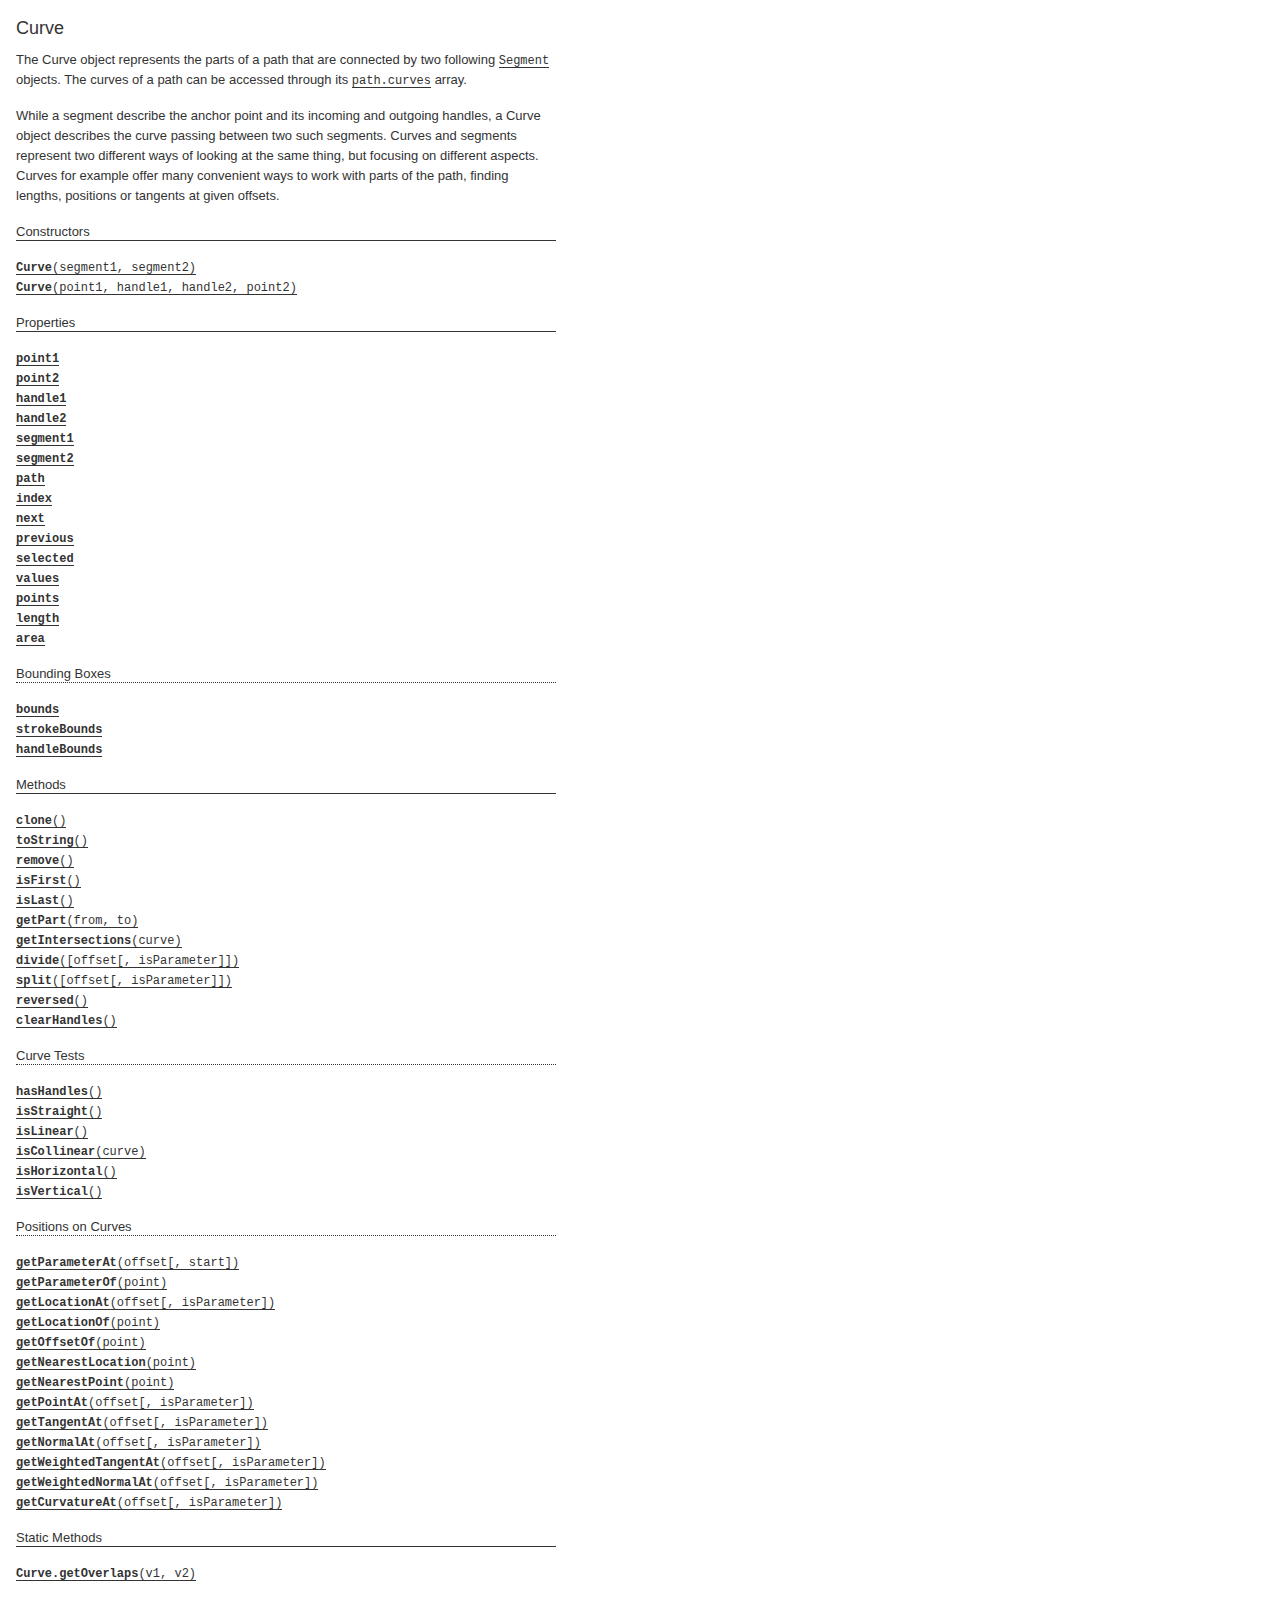
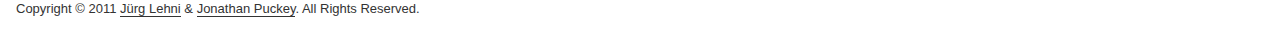
<file: paperjs/docs/classes/Curve.html>
<!DOCTYPE html>
<html>
<head>
<meta charset="UTF-8">
<title>Curve</title>
<base target="class-frame">
<link href="../assets/css/docs.css" rel="stylesheet" type="text/css">
<script src="../assets/js/paper.js"></script>
<script src="../assets/js/jquery.js"></script>
<script src="../assets/js/codemirror.js"></script>
<script src="../assets/js/docs.js"></script>
</head>
<body class="reference">
<div class="reference-class">
<h1>Curve</h1>

<p>The Curve object represents the parts of a path that are connected by
two following <a href="../classes/Segment.html"><tt>Segment</tt></a> objects. The curves of a path can be accessed
through its <a href="../classes/Path.html#curves"><tt>path.curves</tt></a> array.</p>
<p>While a segment describe the anchor point and its incoming and outgoing
handles, a Curve object describes the curve passing between two such
segments. Curves and segments represent two different ways of looking at the
same thing, but focusing on different aspects. Curves for example offer many
convenient ways to work with parts of the path, finding lengths, positions or
tangents at given offsets.</p>

</div>

<!-- ============================== constructors ========================= -->
<div class="reference-members"><h2>Constructors</h2>
	
		
<div id="curve-segment1-segment2" class="member">
<div class="member-link">
<a name="curve-segment1-segment2" href="#curve-segment1-segment2"><tt><b>Curve</b>(segment1, segment2)</tt></a>
</div>
<div class="member-description hidden">
<div class="member-text">
    <p>Creates a new curve object.</p>
    
<ul><b>Parameters:</b>

<li>
<tt>segment1:</tt> 
<a href="../classes/Segment.html"><tt>Segment</tt></a>


</li>

<li>
<tt>segment2:</tt> 
<a href="../classes/Segment.html"><tt>Segment</tt></a>


</li>

</ul>

    
	<ul><b>Returns:</b>
	
		<li>
<tt><a href="../classes/Curve.html"><tt>Curve</tt></a></tt>
</li>
	
	</ul>

    
    
</div>
</div>
</div>
	
		
<div id="curve-point1-handle1-handle2-point2" class="member">
<div class="member-link">
<a name="curve-point1-handle1-handle2-point2" href="#curve-point1-handle1-handle2-point2"><tt><b>Curve</b>(point1, handle1, handle2, point2)</tt></a>
</div>
<div class="member-description hidden">
<div class="member-text">
    <p>Creates a new curve object.</p>
    
<ul><b>Parameters:</b>

<li>
<tt>point1:</tt> 
<a href="../classes/Point.html"><tt>Point</tt></a>


</li>

<li>
<tt>handle1:</tt> 
<a href="../classes/Point.html"><tt>Point</tt></a>


</li>

<li>
<tt>handle2:</tt> 
<a href="../classes/Point.html"><tt>Point</tt></a>


</li>

<li>
<tt>point2:</tt> 
<a href="../classes/Point.html"><tt>Point</tt></a>


</li>

</ul>

    
	<ul><b>Returns:</b>
	
		<li>
<tt><a href="../classes/Curve.html"><tt>Curve</tt></a></tt>
</li>
	
	</ul>

    
    
</div>
</div>
</div>
	
</div>





	<div class="reference-members"><h2>Properties</h2>
		
			
<div id="point1" class="member">
<div class="member-link">
<a name="point1" href="#point1"><tt><b>point1</b></tt></a>
</div>
<div class="member-description hidden">

<div class="member-text">
	<p>The first anchor point of the curve.</p>
	
	
	<ul><b>Type:</b>
	<li>
		<a href="../classes/Point.html"><tt>Point</tt></a>
	</li>
	</ul>
    
	
	
</div>

</div>
</div>
		
			
<div id="point2" class="member">
<div class="member-link">
<a name="point2" href="#point2"><tt><b>point2</b></tt></a>
</div>
<div class="member-description hidden">

<div class="member-text">
	<p>The second anchor point of the curve.</p>
	
	
	<ul><b>Type:</b>
	<li>
		<a href="../classes/Point.html"><tt>Point</tt></a>
	</li>
	</ul>
    
	
	
</div>

</div>
</div>
		
			
<div id="handle1" class="member">
<div class="member-link">
<a name="handle1" href="#handle1"><tt><b>handle1</b></tt></a>
</div>
<div class="member-description hidden">

<div class="member-text">
	<p>The handle point that describes the tangent in the first anchor point.</p>
	
	
	<ul><b>Type:</b>
	<li>
		<a href="../classes/Point.html"><tt>Point</tt></a>
	</li>
	</ul>
    
	
	
</div>

</div>
</div>
		
			
<div id="handle2" class="member">
<div class="member-link">
<a name="handle2" href="#handle2"><tt><b>handle2</b></tt></a>
</div>
<div class="member-description hidden">

<div class="member-text">
	<p>The handle point that describes the tangent in the second anchor point.</p>
	
	
	<ul><b>Type:</b>
	<li>
		<a href="../classes/Point.html"><tt>Point</tt></a>
	</li>
	</ul>
    
	
	
</div>

</div>
</div>
		
			
<div id="segment1" class="member">
<div class="member-link">
<a name="segment1" href="#segment1"><tt><b>segment1</b></tt></a>
</div>
<div class="member-description hidden">

<div class="member-text">
	<p>The first segment of the curve.</p>
	
		<p>Read only.</p>
	
	
	<ul><b>Type:</b>
	<li>
		<a href="../classes/Segment.html"><tt>Segment</tt></a>
	</li>
	</ul>
    
	
	
</div>

</div>
</div>
		
			
<div id="segment2" class="member">
<div class="member-link">
<a name="segment2" href="#segment2"><tt><b>segment2</b></tt></a>
</div>
<div class="member-description hidden">

<div class="member-text">
	<p>The second segment of the curve.</p>
	
		<p>Read only.</p>
	
	
	<ul><b>Type:</b>
	<li>
		<a href="../classes/Segment.html"><tt>Segment</tt></a>
	</li>
	</ul>
    
	
	
</div>

</div>
</div>
		
			
<div id="path" class="member">
<div class="member-link">
<a name="path" href="#path"><tt><b>path</b></tt></a>
</div>
<div class="member-description hidden">

<div class="member-text">
	<p>The path that the curve belongs to.</p>
	
		<p>Read only.</p>
	
	
	<ul><b>Type:</b>
	<li>
		<a href="../classes/Path.html"><tt>Path</tt></a>
	</li>
	</ul>
    
	
	
</div>

</div>
</div>
		
			
<div id="index" class="member">
<div class="member-link">
<a name="index" href="#index"><tt><b>index</b></tt></a>
</div>
<div class="member-description hidden">

<div class="member-text">
	<p>The index of the curve in the <a href="../classes/Path.html#curves"><tt>path.curves</tt></a> array.</p>
	
		<p>Read only.</p>
	
	
	<ul><b>Type:</b>
	<li>
		<tt>Number</tt>
	</li>
	</ul>
    
	
	
</div>

</div>
</div>
		
			
<div id="next" class="member">
<div class="member-link">
<a name="next" href="#next"><tt><b>next</b></tt></a>
</div>
<div class="member-description hidden">

<div class="member-text">
	<p>The next curve in the <a href="../classes/Path.html#curves"><tt>path.curves</tt></a> array that the curve
belongs to.</p>
	
		<p>Read only.</p>
	
	
	<ul><b>Type:</b>
	<li>
		<a href="../classes/Curve.html"><tt>Curve</tt></a>
	</li>
	</ul>
    
	
	
</div>

</div>
</div>
		
			
<div id="previous" class="member">
<div class="member-link">
<a name="previous" href="#previous"><tt><b>previous</b></tt></a>
</div>
<div class="member-description hidden">

<div class="member-text">
	<p>The previous curve in the <a href="../classes/Path.html#curves"><tt>path.curves</tt></a> array that the curve
belongs to.</p>
	
		<p>Read only.</p>
	
	
	<ul><b>Type:</b>
	<li>
		<a href="../classes/Curve.html"><tt>Curve</tt></a>
	</li>
	</ul>
    
	
	
</div>

</div>
</div>
		
			
<div id="selected" class="member">
<div class="member-link">
<a name="selected" href="#selected"><tt><b>selected</b></tt></a>
</div>
<div class="member-description hidden">

<div class="member-text">
	<p>Specifies whether the points and handles of the curve are selected.</p>
	
	
	<ul><b>Type:</b>
	<li>
		<tt>Boolean</tt>
	</li>
	</ul>
    
	
	
</div>

</div>
</div>
		
			
<div id="values-matrix" class="member">
<div class="member-link">
<a name="values-matrix" href="#values-matrix"><tt><b>values</b></tt></a>
</div>
<div class="member-description hidden">

<div class="member-text">
	<p>An array of 8 float values, describing this curve's geometry in four
absolute x/y pairs (point1, handle1, handle2, point2). This format is
used internally for efficient processing of curve geometries, e.g. when
calculating intersections or bounds.</p>
<p>Note that the handles are converted to absolute coordinates.</p>
	
		<p>Read only.</p>
	
	
	<ul><b>Type:</b>
	<li>
		<tt>Number</tt>
	</li>
	</ul>
    
	
	
</div>

</div>
</div>
		
			
<div id="points" class="member">
<div class="member-link">
<a name="points" href="#points"><tt><b>points</b></tt></a>
</div>
<div class="member-description hidden">

<div class="member-text">
	<p>An array of 4 point objects, describing this curve's geometry in absolute
coordinates (point1, handle1, handle2, point2).</p>
<p>Note that the handles are converted to absolute coordinates.</p>
	
		<p>Read only.</p>
	
	
	<ul><b>Type:</b>
	<li>
		Array of <a href="../classes/Point.html"><tt>Point</tt></a> objects
	</li>
	</ul>
    
	
	
</div>

</div>
</div>
		
			
<div id="length" class="member">
<div class="member-link">
<a name="length" href="#length"><tt><b>length</b></tt></a>
</div>
<div class="member-description hidden">

<div class="member-text">
	<p>The approximated length of the curve.</p>
	
		<p>Read only.</p>
	
	
	<ul><b>Type:</b>
	<li>
		<tt>Number</tt>
	</li>
	</ul>
    
	
	
</div>

</div>
</div>
		
			
<div id="area" class="member">
<div class="member-link">
<a name="area" href="#area"><tt><b>area</b></tt></a>
</div>
<div class="member-description hidden">

<div class="member-text">
	<p>The area that the curve's geometry is covering.</p>
	
		<p>Read only.</p>
	
	
	<ul><b>Type:</b>
	<li>
		<tt>Number</tt>
	</li>
	</ul>
    
	
	
</div>

</div>
</div>
		
			
	<h3>Bounding Boxes</h3>

<div id="bounds" class="member">
<div class="member-link">
<a name="bounds" href="#bounds"><tt><b>bounds</b></tt></a>
</div>
<div class="member-description hidden">

<div class="member-text">
	<p>The bounding rectangle of the curve excluding stroke width.</p>
	
	
	<ul><b>Type:</b>
	<li>
		<a href="../classes/Rectangle.html"><tt>Rectangle</tt></a>
	</li>
	</ul>
    
	
	
</div>

</div>
</div>
		
			
<div id="strokebounds" class="member">
<div class="member-link">
<a name="strokebounds" href="#strokebounds"><tt><b>strokeBounds</b></tt></a>
</div>
<div class="member-description hidden">

<div class="member-text">
	<p>The bounding rectangle of the curve including stroke width.</p>
	
	
	<ul><b>Type:</b>
	<li>
		<a href="../classes/Rectangle.html"><tt>Rectangle</tt></a>
	</li>
	</ul>
    
	
	
</div>

</div>
</div>
		
			
<div id="handlebounds" class="member">
<div class="member-link">
<a name="handlebounds" href="#handlebounds"><tt><b>handleBounds</b></tt></a>
</div>
<div class="member-description hidden">

<div class="member-text">
	<p>The bounding rectangle of the curve including handles.</p>
	
	
	<ul><b>Type:</b>
	<li>
		<a href="../classes/Rectangle.html"><tt>Rectangle</tt></a>
	</li>
	</ul>
    
	
	
</div>

</div>
</div>
		
	</div>



<!-- ============================== methods ================================ -->
	<div class="reference-members"><h2>Methods</h2>
		
			
<div id="clone" class="member">
<div class="member-link">
<a name="clone" href="#clone"><tt><b>clone</b>()</tt></a>
</div>
<div class="member-description hidden">
<div class="member-text">
	<p>Returns a copy of the curve.</p>
    
	
	
	<ul><b>Returns:</b>
	
		<li>
<tt><a href="../classes/Curve.html"><tt>Curve</tt></a></tt>
</li>
	
	</ul>

	
	
</div>
</div>
</div>
		
			
<div id="tostring" class="member">
<div class="member-link">
<a name="tostring" href="#tostring"><tt><b>toString</b>()</tt></a>
</div>
<div class="member-description hidden">
<div class="member-text">
	
    
	
	
	<ul><b>Returns:</b>
	
		<li>
<tt><tt>String</tt></tt>&nbsp;&mdash;&nbsp;a string representation of the curve
</li>
	
	</ul>

	
	
</div>
</div>
</div>
		
			
<div id="remove" class="member">
<div class="member-link">
<a name="remove" href="#remove"><tt><b>remove</b>()</tt></a>
</div>
<div class="member-description hidden">
<div class="member-text">
	<p>Removes the curve from the path that it belongs to, by removing its
second segment and merging its handle with the first segment.</p>
    
	
	
	<ul><b>Returns:</b>
	
		<li>
<tt><tt>Boolean</tt></tt>&nbsp;&mdash;&nbsp;<tt>true</tt> if the curve was removed, <tt>false</tt> otherwise
</li>
	
	</ul>

	
	
</div>
</div>
</div>
		
			
<div id="isfirst" class="member">
<div class="member-link">
<a name="isfirst" href="#isfirst"><tt><b>isFirst</b>()</tt></a>
</div>
<div class="member-description hidden">
<div class="member-text">
	<p>Checks if the this is the first curve in the <a href="../classes/Path.html#curves"><tt>path.curves</tt></a> array.</p>
    
	
	
	<ul><b>Returns:</b>
	
		<li>
<tt><tt>Boolean</tt></tt>&nbsp;&mdash;&nbsp;<tt>true</tt> if this is the first curve, <tt>false</tt> otherwise
</li>
	
	</ul>

	
	
</div>
</div>
</div>
		
			
<div id="islast" class="member">
<div class="member-link">
<a name="islast" href="#islast"><tt><b>isLast</b>()</tt></a>
</div>
<div class="member-description hidden">
<div class="member-text">
	<p>Checks if the this is the last curve in the <a href="../classes/Path.html#curves"><tt>path.curves</tt></a> array.</p>
    
	
	
	<ul><b>Returns:</b>
	
		<li>
<tt><tt>Boolean</tt></tt>&nbsp;&mdash;&nbsp;<tt>true</tt> if this is the last curve, <tt>false</tt> otherwise
</li>
	
	</ul>

	
	
</div>
</div>
</div>
		
			
<div id="getpart-from-to" class="member">
<div class="member-link">
<a name="getpart-from-to" href="#getpart-from-to"><tt><b>getPart</b>(from, to)</tt></a>
</div>
<div class="member-description hidden">
<div class="member-text">
	<p>Creates a new curve as a sub-curve from this curve, its range defined by
the given parameters. If <tt>from</tt> is larger than <tt>to</tt>, then
the resulting curve will have its direction reversed.</p>
    
	
<ul><b>Parameters:</b>

<li>
<tt>from:</tt> 
<tt>Number</tt>
&mdash;&nbsp;the curve-time parameter at which the sub-curve
starts

</li>

<li>
<tt>to:</tt> 
<tt>Number</tt>
&mdash;&nbsp;the curve-time parameter at which the sub-curve
ends

</li>

</ul>

	
	<ul><b>Returns:</b>
	
		<li>
<tt><a href="../classes/Curve.html"><tt>Curve</tt></a></tt>&nbsp;&mdash;&nbsp;the newly create sub-curve
</li>
	
	</ul>

	
	
</div>
</div>
</div>
		
			
<div id="getintersections-curve" class="member">
<div class="member-link">
<a name="getintersections-curve" href="#getintersections-curve"><tt><b>getIntersections</b>(curve)</tt></a>
</div>
<div class="member-description hidden">
<div class="member-text">
	<p>Returns all intersections between two <a href="../classes/Curve.html"><tt>Curve</tt></a> objects as an array
of <a href="../classes/CurveLocation.html"><tt>CurveLocation</tt></a> objects.</p>
    
	
<ul><b>Parameters:</b>

<li>
<tt>curve:</tt> 
<a href="../classes/Curve.html"><tt>Curve</tt></a>
&mdash;&nbsp;the other curve to find the intersections with (if
the curve itself or <tt>null</tt> is passed, the self intersection of the
curve is returned, if it exists)

</li>

</ul>

	
	<ul><b>Returns:</b>
	
		<li>
<tt>Array of <a href="../classes/CurveLocation.html"><tt>CurveLocation</tt></a> objects</tt>&nbsp;&mdash;&nbsp;the locations of all intersections between the
curves
</li>
	
	</ul>

	
	
</div>
</div>
</div>
		
			
<div id="divide" class="member">
<div class="member-link">
<a name="divide" href="#divide"><tt><b>divide</b>([offset[, isParameter]])</tt></a>
</div>
<div class="member-description hidden">
<div class="member-text">
	<p>Divides the curve into two curves at the given offset. The curve itself
is modified and becomes the first part, the second part is returned as a
new curve. If the modified curve belongs to a path item, the second part
is also added to the path.</p>
    
	
<ul><b>Parameters:</b>

<li>
<tt>offset:</tt> 
<tt>Number</tt>
&mdash;&nbsp;the offset on the curve at which to split,
or the curve time parameter if <tt>isParameter</tt> is <tt>true</tt>
&mdash;&nbsp;optional, default: <tt>0.5</tt>
</li>

<li>
<tt>isParameter:</tt> 
<tt>Boolean</tt>
&mdash;&nbsp;pass <tt>true</tt> if <tt>offset</tt>
is a curve time parameter
&mdash;&nbsp;optional, default: <tt>false</tt>
</li>

</ul>

	
	<ul><b>Returns:</b>
	
		<li>
<tt><a href="../classes/Curve.html"><tt>Curve</tt></a></tt>&nbsp;&mdash;&nbsp;the second part of the divided curve, if the offset
is within the valid range, {code null} otherwise.
</li>
	
	</ul>

	
	
</div>
</div>
</div>
		
			
<div id="split" class="member">
<div class="member-link">
<a name="split" href="#split"><tt><b>split</b>([offset[, isParameter]])</tt></a>
</div>
<div class="member-description hidden">
<div class="member-text">
	<p>Splits the path this curve belongs to at the given offset. After
splitting, the path will be open. If the path was open already, splitting
will result in two paths.</p>
    
	
<ul><b>Parameters:</b>

<li>
<tt>offset:</tt> 
<tt>Number</tt>
&mdash;&nbsp;the offset on the curve at which to split,
or the curve time parameter if <tt>isParameter</tt> is <tt>true</tt>
&mdash;&nbsp;optional, default: <tt>0.5</tt>
</li>

<li>
<tt>isParameter:</tt> 
<tt>Boolean</tt>
&mdash;&nbsp;pass <tt>true</tt> if <tt>offset</tt>
is a curve time parameter
&mdash;&nbsp;optional, default: <tt>false</tt>
</li>

</ul>

	
	<ul><b>Returns:</b>
	
		<li>
<tt><a href="../classes/Path.html"><tt>Path</tt></a></tt>&nbsp;&mdash;&nbsp;the newly created path after splitting, if any
</li>
	
	</ul>

	
	<p><b>See also:</b>
	<tt><a href="../classes/Path.html#split-index-parameter"><tt>path.split(index, parameter)</tt></a></tt>
	</p>

	
</div>
</div>
</div>
		
			
<div id="reversed" class="member">
<div class="member-link">
<a name="reversed" href="#reversed"><tt><b>reversed</b>()</tt></a>
</div>
<div class="member-description hidden">
<div class="member-text">
	<p>Returns a reversed version of the curve, without modifying the curve
itself.</p>
    
	
	
	<ul><b>Returns:</b>
	
		<li>
<tt><a href="../classes/Curve.html"><tt>Curve</tt></a></tt>&nbsp;&mdash;&nbsp;a reversed version of the curve
</li>
	
	</ul>

	
	
</div>
</div>
</div>
		
			
<div id="clearhandles" class="member">
<div class="member-link">
<a name="clearhandles" href="#clearhandles"><tt><b>clearHandles</b>()</tt></a>
</div>
<div class="member-description hidden">
<div class="member-text">
	<p>Clears the curve's handles by setting their coordinates to zero,
turning the curve into a straight line.</p>
    
	
	
	
	
</div>
</div>
</div>
		
			
<h3>Curve Tests</h3>

<div id="hashandles" class="member">
<div class="member-link">
<a name="hashandles" href="#hashandles"><tt><b>hasHandles</b>()</tt></a>
</div>
<div class="member-description hidden">
<div class="member-text">
	<p>Checks if this curve has any curve handles set.</p>
    
	
	
	<ul><b>Returns:</b>
	
		<li>
<tt><tt>Boolean</tt></tt>&nbsp;&mdash;&nbsp;<tt>true</tt> if the curve has handles set, <tt>false</tt> otherwise
</li>
	
	</ul>

	
	<p><b>See also:</b>
	<tt><a href="../classes/Curve.html#handle1"><tt>curve.handle1</tt></a></tt>, <tt><a href="../classes/Curve.html#handle2"><tt>curve.handle2</tt></a></tt>, <tt><a href="../classes/Segment.html#hashandles"><tt>segment.hasHandles</tt></a>()</tt>, <tt><a href="../classes/Path.html#hashandles"><tt>path.hasHandles</tt></a>()</tt>
	</p>

	
</div>
</div>
</div>
		
			
<div id="isstraight" class="member">
<div class="member-link">
<a name="isstraight" href="#isstraight"><tt><b>isStraight</b>()</tt></a>
</div>
<div class="member-description hidden">
<div class="member-text">
	<p>Checks if this curve appears as a straight line. This can mean that
it has no handles defined, or that the handles run collinear with the
line that connects the curve's start and end point, not falling
outside of the line.</p>
    
	
	
	<ul><b>Returns:</b>
	
		<li>
<tt><tt>Boolean</tt></tt>&nbsp;&mdash;&nbsp;<tt>true</tt> if the curve is straight, <tt>false</tt> otherwise
</li>
	
	</ul>

	
	
</div>
</div>
</div>
		
			
<div id="islinear" class="member">
<div class="member-link">
<a name="islinear" href="#islinear"><tt><b>isLinear</b>()</tt></a>
</div>
<div class="member-description hidden">
<div class="member-text">
	<p>Checks if this curve is parametrically linear, meaning that it is
straight and its handles are positioned at 1/3 and 2/3 of the total
length of the curve.</p>
    
	
	
	<ul><b>Returns:</b>
	
		<li>
<tt><tt>Boolean</tt></tt>&nbsp;&mdash;&nbsp;<tt>true</tt> if the curve is parametrically linear, <tt>false</tt> otherwise
</li>
	
	</ul>

	
	
</div>
</div>
</div>
		
			
<div id="iscollinear-curve" class="member">
<div class="member-link">
<a name="iscollinear-curve" href="#iscollinear-curve"><tt><b>isCollinear</b>(curve)</tt></a>
</div>
<div class="member-description hidden">
<div class="member-text">
	<p>Checks if the the two curves describe straight lines that are
collinear, meaning they run in parallel.</p>
    
	
<ul><b>Parameters:</b>

<li>
<tt>curve:</tt> 
<a href="../classes/Curve.html"><tt>Curve</tt></a>
&mdash;&nbsp;the other curve to check against

</li>

</ul>

	
	<ul><b>Returns:</b>
	
		<li>
<tt><tt>Boolean</tt></tt>&nbsp;&mdash;&nbsp;<tt>true</tt> if the two lines are collinear, <tt>false</tt> otherwise
</li>
	
	</ul>

	
	
</div>
</div>
</div>
		
			
<div id="ishorizontal" class="member">
<div class="member-link">
<a name="ishorizontal" href="#ishorizontal"><tt><b>isHorizontal</b>()</tt></a>
</div>
<div class="member-description hidden">
<div class="member-text">
	<p>Checks if the curve is a straight horizontal line.</p>
    
	
	
	<ul><b>Returns:</b>
	
		<li>
<tt><tt>Boolean</tt></tt>&nbsp;&mdash;&nbsp;<tt>true</tt> if the line is horizontal, <tt>false</tt> otherwise
</li>
	
	</ul>

	
	
</div>
</div>
</div>
		
			
<div id="isvertical" class="member">
<div class="member-link">
<a name="isvertical" href="#isvertical"><tt><b>isVertical</b>()</tt></a>
</div>
<div class="member-description hidden">
<div class="member-text">
	<p>Checks if the curve is a straight vertical line.</p>
    
	
	
	<ul><b>Returns:</b>
	
		<li>
<tt><tt>Boolean</tt></tt>&nbsp;&mdash;&nbsp;<tt>true</tt> if the line is vertical, <tt>false</tt> otherwise
</li>
	
	</ul>

	
	
</div>
</div>
</div>
		
			
<h3>Positions on Curves</h3>

<div id="getparameterat-offset" class="member">
<div class="member-link">
<a name="getparameterat-offset" href="#getparameterat-offset"><tt><b>getParameterAt</b>(offset[, start])</tt></a>
</div>
<div class="member-description hidden">
<div class="member-text">
	<p>Calculates the curve time parameter of the specified offset on the path,
relative to the provided start parameter. If offset is a negative value,
the parameter is searched to the left of the start parameter. If no start
parameter is provided, a default of <tt>0</tt> for positive values of
<tt>offset</tt> and <tt>1</tt> for negative values of <tt>offset</tt>.</p>
    
	
<ul><b>Parameters:</b>

<li>
<tt>offset:</tt> 
<tt>Number</tt>


</li>

<li>
<tt>start:</tt> 
<tt>Number</tt>

&mdash;&nbsp;optional
</li>

</ul>

	
	<ul><b>Returns:</b>
	
		<li>
<tt><tt>Number</tt></tt>&nbsp;&mdash;&nbsp;the curve time parameter at the specified offset
</li>
	
	</ul>

	
	
</div>
</div>
</div>
		
			
<div id="getparameterof-point" class="member">
<div class="member-link">
<a name="getparameterof-point" href="#getparameterof-point"><tt><b>getParameterOf</b>(point)</tt></a>
</div>
<div class="member-description hidden">
<div class="member-text">
	<p>Returns the curve time parameter of the specified point if it lies on the
curve, <tt>null</tt> otherwise.</p>
    
	
<ul><b>Parameters:</b>

<li>
<tt>point:</tt> 
<a href="../classes/Point.html"><tt>Point</tt></a>
&mdash;&nbsp;the point on the curve

</li>

</ul>

	
	<ul><b>Returns:</b>
	
		<li>
<tt><tt>Number</tt></tt>&nbsp;&mdash;&nbsp;the curve time parameter of the specified point
</li>
	
	</ul>

	
	
</div>
</div>
</div>
		
			
<div id="getlocationat-offset" class="member">
<div class="member-link">
<a name="getlocationat-offset" href="#getlocationat-offset"><tt><b>getLocationAt</b>(offset[, isParameter])</tt></a>
</div>
<div class="member-description hidden">
<div class="member-text">
	<p>Calculates the curve location at the specified offset or curve time
parameter.</p>
    
	
<ul><b>Parameters:</b>

<li>
<tt>offset:</tt> 
<tt>Number</tt>
&mdash;&nbsp;the offset on the curve, or the curve time
parameter if <tt>isParameter</tt> is <tt>true</tt>

</li>

<li>
<tt>isParameter:</tt> 
<tt>Boolean</tt>
&mdash;&nbsp;pass <tt>true</tt> if <tt>offset</tt>
is a curve time parameter
&mdash;&nbsp;optional, default: <tt>false</tt>
</li>

</ul>

	
	<ul><b>Returns:</b>
	
		<li>
<tt><a href="../classes/CurveLocation.html"><tt>CurveLocation</tt></a></tt>&nbsp;&mdash;&nbsp;the curve location at the specified the offset
</li>
	
	</ul>

	
	
</div>
</div>
</div>
		
			
<div id="getlocationof-point" class="member">
<div class="member-link">
<a name="getlocationof-point" href="#getlocationof-point"><tt><b>getLocationOf</b>(point)</tt></a>
</div>
<div class="member-description hidden">
<div class="member-text">
	<p>Returns the curve location of the specified point if it lies on the
curve, <tt>null</tt> otherwise.</p>
    
	
<ul><b>Parameters:</b>

<li>
<tt>point:</tt> 
<a href="../classes/Point.html"><tt>Point</tt></a>
&mdash;&nbsp;the point on the curve

</li>

</ul>

	
	<ul><b>Returns:</b>
	
		<li>
<tt><a href="../classes/CurveLocation.html"><tt>CurveLocation</tt></a></tt>&nbsp;&mdash;&nbsp;the curve location of the specified point
</li>
	
	</ul>

	
	
</div>
</div>
</div>
		
			
<div id="getoffsetof-point" class="member">
<div class="member-link">
<a name="getoffsetof-point" href="#getoffsetof-point"><tt><b>getOffsetOf</b>(point)</tt></a>
</div>
<div class="member-description hidden">
<div class="member-text">
	<p>Returns the length of the path from its beginning up to up to the
specified point if it lies on the path, <tt>null</tt> otherwise.</p>
    
	
<ul><b>Parameters:</b>

<li>
<tt>point:</tt> 
<a href="../classes/Point.html"><tt>Point</tt></a>
&mdash;&nbsp;the point on the path

</li>

</ul>

	
	<ul><b>Returns:</b>
	
		<li>
<tt><tt>Number</tt></tt>&nbsp;&mdash;&nbsp;the length of the path up to the specified point
</li>
	
	</ul>

	
	
</div>
</div>
</div>
		
			
<div id="getnearestlocation-point" class="member">
<div class="member-link">
<a name="getnearestlocation-point" href="#getnearestlocation-point"><tt><b>getNearestLocation</b>(point)</tt></a>
</div>
<div class="member-description hidden">
<div class="member-text">
	<p>Returns the nearest location on the curve to the specified point.</p>
    
	
<ul><b>Parameters:</b>

<li>
<tt>point:</tt> 
<a href="../classes/Point.html"><tt>Point</tt></a>
&mdash;&nbsp;the point for which we search the nearest location

</li>

</ul>

	
	<ul><b>Returns:</b>
	
		<li>
<tt><a href="../classes/CurveLocation.html"><tt>CurveLocation</tt></a></tt>&nbsp;&mdash;&nbsp;the location on the curve that's the closest to
the specified point
</li>
	
	</ul>

	
	
</div>
</div>
</div>
		
			
<div id="getnearestpoint-point" class="member">
<div class="member-link">
<a name="getnearestpoint-point" href="#getnearestpoint-point"><tt><b>getNearestPoint</b>(point)</tt></a>
</div>
<div class="member-description hidden">
<div class="member-text">
	<p>Returns the nearest point on the curve to the specified point.</p>
    
	
<ul><b>Parameters:</b>

<li>
<tt>point:</tt> 
<a href="../classes/Point.html"><tt>Point</tt></a>
&mdash;&nbsp;the point for which we search the nearest point

</li>

</ul>

	
	<ul><b>Returns:</b>
	
		<li>
<tt><a href="../classes/Point.html"><tt>Point</tt></a></tt>&nbsp;&mdash;&nbsp;the point on the curve that's the closest to the
specified point
</li>
	
	</ul>

	
	
</div>
</div>
</div>
		
			
<div id="getpointat-offset" class="member">
<div class="member-link">
<a name="getpointat-offset" href="#getpointat-offset"><tt><b>getPointAt</b>(offset[, isParameter])</tt></a>
</div>
<div class="member-description hidden">
<div class="member-text">
	<p>Calculates the point on the curve at the given offset.</p>
    
	
<ul><b>Parameters:</b>

<li>
<tt>offset:</tt> 
<tt>Number</tt>
&mdash;&nbsp;the offset on the curve, or the curve time
parameter if <tt>isParameter</tt> is <tt>true</tt>

</li>

<li>
<tt>isParameter:</tt> 
<tt>Boolean</tt>
&mdash;&nbsp;pass <tt>true</tt> if <tt>offset</tt>
is a curve time parameter
&mdash;&nbsp;optional, default: <tt>false</tt>
</li>

</ul>

	
	<ul><b>Returns:</b>
	
		<li>
<tt><a href="../classes/Point.html"><tt>Point</tt></a></tt>&nbsp;&mdash;&nbsp;the point on the curve at the given offset
</li>
	
	</ul>

	
	
</div>
</div>
</div>
		
			
<div id="gettangentat-offset" class="member">
<div class="member-link">
<a name="gettangentat-offset" href="#gettangentat-offset"><tt><b>getTangentAt</b>(offset[, isParameter])</tt></a>
</div>
<div class="member-description hidden">
<div class="member-text">
	<p>Calculates the normalized tangent vector of the curve at the given
offset.</p>
    
	
<ul><b>Parameters:</b>

<li>
<tt>offset:</tt> 
<tt>Number</tt>
&mdash;&nbsp;the offset on the curve, or the curve time
parameter if <tt>isParameter</tt> is <tt>true</tt>

</li>

<li>
<tt>isParameter:</tt> 
<tt>Boolean</tt>
&mdash;&nbsp;pass <tt>true</tt> if <tt>offset</tt>
is a curve time parameter
&mdash;&nbsp;optional, default: <tt>false</tt>
</li>

</ul>

	
	<ul><b>Returns:</b>
	
		<li>
<tt><a href="../classes/Point.html"><tt>Point</tt></a></tt>&nbsp;&mdash;&nbsp;the normalized tangent of the curve at the given offset
</li>
	
	</ul>

	
	
</div>
</div>
</div>
		
			
<div id="getnormalat-offset" class="member">
<div class="member-link">
<a name="getnormalat-offset" href="#getnormalat-offset"><tt><b>getNormalAt</b>(offset[, isParameter])</tt></a>
</div>
<div class="member-description hidden">
<div class="member-text">
	<p>Calculates the normal vector of the curve at the given offset.</p>
    
	
<ul><b>Parameters:</b>

<li>
<tt>offset:</tt> 
<tt>Number</tt>
&mdash;&nbsp;the offset on the curve, or the curve time
parameter if <tt>isParameter</tt> is <tt>true</tt>

</li>

<li>
<tt>isParameter:</tt> 
<tt>Boolean</tt>
&mdash;&nbsp;pass <tt>true</tt> if <tt>offset</tt>
is a curve time parameter
&mdash;&nbsp;optional, default: <tt>false</tt>
</li>

</ul>

	
	<ul><b>Returns:</b>
	
		<li>
<tt><a href="../classes/Point.html"><tt>Point</tt></a></tt>&nbsp;&mdash;&nbsp;the normal of the curve at the given offset
</li>
	
	</ul>

	
	
</div>
</div>
</div>
		
			
<div id="getweightedtangentat-offset" class="member">
<div class="member-link">
<a name="getweightedtangentat-offset" href="#getweightedtangentat-offset"><tt><b>getWeightedTangentAt</b>(offset[, isParameter])</tt></a>
</div>
<div class="member-description hidden">
<div class="member-text">
	<p>Calculates the weighted tangent vector of the curve at the given
offset, its length reflecting the curve velocity at that location.</p>
    
	
<ul><b>Parameters:</b>

<li>
<tt>offset:</tt> 
<tt>Number</tt>
&mdash;&nbsp;the offset on the curve, or the curve time
parameter if <tt>isParameter</tt> is <tt>true</tt>

</li>

<li>
<tt>isParameter:</tt> 
<tt>Boolean</tt>
&mdash;&nbsp;pass <tt>true</tt> if <tt>offset</tt>
is a curve time parameter
&mdash;&nbsp;optional, default: <tt>false</tt>
</li>

</ul>

	
	<ul><b>Returns:</b>
	
		<li>
<tt><a href="../classes/Point.html"><tt>Point</tt></a></tt>&nbsp;&mdash;&nbsp;the weighted tangent of the curve at the given offset
</li>
	
	</ul>

	
	
</div>
</div>
</div>
		
			
<div id="getweightednormalat-offset" class="member">
<div class="member-link">
<a name="getweightednormalat-offset" href="#getweightednormalat-offset"><tt><b>getWeightedNormalAt</b>(offset[, isParameter])</tt></a>
</div>
<div class="member-description hidden">
<div class="member-text">
	<p>Calculates the weighted normal vector of the curve at the given offset,
its length reflecting the curve velocity at that location.</p>
    
	
<ul><b>Parameters:</b>

<li>
<tt>offset:</tt> 
<tt>Number</tt>
&mdash;&nbsp;the offset on the curve, or the curve time
parameter if <tt>isParameter</tt> is <tt>true</tt>

</li>

<li>
<tt>isParameter:</tt> 
<tt>Boolean</tt>
&mdash;&nbsp;pass <tt>true</tt> if <tt>offset</tt>
is a curve time parameter
&mdash;&nbsp;optional, default: <tt>false</tt>
</li>

</ul>

	
	<ul><b>Returns:</b>
	
		<li>
<tt><a href="../classes/Point.html"><tt>Point</tt></a></tt>&nbsp;&mdash;&nbsp;the weighted normal of the curve at the given offset
</li>
	
	</ul>

	
	
</div>
</div>
</div>
		
			
<div id="getcurvatureat-offset" class="member">
<div class="member-link">
<a name="getcurvatureat-offset" href="#getcurvatureat-offset"><tt><b>getCurvatureAt</b>(offset[, isParameter])</tt></a>
</div>
<div class="member-description hidden">
<div class="member-text">
	<p>Calculates the curvature of the curve at the given offset. Curvatures
indicate how sharply a curve changes direction. A straight line has zero
curvature, where as a circle has a constant curvature. The curve's radius
at the given offset is the reciprocal value of its curvature.</p>
    
	
<ul><b>Parameters:</b>

<li>
<tt>offset:</tt> 
<tt>Number</tt>
&mdash;&nbsp;the offset on the curve, or the curve time
parameter if <tt>isParameter</tt> is <tt>true</tt>

</li>

<li>
<tt>isParameter:</tt> 
<tt>Boolean</tt>
&mdash;&nbsp;pass <tt>true</tt> if <tt>offset</tt>
is a curve time parameter
&mdash;&nbsp;optional, default: <tt>false</tt>
</li>

</ul>

	
	<ul><b>Returns:</b>
	
		<li>
<tt><tt>Number</tt></tt>&nbsp;&mdash;&nbsp;the curvature of the curve at the given offset
</li>
	
	</ul>

	
	
</div>
</div>
</div>
		
	</div>


	<div class="reference-members"><h2>Static Methods</h2>
		
			
<div id="getoverlaps-v1-v2" class="member">
<div class="member-link">
<a name="getoverlaps-v1-v2" href="#getoverlaps-v1-v2"><tt><b>Curve.getOverlaps</b>(v1, v2)</tt></a>
</div>
<div class="member-description hidden">
<div class="member-text">
	<p>Code to detect overlaps of intersecting based on work by</p>
    
	
<ul><b>Parameters:</b>

<li>
<tt>v1:</tt> 



</li>

<li>
<tt>v2:</tt> 



</li>

</ul>

	
	
	
</div>
</div>
</div>
		
	</div>



<!-- =========================== copyright notice ========================= -->
<p class="footer">Copyright &#169; 2011 <a href="http://www.lehni.org" target="_blank">J&uuml;rg Lehni</a> &amp; <a href="http://www.jonathanpuckey.com" target="_blank">Jonathan Puckey</a>. All Rights Reserved.</p>
<div class="content-end"></div>

</body>
</file>
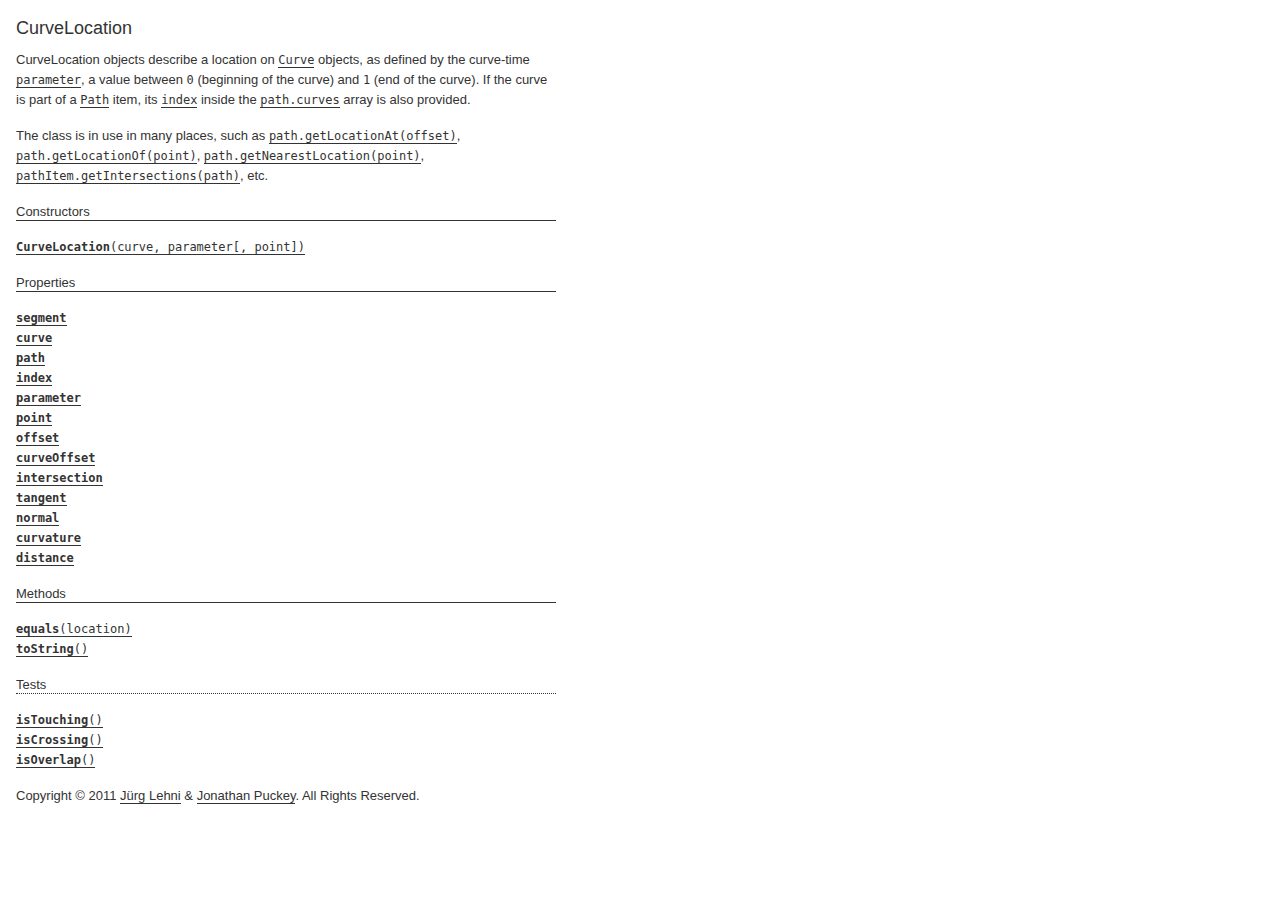
<file: paperjs/docs/classes/CurveLocation.html>
<!DOCTYPE html>
<html>
<head>
<meta charset="UTF-8">
<title>CurveLocation</title>
<base target="class-frame">
<link href="../assets/css/docs.css" rel="stylesheet" type="text/css">
<script src="../assets/js/paper.js"></script>
<script src="../assets/js/jquery.js"></script>
<script src="../assets/js/codemirror.js"></script>
<script src="../assets/js/docs.js"></script>
</head>
<body class="reference">
<div class="reference-class">
<h1>CurveLocation</h1>

<p>CurveLocation objects describe a location on <a href="../classes/Curve.html"><tt>Curve</tt></a> objects,
as defined by the curve-time <a href="../classes/CurveLocation.html#parameter"><tt>parameter</tt></a>, a value between <tt>0</tt>
(beginning of the curve) and <tt>1</tt> (end of the curve). If the curve is
part of a <a href="../classes/Path.html"><tt>Path</tt></a> item, its <a href="../classes/CurveLocation.html#index"><tt>index</tt></a> inside the
<a href="../classes/Path.html#curves"><tt>path.curves</tt></a> array is also provided.</p>
<p>The class is in use in many places, such as
<a href="../classes/Path.html#getlocationat-offset"><tt>path.getLocationAt(offset)</tt></a>,
<a href="../classes/Path.html#getlocationof-point"><tt>path.getLocationOf(point)</tt></a>,
<a href="../classes/Path.html#getnearestlocation-point"><tt>path.getNearestLocation(point)</tt></a>,
<a href="../classes/PathItem.html#getintersections-path"><tt>pathItem.getIntersections(path)</tt></a>,
etc.</p>

</div>

<!-- ============================== constructors ========================= -->
<div class="reference-members"><h2>Constructors</h2>
	
		
<div id="curvelocation-curve-parameter" class="member">
<div class="member-link">
<a name="curvelocation-curve-parameter" href="#curvelocation-curve-parameter"><tt><b>CurveLocation</b>(curve, parameter[, point])</tt></a>
</div>
<div class="member-description hidden">
<div class="member-text">
    <p>Creates a new CurveLocation object.</p>
    
<ul><b>Parameters:</b>

<li>
<tt>curve:</tt> 
<a href="../classes/Curve.html"><tt>Curve</tt></a>


</li>

<li>
<tt>parameter:</tt> 
<tt>Number</tt>


</li>

<li>
<tt>point:</tt> 
<a href="../classes/Point.html"><tt>Point</tt></a>

&mdash;&nbsp;optional
</li>

</ul>

    
	<ul><b>Returns:</b>
	
		<li>
<tt><a href="../classes/CurveLocation.html"><tt>CurveLocation</tt></a></tt>
</li>
	
	</ul>

    
    
</div>
</div>
</div>
	
</div>





	<div class="reference-members"><h2>Properties</h2>
		
			
<div id="segment" class="member">
<div class="member-link">
<a name="segment" href="#segment"><tt><b>segment</b></tt></a>
</div>
<div class="member-description hidden">

<div class="member-text">
	<p>The segment of the curve which is closer to the described location.</p>
	
		<p>Read only.</p>
	
	
	<ul><b>Type:</b>
	<li>
		<a href="../classes/Segment.html"><tt>Segment</tt></a>
	</li>
	</ul>
    
	
	
</div>

</div>
</div>
		
			
<div id="curve" class="member">
<div class="member-link">
<a name="curve" href="#curve"><tt><b>curve</b></tt></a>
</div>
<div class="member-description hidden">

<div class="member-text">
	<p>The curve that this location belongs to.</p>
	
		<p>Read only.</p>
	
	
	<ul><b>Type:</b>
	<li>
		<a href="../classes/Curve.html"><tt>Curve</tt></a>
	</li>
	</ul>
    
	
	
</div>

</div>
</div>
		
			
<div id="path" class="member">
<div class="member-link">
<a name="path" href="#path"><tt><b>path</b></tt></a>
</div>
<div class="member-description hidden">

<div class="member-text">
	<p>The path this curve belongs to, if any.</p>
	
		<p>Read only.</p>
	
	
	<ul><b>Type:</b>
	<li>
		<a href="../classes/Item.html"><tt>Item</tt></a>
	</li>
	</ul>
    
	
	
</div>

</div>
</div>
		
			
<div id="index" class="member">
<div class="member-link">
<a name="index" href="#index"><tt><b>index</b></tt></a>
</div>
<div class="member-description hidden">

<div class="member-text">
	<p>The index of the <a href="../classes/CurveLocation.html#curve"><tt>curve</tt></a> within the <a href="../classes/Path.html#curves"><tt>path.curves</tt></a> list, if
it is part of a <a href="../classes/Path.html"><tt>Path</tt></a> item.</p>
	
		<p>Read only.</p>
	
	
	<ul><b>Type:</b>
	<li>
		<tt>Index</tt>
	</li>
	</ul>
    
	
	
</div>

</div>
</div>
		
			
<div id="parameter" class="member">
<div class="member-link">
<a name="parameter" href="#parameter"><tt><b>parameter</b></tt></a>
</div>
<div class="member-description hidden">

<div class="member-text">
	<p>The curve-time parameter, as used by various bezier curve calculations.</p>
<p>It is value between <tt>0</tt> (beginning of the curve) and <tt>1</tt>
(end of the curve).</p>
	
		<p>Read only.</p>
	
	
	<ul><b>Type:</b>
	<li>
		<tt>Number</tt>
	</li>
	</ul>
    
	
	
</div>

</div>
</div>
		
			
<div id="point" class="member">
<div class="member-link">
<a name="point" href="#point"><tt><b>point</b></tt></a>
</div>
<div class="member-description hidden">

<div class="member-text">
	<p>The point which is defined by the <a href="../classes/CurveLocation.html#curve"><tt>curve</tt></a> and
<a href="../classes/CurveLocation.html#parameter"><tt>parameter</tt></a>.</p>
	
		<p>Read only.</p>
	
	
	<ul><b>Type:</b>
	<li>
		<a href="../classes/Point.html"><tt>Point</tt></a>
	</li>
	</ul>
    
	
	
</div>

</div>
</div>
		
			
<div id="offset" class="member">
<div class="member-link">
<a name="offset" href="#offset"><tt><b>offset</b></tt></a>
</div>
<div class="member-description hidden">

<div class="member-text">
	<p>The length of the path from its beginning up to the location described
by this object. If the curve is not part of a path, then the length
within the curve is returned instead.</p>
	
		<p>Read only.</p>
	
	
	<ul><b>Type:</b>
	<li>
		<tt>Number</tt>
	</li>
	</ul>
    
	
	
</div>

</div>
</div>
		
			
<div id="curveoffset" class="member">
<div class="member-link">
<a name="curveoffset" href="#curveoffset"><tt><b>curveOffset</b></tt></a>
</div>
<div class="member-description hidden">

<div class="member-text">
	<p>The length of the curve from its beginning up to the location described
by this object.</p>
	
		<p>Read only.</p>
	
	
	<ul><b>Type:</b>
	<li>
		<tt>Number</tt>
	</li>
	</ul>
    
	
	
</div>

</div>
</div>
		
			
<div id="intersection" class="member">
<div class="member-link">
<a name="intersection" href="#intersection"><tt><b>intersection</b></tt></a>
</div>
<div class="member-description hidden">

<div class="member-text">
	<p>The curve location on the intersecting curve, if this location is the
result of a call to <a href="../classes/PathItem.html#getintersections-path"><tt>pathItem.getIntersections(path)</tt></a> /
<a href="../classes/Curve.html#getintersections-curve"><tt>curve.getIntersections(curve)</tt></a>.</p>
	
		<p>Read only.</p>
	
	
	<ul><b>Type:</b>
	<li>
		<a href="../classes/CurveLocation.html"><tt>CurveLocation</tt></a>
	</li>
	</ul>
    
	
	
</div>

</div>
</div>
		
			
<div id="tangent" class="member">
<div class="member-link">
<a name="tangent" href="#tangent"><tt><b>tangent</b></tt></a>
</div>
<div class="member-description hidden">

<div class="member-text">
	<p>The tangential vector to the <a href="../classes/CurveLocation.html#curve"><tt>curve</tt></a> at the given location.</p>
	
		<p>Read only.</p>
	
	
	<ul><b>Type:</b>
	<li>
		<a href="../classes/Point.html"><tt>Point</tt></a>
	</li>
	</ul>
    
	
	
</div>

</div>
</div>
		
			
<div id="normal" class="member">
<div class="member-link">
<a name="normal" href="#normal"><tt><b>normal</b></tt></a>
</div>
<div class="member-description hidden">

<div class="member-text">
	<p>The normal vector to the <a href="../classes/CurveLocation.html#curve"><tt>curve</tt></a> at the given location.</p>
	
		<p>Read only.</p>
	
	
	<ul><b>Type:</b>
	<li>
		<a href="../classes/Point.html"><tt>Point</tt></a>
	</li>
	</ul>
    
	
	
</div>

</div>
</div>
		
			
<div id="curvature" class="member">
<div class="member-link">
<a name="curvature" href="#curvature"><tt><b>curvature</b></tt></a>
</div>
<div class="member-description hidden">

<div class="member-text">
	<p>The curvature of the <a href="../classes/CurveLocation.html#curve"><tt>curve</tt></a> at the given location.</p>
	
		<p>Read only.</p>
	
	
	<ul><b>Type:</b>
	<li>
		<tt>Number</tt>
	</li>
	</ul>
    
	
	
</div>

</div>
</div>
		
			
<div id="distance" class="member">
<div class="member-link">
<a name="distance" href="#distance"><tt><b>distance</b></tt></a>
</div>
<div class="member-description hidden">

<div class="member-text">
	<p>The distance from the queried point to the returned location.</p>
	
		<p>Read only.</p>
	
	
	<ul><b>Type:</b>
	<li>
		<tt>Number</tt>
	</li>
	</ul>
    
	
	<p><b>See also:</b>
	<tt><a href="../classes/Curve.html#getnearestlocation-point"><tt>curve.getNearestLocation(point)</tt></a></tt>, <tt><a href="../classes/Path.html#getnearestlocation-point"><tt>path.getNearestLocation(point)</tt></a></tt>
	</p>

	
</div>

</div>
</div>
		
	</div>



<!-- ============================== methods ================================ -->
	<div class="reference-members"><h2>Methods</h2>
		
			
<div id="equals-location" class="member">
<div class="member-link">
<a name="equals-location" href="#equals-location"><tt><b>equals</b>(location)</tt></a>
</div>
<div class="member-description hidden">
<div class="member-text">
	<p>Checks whether tow CurveLocation objects are describing the same location
on a path, by applying the same tolerances as elsewhere when dealing with
curve time parameters.</p>
    
	
<ul><b>Parameters:</b>

<li>
<tt>location:</tt> 
<a href="../classes/CurveLocation.html"><tt>CurveLocation</tt></a>


</li>

</ul>

	
	<ul><b>Returns:</b>
	
		<li>
<tt><tt>Boolean</tt></tt>&nbsp;&mdash;&nbsp;<tt>true</tt> if the locations are equal, <tt>false</tt> otherwise
</li>
	
	</ul>

	
	
</div>
</div>
</div>
		
			
<div id="tostring" class="member">
<div class="member-link">
<a name="tostring" href="#tostring"><tt><b>toString</b>()</tt></a>
</div>
<div class="member-description hidden">
<div class="member-text">
	
    
	
	
	<ul><b>Returns:</b>
	
		<li>
<tt><tt>String</tt></tt>&nbsp;&mdash;&nbsp;a string representation of the curve location
</li>
	
	</ul>

	
	
</div>
</div>
</div>
		
			
<h3>Tests</h3>

<div id="istouching" class="member">
<div class="member-link">
<a name="istouching" href="#istouching"><tt><b>isTouching</b>()</tt></a>
</div>
<div class="member-description hidden">
<div class="member-text">
	<p>Checks if the location is an intersection with another curve and is
merely touching the other curve, as opposed to crossing it.</p>
    
	
	
	<ul><b>Returns:</b>
	
		<li>
<tt><tt>Boolean</tt></tt>&nbsp;&mdash;&nbsp;<tt>true</tt> if the location is an intersection that is
merely touching another curve, <tt>false</tt> otherwise
</li>
	
	</ul>

	
	<p><b>See also:</b>
	<tt><a href="../classes/CurveLocation.html#iscrossing"><tt>isCrossing</tt></a>()</tt>
	</p>

	
</div>
</div>
</div>
		
			
<div id="iscrossing" class="member">
<div class="member-link">
<a name="iscrossing" href="#iscrossing"><tt><b>isCrossing</b>()</tt></a>
</div>
<div class="member-description hidden">
<div class="member-text">
	<p>Checks if the location is an intersection with another curve and is
crossing the other curve, as opposed to just touching it.</p>
    
	
	
	<ul><b>Returns:</b>
	
		<li>
<tt><tt>Boolean</tt></tt>&nbsp;&mdash;&nbsp;<tt>true</tt> if the location is an intersection that is
crossing another curve, <tt>false</tt> otherwise
</li>
	
	</ul>

	
	<p><b>See also:</b>
	<tt><a href="../classes/CurveLocation.html#istouching"><tt>isTouching</tt></a>()</tt>
	</p>

	
</div>
</div>
</div>
		
			
<div id="isoverlap" class="member">
<div class="member-link">
<a name="isoverlap" href="#isoverlap"><tt><b>isOverlap</b>()</tt></a>
</div>
<div class="member-description hidden">
<div class="member-text">
	<p>Checks if the location is an intersection with another curve and is
part of an overlap between the two involved paths.</p>
    
	
	
	<ul><b>Returns:</b>
	
		<li>
<tt><tt>Boolean</tt></tt>&nbsp;&mdash;&nbsp;<tt>true</tt> if the location is an intersection that is
part of an overlap between the two involved paths, <tt>false</tt> otherwise
</li>
	
	</ul>

	
	<p><b>See also:</b>
	<tt><a href="../classes/CurveLocation.html#iscrossing"><tt>isCrossing</tt></a>()</tt>, <tt><a href="../classes/CurveLocation.html#istouching"><tt>isTouching</tt></a>()</tt>
	</p>

	
</div>
</div>
</div>
		
	</div>




<!-- =========================== copyright notice ========================= -->
<p class="footer">Copyright &#169; 2011 <a href="http://www.lehni.org" target="_blank">J&uuml;rg Lehni</a> &amp; <a href="http://www.jonathanpuckey.com" target="_blank">Jonathan Puckey</a>. All Rights Reserved.</p>
<div class="content-end"></div>

</body>
</file>
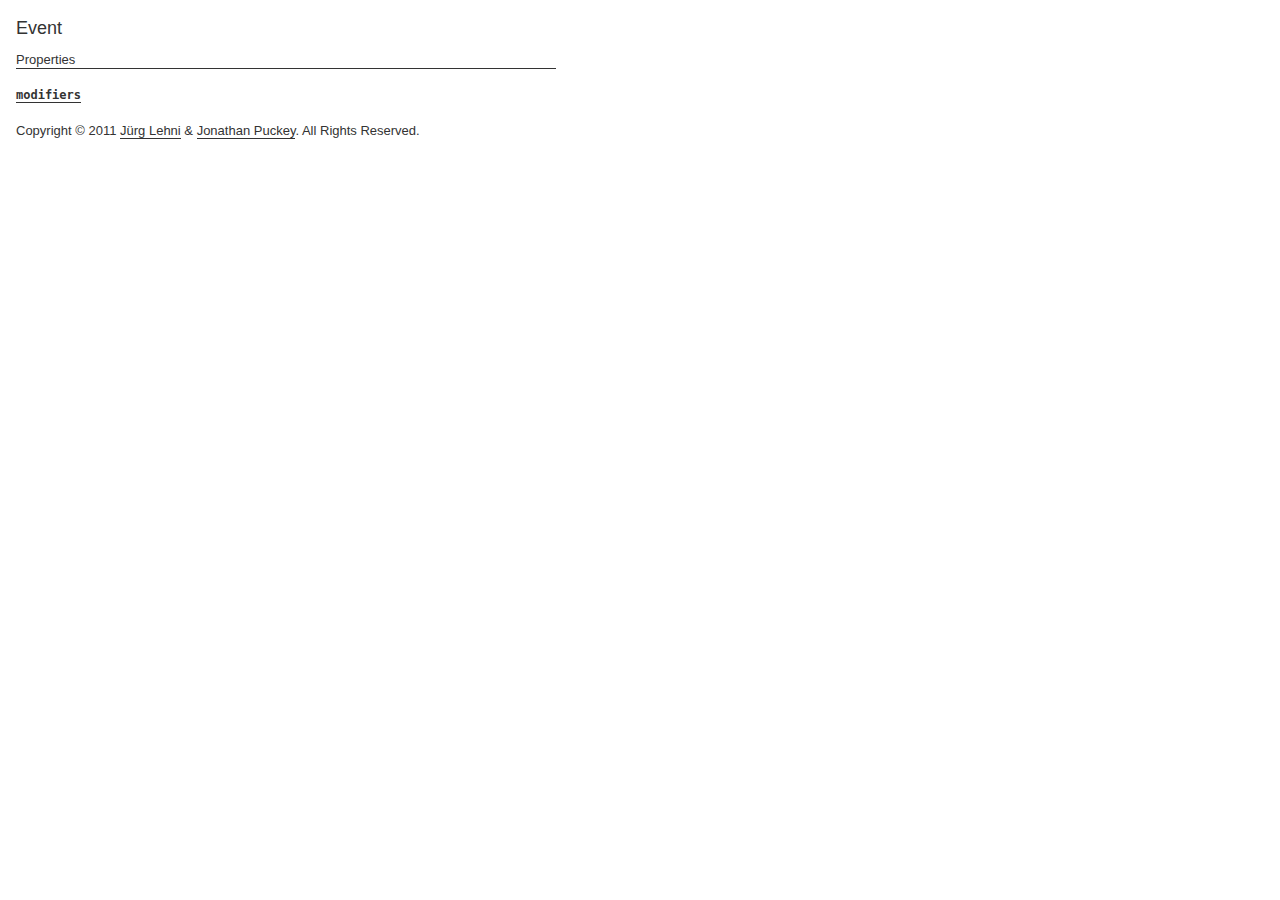
<file: paperjs/docs/classes/Event.html>
<!DOCTYPE html>
<html>
<head>
<meta charset="UTF-8">
<title>Event</title>
<base target="class-frame">
<link href="../assets/css/docs.css" rel="stylesheet" type="text/css">
<script src="../assets/js/paper.js"></script>
<script src="../assets/js/jquery.js"></script>
<script src="../assets/js/codemirror.js"></script>
<script src="../assets/js/docs.js"></script>
</head>
<body class="reference">
<div class="reference-class">
<h1>Event</h1>



</div>





	<div class="reference-members"><h2>Properties</h2>
		
			
<div id="modifiers" class="member">
<div class="member-link">
<a name="modifiers" href="#modifiers"><tt><b>modifiers</b></tt></a>
</div>
<div class="member-description hidden">

<div class="member-text">
	
	
		<p>Read only.</p>
	
	
	<ul><b>Type:</b>
	<li>
		<tt>object</tt>
	</li>
	</ul>
    
	
	
</div>

</div>
</div>
		
	</div>






<!-- =========================== copyright notice ========================= -->
<p class="footer">Copyright &#169; 2011 <a href="http://www.lehni.org" target="_blank">J&uuml;rg Lehni</a> &amp; <a href="http://www.jonathanpuckey.com" target="_blank">Jonathan Puckey</a>. All Rights Reserved.</p>
<div class="content-end"></div>

</body>
</file>
<file: paperjs/docs/assets/css/docs.css>
.reference h1,
.reference h2,
.reference h3 {
  font-size: 13px;
  font-weight: normal;
  height: 18px;
  border-bottom: 1px solid;
  margin-top: 0;
  margin-bottom: 16px; }
.reference h2 a {
  font-weight: bold; }
.reference h3 {
  margin-top: 16px;
  border-bottom-style: dotted; }
.reference a tt {
  line-height: 18px; }
.reference p {
  margin: 0 0 16px 0; }
.reference hr {
  border: none;
  border-bottom: 1px dotted; }
.reference ul {
  margin: 0;
  padding: 0;
  list-style: none; }
.reference .reference-list ul,
.reference .reference-inherited ul {
  margin-left: 16px; }
.reference .reference-inherited ul li {
  text-indent: -30px;
  padding-left: 30px; }
.reference .reference-classes {
  padding-bottom: 4px; }
  .reference .reference-classes h2,
  .reference .reference-classes h3,
  .reference .reference-classes hr {
    margin: 10px 0 10px 0; }
  .reference .reference-classes .first h2 {
    margin-top: 0; }
  * html .reference .reference-classes img {
    margin-top: 5px; }
  .reference .reference-classes li {
    list-style: none;
    list-style-image: none; }
  .reference .reference-classes ul {
    margin-left: 10px;
    margin-bottom: 10px; }
.reference .reference-members {
  margin-bottom: 16px; }
.reference .member-group-text {
  margin-bottom: 16px; }
.reference .member-description {
  border: 1px solid #999;
  border-top: 0;
  margin: 16px 0 16px 0; }
.reference .member-header {
  border-top: 1px solid #999;
  padding: 10px;
  *zoom: 1; }
  .reference .member-header .member-link {
    float: left; }
  .reference .member-header:before, .reference .member-header:after {
    content: " ";
    display: table; }
  .reference .member-header:after {
    clear: both; }
.reference .member-close {
  float: right; }
.reference .member-text {
  border-top: 1px dashed #999;
  padding: 10px 10px 0 10px;
  margin-bottom: -6px; }
.reference .member-link {
  text-indent: -30px;
  padding-left: 30px; }
.reference ul,
.reference .paperscript,
.reference .CodeMirror {
  margin-top: -8px;
  margin-bottom: 16px; }
.reference ul {
  margin-top: 0; }

body,
select,
input,
textarea {
  font-family: "Lucida Grande", Geneva, Verdana, Arial, sans-serif; }

body {
  background: #fff;
  margin: 16px;
  font-size: 13px;
  line-height: 20px;
  color: #333333;
  max-width: 540px; }

select,
input,
textarea {
  font-size: 11px;
  margin: 0;
  color: #000; }

tt,
pre {
  font-family: Menlo, Consolas, "Vera Mono", monospace;
  font-size: 12px;
  line-height: 20px; }

a {
  color: #333333;
  text-decoration: none;
  border-bottom: 1px solid #333333; }
  a:hover {
    background: #e5e5e5; }

img {
  border: 0; }

p {
  margin: 0 0 20px 0; }

ul,
ol {
  padding: 0;
  margin: 0 0 20px 0;
  list-style: none; }

.clear {
  clear: both; }

.hidden {
  display: none; }

.reference-index,
.reference-index a {
  color: #009dec;
  border-bottom: 0px; }
.reference-index a:hover {
  background: #e3f4fc; }
.reference-index h2,
.reference-index h3,
.reference-index hr {
  border-color: #009dec; }

.reference h1 {
  font-size: 18px;
  font-weight: normal;
  line-height: 24px;
  border: none; }

.footer {
  margin-top: 20px; }

.CodeMirror {
  overflow: auto;
  height: 100%; }
  .CodeMirror,
  .CodeMirror textarea,
  .CodeMirror pre {
    font-family: Menlo, Consolas, "Vera Mono", monospace;
    font-size: 12px; }
  .CodeMirror pre {
    line-height: 16px;
    margin: 0;
    padding: 0;
    background: transparent; }

.CodeMirror-gutter {
  position: absolute;
  left: 0;
  top: 0;
  min-width: 30px;
  height: 100%;
  background-color: #f4f4f4;
  border-right: 1px solid #999; }

.CodeMirror-gutter-text {
  color: #aaa;
  text-align: right;
  padding: 2px 8px 2px 8px; }
  .CodeMirror-gutter-text pre {
    font-size: 10px; }

.CodeMirror-lines {
  background: #ffffff;
  padding: 2px 0 2px 8px; }
  .CodeMirror-lines pre.highlight {
    background-color: #edf5fc; }

.CodeMirror-cursor {
  z-index: 10;
  position: absolute;
  visibility: hidden;
  border-left: 1px solid #7c7c7c !important;
  height: 16px; }

.CodeMirror-selected {
  background: #ccc !important;
  color: HighlightText !important;
  padding: 2px 0 2px 0; }

.CodeMirror-focused .CodeMirror-cursor {
  visibility: visible; }
.CodeMirror-focused .CodeMirror-selected {
  background: Highlight !important; }

.CodeMirror-matchingbracket {
  background: #e3fc8d !important; }

.CodeMirror-nonmatchingbracket {
  color: #d62a28 !important; }

/* JavaScript & HTML Modes */
span.cm-keyword {
  color: #ff7800; }
span.cm-atom, span.cm-number {
  color: #3b5bb5; }
span.cm-def, span.cm-variable-2, span.cm-variable-3 {
  color: #3a4a64; }
span.cm-variable {
  color: #000; }
span.cm-property {
  color: #000; }
span.cm-operator {
  color: #000; }
span.cm-comment {
  color: #8c868f; }
span.cm-string {
  color: #409b1c; }
span.cm-meta {
  color: #555; }
span.cm-error {
  color: #f30; }
span.cm-qualifier {
  color: #555; }
span.cm-builtin {
  color: #30a; }
span.cm-bracket {
  color: #cc7; }
span.cm-tag {
  font-weight: bold;
  color: #3b5bb5; }
span.cm-attribute {
  font-style: italic;
  color: #3b5bb5; }

.paperscript .buttons {
  position: absolute;
  right: 0;
  z-index: 1; }
.paperscript .button,
.paperscript .explain {
  float: right;
  display: none;
  font-size: 11px;
  line-height: 16px;
  padding: 2px 6px;
  border-radius: 4px;
  -moz-border-radius: 4px;
  -webkit-border-radius: 4px;
  margin: 8px 8px 0 0; }
.paperscript .button {
  background: #eee; }
.paperscript .explain {
  background: #e3f4fc; }
.paperscript .explain,
.paperscript .buttons-context:hover .button {
  display: inline-block; }
.paperscript .button:hover {
  background: #ddd;
  cursor: pointer; }
.paperscript .tools {
  display: inline; }
.paperscript .source {
  overflow: auto;
  border: 1px solid #999; }
.paperscript .CodeMirror {
  margin: 0 !important; }
.paperscript .CodeMirror-gutter-text,
.paperscript .CodeMirror-lines {
  padding-top: 10px;
  padding-bottom: 10px; }
.paperscript .canvas {
  line-height: 0; }
.paperscript .canvas.border canvas {
  border: 1px solid #999; }
.paperscript.split .canvas {
  border: 1px solid #999;
  border-top: 0; }
</file>
<file: reveal/test/qunit-1.12.0.css>
/**
 * QUnit v1.12.0 - A JavaScript Unit Testing Framework
 *
 * http://qunitjs.com
 *
 * Copyright 2012 jQuery Foundation and other contributors
 * Released under the MIT license.
 * http://jquery.org/license
 */

/** Font Family and Sizes */

#qunit-tests, #qunit-header, #qunit-banner, #qunit-testrunner-toolbar, #qunit-userAgent, #qunit-testresult {
	font-family: "Helvetica Neue Light", "HelveticaNeue-Light", "Helvetica Neue", Calibri, Helvetica, Arial, sans-serif;
}

#qunit-testrunner-toolbar, #qunit-userAgent, #qunit-testresult, #qunit-tests li { font-size: small; }
#qunit-tests { font-size: smaller; }


/** Resets */

#qunit-tests, #qunit-header, #qunit-banner, #qunit-userAgent, #qunit-testresult, #qunit-modulefilter {
	margin: 0;
	padding: 0;
}


/** Header */

#qunit-header {
	padding: 0.5em 0 0.5em 1em;

	color: #8699a4;
	background-color: #0d3349;

	font-size: 1.5em;
	line-height: 1em;
	font-weight: normal;

	border-radius: 5px 5px 0 0;
	-moz-border-radius: 5px 5px 0 0;
	-webkit-border-top-right-radius: 5px;
	-webkit-border-top-left-radius: 5px;
}

#qunit-header a {
	text-decoration: none;
	color: #c2ccd1;
}

#qunit-header a:hover,
#qunit-header a:focus {
	color: #fff;
}

#qunit-testrunner-toolbar label {
	display: inline-block;
	padding: 0 .5em 0 .1em;
}

#qunit-banner {
	height: 5px;
}

#qunit-testrunner-toolbar {
	padding: 0.5em 0 0.5em 2em;
	color: #5E740B;
	background-color: #eee;
	overflow: hidden;
}

#qunit-userAgent {
	padding: 0.5em 0 0.5em 2.5em;
	background-color: #2b81af;
	color: #fff;
	text-shadow: rgba(0, 0, 0, 0.5) 2px 2px 1px;
}

#qunit-modulefilter-container {
	float: right;
}

/** Tests: Pass/Fail */

#qunit-tests {
	list-style-position: inside;
}

#qunit-tests li {
	padding: 0.4em 0.5em 0.4em 2.5em;
	border-bottom: 1px solid #fff;
	list-style-position: inside;
}

#qunit-tests.hidepass li.pass, #qunit-tests.hidepass li.running  {
	display: none;
}

#qunit-tests li strong {
	cursor: pointer;
}

#qunit-tests li a {
	padding: 0.5em;
	color: #c2ccd1;
	text-decoration: none;
}
#qunit-tests li a:hover,
#qunit-tests li a:focus {
	color: #000;
}

#qunit-tests li .runtime {
	float: right;
	font-size: smaller;
}

.qunit-assert-list {
	margin-top: 0.5em;
	padding: 0.5em;

	background-color: #fff;

	border-radius: 5px;
	-moz-border-radius: 5px;
	-webkit-border-radius: 5px;
}

.qunit-collapsed {
	display: none;
}

#qunit-tests table {
	border-collapse: collapse;
	margin-top: .2em;
}

#qunit-tests th {
	text-align: right;
	vertical-align: top;
	padding: 0 .5em 0 0;
}

#qunit-tests td {
	vertical-align: top;
}

#qunit-tests pre {
	margin: 0;
	white-space: pre-wrap;
	word-wrap: break-word;
}

#qunit-tests del {
	background-color: #e0f2be;
	color: #374e0c;
	text-decoration: none;
}

#qunit-tests ins {
	background-color: #ffcaca;
	color: #500;
	text-decoration: none;
}

/*** Test Counts */

#qunit-tests b.counts                       { color: black; }
#qunit-tests b.passed                       { color: #5E740B; }
#qunit-tests b.failed                       { color: #710909; }

#qunit-tests li li {
	padding: 5px;
	background-color: #fff;
	border-bottom: none;
	list-style-position: inside;
}

/*** Passing Styles */

#qunit-tests li li.pass {
	color: #3c510c;
	background-color: #fff;
	border-left: 10px solid #C6E746;
}

#qunit-tests .pass                          { color: #528CE0; background-color: #D2E0E6; }
#qunit-tests .pass .test-name               { color: #366097; }

#qunit-tests .pass .test-actual,
#qunit-tests .pass .test-expected           { color: #999999; }

#qunit-banner.qunit-pass                    { background-color: #C6E746; }

/*** Failing Styles */

#qunit-tests li li.fail {
	color: #710909;
	background-color: #fff;
	border-left: 10px solid #EE5757;
	white-space: pre;
}

#qunit-tests > li:last-child {
	border-radius: 0 0 5px 5px;
	-moz-border-radius: 0 0 5px 5px;
	-webkit-border-bottom-right-radius: 5px;
	-webkit-border-bottom-left-radius: 5px;
}

#qunit-tests .fail                          { color: #000000; background-color: #EE5757; }
#qunit-tests .fail .test-name,
#qunit-tests .fail .module-name             { color: #000000; }

#qunit-tests .fail .test-actual             { color: #EE5757; }
#qunit-tests .fail .test-expected           { color: green;   }

#qunit-banner.qunit-fail                    { background-color: #EE5757; }


/** Result */

#qunit-testresult {
	padding: 0.5em 0.5em 0.5em 2.5em;

	color: #2b81af;
	background-color: #D2E0E6;

	border-bottom: 1px solid white;
}
#qunit-testresult .module-name {
	font-weight: bold;
}

/** Fixture */

#qunit-fixture {
	position: absolute;
	top: -10000px;
	left: -10000px;
	width: 1000px;
	height: 1000px;
}
</file>
